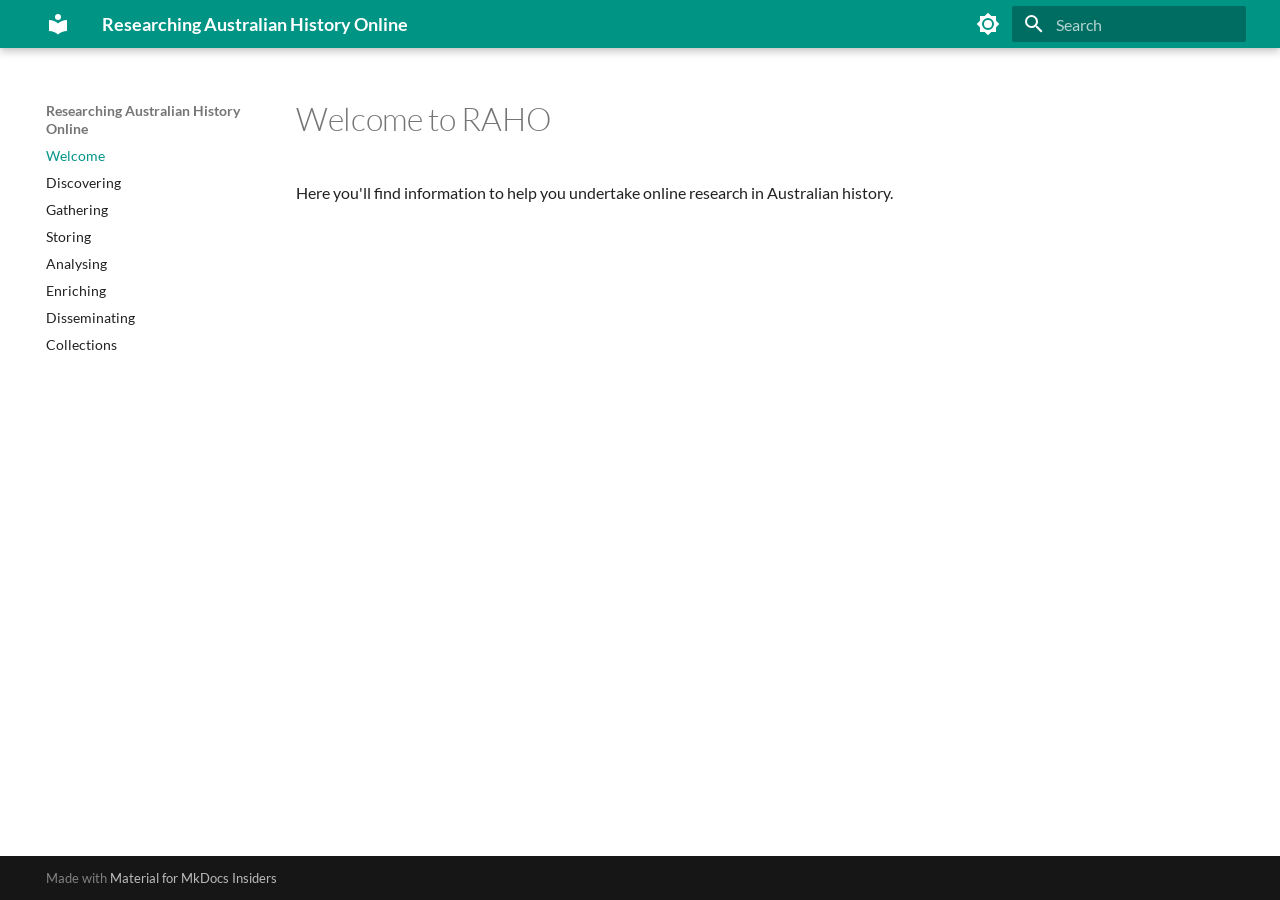
<file: index.html>
<!doctype html>
<html lang="en" class="no-js">
  <head>
    
      <meta charset="utf-8">
      <meta name="viewport" content="width=device-width,initial-scale=1">
      
      
      
      
      
        <link rel="next" href="discovering/">
      
      
        
      
      
      <link rel="icon" href="assets/images/favicon.png">
      <meta name="generator" content="mkdocs-1.6.1, mkdocs-material-9.6.14+insiders-4.53.16">
    
    
      
        <title>Researching Australian History Online</title>
      
    
    
      <link rel="stylesheet" href="assets/stylesheets/main.8cce3a28.min.css">
      
        
        <link rel="stylesheet" href="assets/stylesheets/palette.ab4e12ef.min.css">
      
      


    
    
      
    
    
      
        
        
        
        <link rel="stylesheet" href="assets/external/fonts.googleapis.com/css.10d70932.css">
        <style>:root{--md-text-font:"Lato";--md-code-font:"Source Code Pro"}</style>
      
    
    
    <script>__md_scope=new URL(".",location),__md_hash=e=>[...e].reduce(((e,_)=>(e<<5)-e+_.charCodeAt(0)),0),__md_get=(e,_=localStorage,t=__md_scope)=>JSON.parse(_.getItem(t.pathname+"."+e)),__md_set=(e,_,t=localStorage,a=__md_scope)=>{try{t.setItem(a.pathname+"."+e,JSON.stringify(_))}catch(e){}}</script>
    
      

    
    
  </head>
  
  
    
    
      
    
    
    
    
    <body dir="ltr" data-md-color-scheme="default" data-md-color-primary="teal" data-md-color-accent="indigo">
  
    
    <input class="md-toggle" data-md-toggle="drawer" type="checkbox" id="__drawer" autocomplete="off">
    <input class="md-toggle" data-md-toggle="search" type="checkbox" id="__search" autocomplete="off">
    <label class="md-overlay" for="__drawer"></label>
    <div data-md-component="skip">
      
        
        <a href="#welcome-to-raho" class="md-skip">
          Skip to content
        </a>
      
    </div>
    <div data-md-component="announce">
      
    </div>
    
    
      

  

<header class="md-header md-header--shadow" data-md-component="header">
  <nav class="md-header__inner md-grid" aria-label="Header">
    <a href="." title="Researching Australian History Online" class="md-header__button md-logo" aria-label="Researching Australian History Online" data-md-component="logo">
      
  
  <svg xmlns="http://www.w3.org/2000/svg" viewBox="0 0 24 24"><path d="M12 8a3 3 0 0 0 3-3 3 3 0 0 0-3-3 3 3 0 0 0-3 3 3 3 0 0 0 3 3m0 3.54C9.64 9.35 6.5 8 3 8v11c3.5 0 6.64 1.35 9 3.54 2.36-2.19 5.5-3.54 9-3.54V8c-3.5 0-6.64 1.35-9 3.54"/></svg>

    </a>
    <label class="md-header__button md-icon" for="__drawer">
      
      <svg xmlns="http://www.w3.org/2000/svg" viewBox="0 0 24 24"><path d="M3 6h18v2H3zm0 5h18v2H3zm0 5h18v2H3z"/></svg>
    </label>
    <div class="md-header__title" data-md-component="header-title">
      <div class="md-header__ellipsis">
        <div class="md-header__topic">
          <span class="md-ellipsis">
            Researching Australian History Online
          </span>
        </div>
        <div class="md-header__topic" data-md-component="header-topic">
          <span class="md-ellipsis">
            
              Welcome
            
          </span>
        </div>
      </div>
    </div>
    
      
        <form class="md-header__option" data-md-component="palette">
  
    
    
    
    <input class="md-option" data-md-color-media="(prefers-color-scheme: light)" data-md-color-scheme="default" data-md-color-primary="teal" data-md-color-accent="indigo"  aria-label="Switch to dark mode"  type="radio" name="__palette" id="__palette_0">
    
      <label class="md-header__button md-icon" title="Switch to dark mode" for="__palette_1" hidden>
        <svg xmlns="http://www.w3.org/2000/svg" viewBox="0 0 24 24"><path d="M12 8a4 4 0 0 0-4 4 4 4 0 0 0 4 4 4 4 0 0 0 4-4 4 4 0 0 0-4-4m0 10a6 6 0 0 1-6-6 6 6 0 0 1 6-6 6 6 0 0 1 6 6 6 6 0 0 1-6 6m8-9.31V4h-4.69L12 .69 8.69 4H4v4.69L.69 12 4 15.31V20h4.69L12 23.31 15.31 20H20v-4.69L23.31 12z"/></svg>
      </label>
    
  
    
    
    
    <input class="md-option" data-md-color-media="(prefers-color-scheme: dark)" data-md-color-scheme="slate" data-md-color-primary="teal" data-md-color-accent="indigo"  aria-label="Switch to light mode"  type="radio" name="__palette" id="__palette_1">
    
      <label class="md-header__button md-icon" title="Switch to light mode" for="__palette_0" hidden>
        <svg xmlns="http://www.w3.org/2000/svg" viewBox="0 0 24 24"><path d="M12 18c-.89 0-1.74-.2-2.5-.55C11.56 16.5 13 14.42 13 12s-1.44-4.5-3.5-5.45C10.26 6.2 11.11 6 12 6a6 6 0 0 1 6 6 6 6 0 0 1-6 6m8-9.31V4h-4.69L12 .69 8.69 4H4v4.69L.69 12 4 15.31V20h4.69L12 23.31 15.31 20H20v-4.69L23.31 12z"/></svg>
      </label>
    
  
</form>
      
    
    
      <script>var palette=__md_get("__palette");if(palette&&palette.color){if("(prefers-color-scheme)"===palette.color.media){var media=matchMedia("(prefers-color-scheme: light)"),input=document.querySelector(media.matches?"[data-md-color-media='(prefers-color-scheme: light)']":"[data-md-color-media='(prefers-color-scheme: dark)']");palette.color.media=input.getAttribute("data-md-color-media"),palette.color.scheme=input.getAttribute("data-md-color-scheme"),palette.color.primary=input.getAttribute("data-md-color-primary"),palette.color.accent=input.getAttribute("data-md-color-accent")}for(var[key,value]of Object.entries(palette.color))document.body.setAttribute("data-md-color-"+key,value)}</script>
    
    
    
      
      
        <label class="md-header__button md-icon" for="__search">
          
          <svg xmlns="http://www.w3.org/2000/svg" viewBox="0 0 24 24"><path d="M9.5 3A6.5 6.5 0 0 1 16 9.5c0 1.61-.59 3.09-1.56 4.23l.27.27h.79l5 5-1.5 1.5-5-5v-.79l-.27-.27A6.52 6.52 0 0 1 9.5 16 6.5 6.5 0 0 1 3 9.5 6.5 6.5 0 0 1 9.5 3m0 2C7 5 5 7 5 9.5S7 14 9.5 14 14 12 14 9.5 12 5 9.5 5"/></svg>
        </label>
        <div class="md-search" data-md-component="search" role="dialog">
  <label class="md-search__overlay" for="__search"></label>
  <div class="md-search__inner" role="search">
    <form class="md-search__form" name="search">
      <input type="text" class="md-search__input" name="query" aria-label="Search" placeholder="Search" autocapitalize="off" autocorrect="off" autocomplete="off" spellcheck="false" data-md-component="search-query" required>
      <label class="md-search__icon md-icon" for="__search">
        
        <svg xmlns="http://www.w3.org/2000/svg" viewBox="0 0 24 24"><path d="M9.5 3A6.5 6.5 0 0 1 16 9.5c0 1.61-.59 3.09-1.56 4.23l.27.27h.79l5 5-1.5 1.5-5-5v-.79l-.27-.27A6.52 6.52 0 0 1 9.5 16 6.5 6.5 0 0 1 3 9.5 6.5 6.5 0 0 1 9.5 3m0 2C7 5 5 7 5 9.5S7 14 9.5 14 14 12 14 9.5 12 5 9.5 5"/></svg>
        
        <svg xmlns="http://www.w3.org/2000/svg" viewBox="0 0 24 24"><path d="M20 11v2H8l5.5 5.5-1.42 1.42L4.16 12l7.92-7.92L13.5 5.5 8 11z"/></svg>
      </label>
      <nav class="md-search__options" aria-label="Search">
        
        <button type="reset" class="md-search__icon md-icon" title="Clear" aria-label="Clear" tabindex="-1">
          
          <svg xmlns="http://www.w3.org/2000/svg" viewBox="0 0 24 24"><path d="M19 6.41 17.59 5 12 10.59 6.41 5 5 6.41 10.59 12 5 17.59 6.41 19 12 13.41 17.59 19 19 17.59 13.41 12z"/></svg>
        </button>
      </nav>
      
    </form>
    <div class="md-search__output">
      <div class="md-search__scrollwrap" tabindex="0" data-md-scrollfix>
        <div class="md-search-result" data-md-component="search-result">
          <div class="md-search-result__meta">
            Initializing search
          </div>
          <ol class="md-search-result__list" role="presentation"></ol>
        </div>
      </div>
    </div>
  </div>
</div>
      
    
    
  </nav>
  
</header>
    
    <div class="md-container" data-md-component="container">
      
      
        
          
        
      
      <main class="md-main" data-md-component="main">
        <div class="md-main__inner md-grid">
          
            
              
              <div class="md-sidebar md-sidebar--primary" data-md-component="sidebar" data-md-type="navigation" >
                <div class="md-sidebar__scrollwrap">
                  <div class="md-sidebar__inner">
                    



<nav class="md-nav md-nav--primary" aria-label="Navigation" data-md-level="0">
  <label class="md-nav__title" for="__drawer">
    <a href="." title="Researching Australian History Online" class="md-nav__button md-logo" aria-label="Researching Australian History Online" data-md-component="logo">
      
  
  <svg xmlns="http://www.w3.org/2000/svg" viewBox="0 0 24 24"><path d="M12 8a3 3 0 0 0 3-3 3 3 0 0 0-3-3 3 3 0 0 0-3 3 3 3 0 0 0 3 3m0 3.54C9.64 9.35 6.5 8 3 8v11c3.5 0 6.64 1.35 9 3.54 2.36-2.19 5.5-3.54 9-3.54V8c-3.5 0-6.64 1.35-9 3.54"/></svg>

    </a>
    Researching Australian History Online
  </label>
  
  <ul class="md-nav__list" data-md-scrollfix>
    
      
      
  
  
    
  
  
  
    <li class="md-nav__item md-nav__item--active">
      
      <input class="md-nav__toggle md-toggle" type="checkbox" id="__toc">
      
      
        
      
      
      <a href="." class="md-nav__link md-nav__link--active">
        
  
  
  <span class="md-ellipsis">
    
  
    Welcome
  

    
  </span>
  
  

      </a>
      
    </li>
  

    
      
      
  
  
  
  
    <li class="md-nav__item">
      <a href="discovering/" class="md-nav__link">
        
  
  
  <span class="md-ellipsis">
    
  
    Discovering
  

    
  </span>
  
  

      </a>
    </li>
  

    
      
      
  
  
  
  
    <li class="md-nav__item">
      <a href="gathering/" class="md-nav__link">
        
  
  
  <span class="md-ellipsis">
    
  
    Gathering
  

    
  </span>
  
  

      </a>
    </li>
  

    
      
      
  
  
  
  
    <li class="md-nav__item">
      <a href="storing/" class="md-nav__link">
        
  
  
  <span class="md-ellipsis">
    
  
    Storing
  

    
  </span>
  
  

      </a>
    </li>
  

    
      
      
  
  
  
  
    <li class="md-nav__item">
      <a href="analysing/" class="md-nav__link">
        
  
  
  <span class="md-ellipsis">
    
  
    Analysing
  

    
  </span>
  
  

      </a>
    </li>
  

    
      
      
  
  
  
  
    <li class="md-nav__item">
      <a href="enriching/" class="md-nav__link">
        
  
  
  <span class="md-ellipsis">
    
  
    Enriching
  

    
  </span>
  
  

      </a>
    </li>
  

    
      
      
  
  
  
  
    <li class="md-nav__item">
      <a href="disseminating/" class="md-nav__link">
        
  
  
  <span class="md-ellipsis">
    
  
    Disseminating
  

    
  </span>
  
  

      </a>
    </li>
  

    
      
      
  
  
  
  
    <li class="md-nav__item">
      <a href="collections/" class="md-nav__link">
        
  
  
  <span class="md-ellipsis">
    
  
    Collections
  

    
  </span>
  
  

      </a>
    </li>
  

    
  </ul>
</nav>
                  </div>
                </div>
              </div>
            
            
              
              <div class="md-sidebar md-sidebar--secondary" data-md-component="sidebar" data-md-type="toc" >
                <div class="md-sidebar__scrollwrap">
                  <div class="md-sidebar__inner">
                    

<nav class="md-nav md-nav--secondary" aria-label="Table of contents">
  
  
  
    
  
  
</nav>
                  </div>
                </div>
              </div>
            
          
          
            <div class="md-content" data-md-component="content">
              
              <article class="md-content__inner md-typeset">
                
                  



<h1 id="welcome-to-raho">Welcome to RAHO<a class="headerlink" href="#welcome-to-raho" title="Permanent link">&para;</a></h1>
<p>Here you'll find information to help you undertake online research in Australian history.</p>












                
              </article>
            </div>
          
          
<script>var target=document.getElementById(location.hash.slice(1));target&&target.name&&(target.checked=target.name.startsWith("__tabbed_"))</script>
        </div>
        
      </main>
      
        <footer class="md-footer">
  
  <div class="md-footer-meta md-typeset">
    <div class="md-footer-meta__inner md-grid">
      <div class="md-copyright">
  
  
    Made with
    <a href="https://squidfunk.github.io/mkdocs-material/" target="_blank" rel="noopener">
      Material for MkDocs Insiders
    </a>
  
</div>
      
    </div>
  </div>
</footer>
      
    </div>
    <div class="md-dialog" data-md-component="dialog">
      <div class="md-dialog__inner md-typeset"></div>
    </div>
    
    
    
      
      
      <script id="__config" type="application/json">{"annotate": null, "base": ".", "features": [], "search": "assets/javascripts/workers/search.ad38c271.min.js", "tags": null, "translations": {"clipboard.copied": "Copied to clipboard", "clipboard.copy": "Copy to clipboard", "search.result.more.one": "1 more on this page", "search.result.more.other": "# more on this page", "search.result.none": "No matching documents", "search.result.one": "1 matching document", "search.result.other": "# matching documents", "search.result.placeholder": "Type to start searching", "search.result.term.missing": "Missing", "select.version": "Select version"}, "version": null}</script>
    
    
      <script src="assets/javascripts/bundle.eb438620.min.js"></script>
      
        <script src="assets/external/unpkg.com/mermaid@11/dist/mermaid.min.js"></script>
      
    
  </body>
</html>
</file>
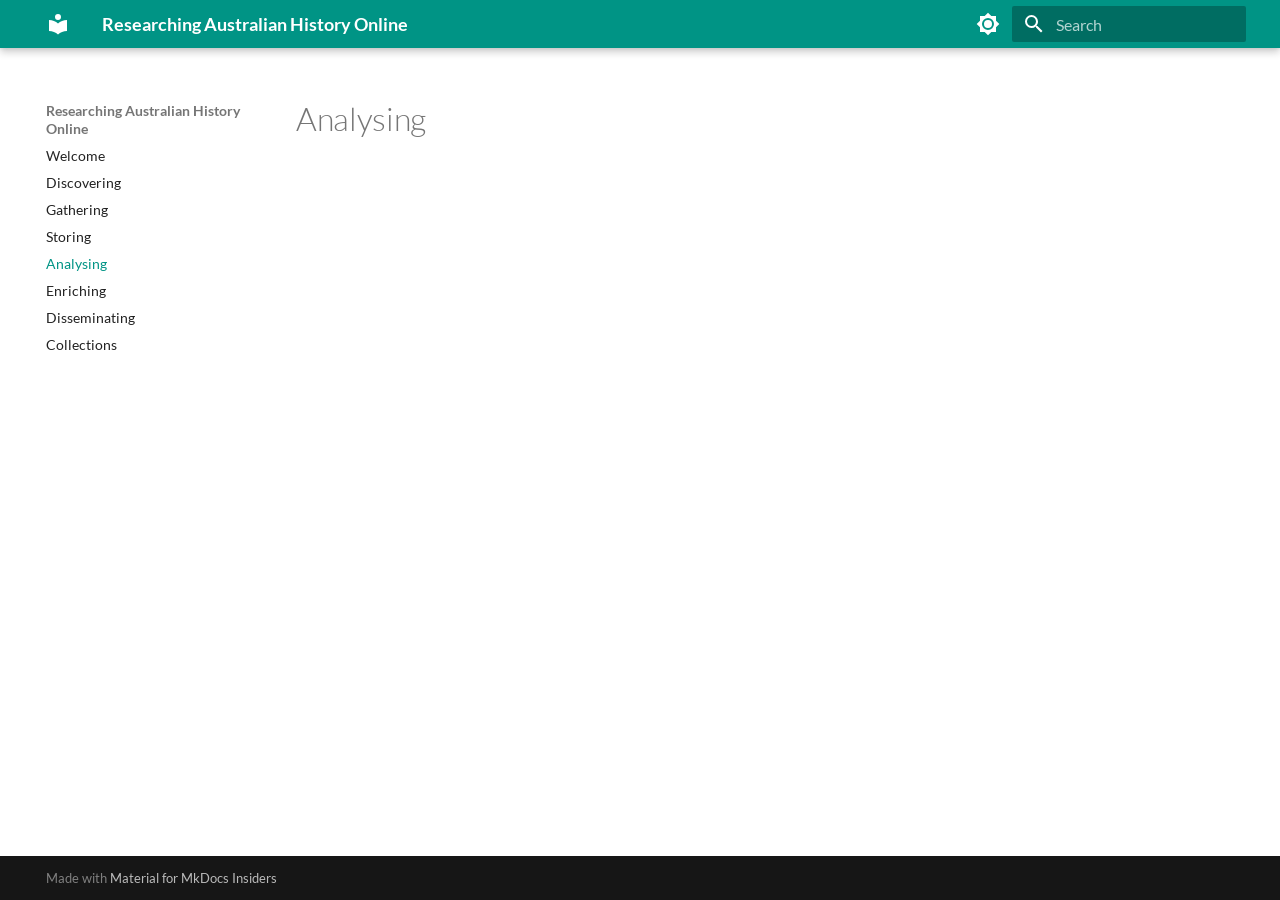
<file: analysing/index.html>
<!doctype html>
<html lang="en" class="no-js">
  <head>
    
      <meta charset="utf-8">
      <meta name="viewport" content="width=device-width,initial-scale=1">
      
      
      
      
        <link rel="prev" href="../storing/">
      
      
        <link rel="next" href="../enriching/">
      
      
        
      
      
      <link rel="icon" href="../assets/images/favicon.png">
      <meta name="generator" content="mkdocs-1.6.1, mkdocs-material-9.6.14+insiders-4.53.16">
    
    
      
        <title>Analysing - Researching Australian History Online</title>
      
    
    
      <link rel="stylesheet" href="../assets/stylesheets/main.8cce3a28.min.css">
      
        
        <link rel="stylesheet" href="../assets/stylesheets/palette.ab4e12ef.min.css">
      
      


    
    
      
    
    
      
        
        
        
        <link rel="stylesheet" href="../assets/external/fonts.googleapis.com/css.10d70932.css">
        <style>:root{--md-text-font:"Lato";--md-code-font:"Source Code Pro"}</style>
      
    
    
    <script>__md_scope=new URL("..",location),__md_hash=e=>[...e].reduce(((e,_)=>(e<<5)-e+_.charCodeAt(0)),0),__md_get=(e,_=localStorage,t=__md_scope)=>JSON.parse(_.getItem(t.pathname+"."+e)),__md_set=(e,_,t=localStorage,a=__md_scope)=>{try{t.setItem(a.pathname+"."+e,JSON.stringify(_))}catch(e){}}</script>
    
      

    
    
  </head>
  
  
    
    
      
    
    
    
    
    <body dir="ltr" data-md-color-scheme="default" data-md-color-primary="teal" data-md-color-accent="indigo">
  
    
    <input class="md-toggle" data-md-toggle="drawer" type="checkbox" id="__drawer" autocomplete="off">
    <input class="md-toggle" data-md-toggle="search" type="checkbox" id="__search" autocomplete="off">
    <label class="md-overlay" for="__drawer"></label>
    <div data-md-component="skip">
      
    </div>
    <div data-md-component="announce">
      
    </div>
    
    
      

  

<header class="md-header md-header--shadow" data-md-component="header">
  <nav class="md-header__inner md-grid" aria-label="Header">
    <a href=".." title="Researching Australian History Online" class="md-header__button md-logo" aria-label="Researching Australian History Online" data-md-component="logo">
      
  
  <svg xmlns="http://www.w3.org/2000/svg" viewBox="0 0 24 24"><path d="M12 8a3 3 0 0 0 3-3 3 3 0 0 0-3-3 3 3 0 0 0-3 3 3 3 0 0 0 3 3m0 3.54C9.64 9.35 6.5 8 3 8v11c3.5 0 6.64 1.35 9 3.54 2.36-2.19 5.5-3.54 9-3.54V8c-3.5 0-6.64 1.35-9 3.54"/></svg>

    </a>
    <label class="md-header__button md-icon" for="__drawer">
      
      <svg xmlns="http://www.w3.org/2000/svg" viewBox="0 0 24 24"><path d="M3 6h18v2H3zm0 5h18v2H3zm0 5h18v2H3z"/></svg>
    </label>
    <div class="md-header__title" data-md-component="header-title">
      <div class="md-header__ellipsis">
        <div class="md-header__topic">
          <span class="md-ellipsis">
            Researching Australian History Online
          </span>
        </div>
        <div class="md-header__topic" data-md-component="header-topic">
          <span class="md-ellipsis">
            
              Analysing
            
          </span>
        </div>
      </div>
    </div>
    
      
        <form class="md-header__option" data-md-component="palette">
  
    
    
    
    <input class="md-option" data-md-color-media="(prefers-color-scheme: light)" data-md-color-scheme="default" data-md-color-primary="teal" data-md-color-accent="indigo"  aria-label="Switch to dark mode"  type="radio" name="__palette" id="__palette_0">
    
      <label class="md-header__button md-icon" title="Switch to dark mode" for="__palette_1" hidden>
        <svg xmlns="http://www.w3.org/2000/svg" viewBox="0 0 24 24"><path d="M12 8a4 4 0 0 0-4 4 4 4 0 0 0 4 4 4 4 0 0 0 4-4 4 4 0 0 0-4-4m0 10a6 6 0 0 1-6-6 6 6 0 0 1 6-6 6 6 0 0 1 6 6 6 6 0 0 1-6 6m8-9.31V4h-4.69L12 .69 8.69 4H4v4.69L.69 12 4 15.31V20h4.69L12 23.31 15.31 20H20v-4.69L23.31 12z"/></svg>
      </label>
    
  
    
    
    
    <input class="md-option" data-md-color-media="(prefers-color-scheme: dark)" data-md-color-scheme="slate" data-md-color-primary="teal" data-md-color-accent="indigo"  aria-label="Switch to light mode"  type="radio" name="__palette" id="__palette_1">
    
      <label class="md-header__button md-icon" title="Switch to light mode" for="__palette_0" hidden>
        <svg xmlns="http://www.w3.org/2000/svg" viewBox="0 0 24 24"><path d="M12 18c-.89 0-1.74-.2-2.5-.55C11.56 16.5 13 14.42 13 12s-1.44-4.5-3.5-5.45C10.26 6.2 11.11 6 12 6a6 6 0 0 1 6 6 6 6 0 0 1-6 6m8-9.31V4h-4.69L12 .69 8.69 4H4v4.69L.69 12 4 15.31V20h4.69L12 23.31 15.31 20H20v-4.69L23.31 12z"/></svg>
      </label>
    
  
</form>
      
    
    
      <script>var palette=__md_get("__palette");if(palette&&palette.color){if("(prefers-color-scheme)"===palette.color.media){var media=matchMedia("(prefers-color-scheme: light)"),input=document.querySelector(media.matches?"[data-md-color-media='(prefers-color-scheme: light)']":"[data-md-color-media='(prefers-color-scheme: dark)']");palette.color.media=input.getAttribute("data-md-color-media"),palette.color.scheme=input.getAttribute("data-md-color-scheme"),palette.color.primary=input.getAttribute("data-md-color-primary"),palette.color.accent=input.getAttribute("data-md-color-accent")}for(var[key,value]of Object.entries(palette.color))document.body.setAttribute("data-md-color-"+key,value)}</script>
    
    
    
      
      
        <label class="md-header__button md-icon" for="__search">
          
          <svg xmlns="http://www.w3.org/2000/svg" viewBox="0 0 24 24"><path d="M9.5 3A6.5 6.5 0 0 1 16 9.5c0 1.61-.59 3.09-1.56 4.23l.27.27h.79l5 5-1.5 1.5-5-5v-.79l-.27-.27A6.52 6.52 0 0 1 9.5 16 6.5 6.5 0 0 1 3 9.5 6.5 6.5 0 0 1 9.5 3m0 2C7 5 5 7 5 9.5S7 14 9.5 14 14 12 14 9.5 12 5 9.5 5"/></svg>
        </label>
        <div class="md-search" data-md-component="search" role="dialog">
  <label class="md-search__overlay" for="__search"></label>
  <div class="md-search__inner" role="search">
    <form class="md-search__form" name="search">
      <input type="text" class="md-search__input" name="query" aria-label="Search" placeholder="Search" autocapitalize="off" autocorrect="off" autocomplete="off" spellcheck="false" data-md-component="search-query" required>
      <label class="md-search__icon md-icon" for="__search">
        
        <svg xmlns="http://www.w3.org/2000/svg" viewBox="0 0 24 24"><path d="M9.5 3A6.5 6.5 0 0 1 16 9.5c0 1.61-.59 3.09-1.56 4.23l.27.27h.79l5 5-1.5 1.5-5-5v-.79l-.27-.27A6.52 6.52 0 0 1 9.5 16 6.5 6.5 0 0 1 3 9.5 6.5 6.5 0 0 1 9.5 3m0 2C7 5 5 7 5 9.5S7 14 9.5 14 14 12 14 9.5 12 5 9.5 5"/></svg>
        
        <svg xmlns="http://www.w3.org/2000/svg" viewBox="0 0 24 24"><path d="M20 11v2H8l5.5 5.5-1.42 1.42L4.16 12l7.92-7.92L13.5 5.5 8 11z"/></svg>
      </label>
      <nav class="md-search__options" aria-label="Search">
        
        <button type="reset" class="md-search__icon md-icon" title="Clear" aria-label="Clear" tabindex="-1">
          
          <svg xmlns="http://www.w3.org/2000/svg" viewBox="0 0 24 24"><path d="M19 6.41 17.59 5 12 10.59 6.41 5 5 6.41 10.59 12 5 17.59 6.41 19 12 13.41 17.59 19 19 17.59 13.41 12z"/></svg>
        </button>
      </nav>
      
    </form>
    <div class="md-search__output">
      <div class="md-search__scrollwrap" tabindex="0" data-md-scrollfix>
        <div class="md-search-result" data-md-component="search-result">
          <div class="md-search-result__meta">
            Initializing search
          </div>
          <ol class="md-search-result__list" role="presentation"></ol>
        </div>
      </div>
    </div>
  </div>
</div>
      
    
    
  </nav>
  
</header>
    
    <div class="md-container" data-md-component="container">
      
      
        
          
        
      
      <main class="md-main" data-md-component="main">
        <div class="md-main__inner md-grid">
          
            
              
              <div class="md-sidebar md-sidebar--primary" data-md-component="sidebar" data-md-type="navigation" >
                <div class="md-sidebar__scrollwrap">
                  <div class="md-sidebar__inner">
                    



<nav class="md-nav md-nav--primary" aria-label="Navigation" data-md-level="0">
  <label class="md-nav__title" for="__drawer">
    <a href=".." title="Researching Australian History Online" class="md-nav__button md-logo" aria-label="Researching Australian History Online" data-md-component="logo">
      
  
  <svg xmlns="http://www.w3.org/2000/svg" viewBox="0 0 24 24"><path d="M12 8a3 3 0 0 0 3-3 3 3 0 0 0-3-3 3 3 0 0 0-3 3 3 3 0 0 0 3 3m0 3.54C9.64 9.35 6.5 8 3 8v11c3.5 0 6.64 1.35 9 3.54 2.36-2.19 5.5-3.54 9-3.54V8c-3.5 0-6.64 1.35-9 3.54"/></svg>

    </a>
    Researching Australian History Online
  </label>
  
  <ul class="md-nav__list" data-md-scrollfix>
    
      
      
  
  
  
  
    <li class="md-nav__item">
      <a href=".." class="md-nav__link">
        
  
  
  <span class="md-ellipsis">
    
  
    Welcome
  

    
  </span>
  
  

      </a>
    </li>
  

    
      
      
  
  
  
  
    <li class="md-nav__item">
      <a href="../discovering/" class="md-nav__link">
        
  
  
  <span class="md-ellipsis">
    
  
    Discovering
  

    
  </span>
  
  

      </a>
    </li>
  

    
      
      
  
  
  
  
    <li class="md-nav__item">
      <a href="../gathering/" class="md-nav__link">
        
  
  
  <span class="md-ellipsis">
    
  
    Gathering
  

    
  </span>
  
  

      </a>
    </li>
  

    
      
      
  
  
  
  
    <li class="md-nav__item">
      <a href="../storing/" class="md-nav__link">
        
  
  
  <span class="md-ellipsis">
    
  
    Storing
  

    
  </span>
  
  

      </a>
    </li>
  

    
      
      
  
  
    
  
  
  
    <li class="md-nav__item md-nav__item--active">
      
      <input class="md-nav__toggle md-toggle" type="checkbox" id="__toc">
      
      
      
      <a href="./" class="md-nav__link md-nav__link--active">
        
  
  
  <span class="md-ellipsis">
    
  
    Analysing
  

    
  </span>
  
  

      </a>
      
    </li>
  

    
      
      
  
  
  
  
    <li class="md-nav__item">
      <a href="../enriching/" class="md-nav__link">
        
  
  
  <span class="md-ellipsis">
    
  
    Enriching
  

    
  </span>
  
  

      </a>
    </li>
  

    
      
      
  
  
  
  
    <li class="md-nav__item">
      <a href="../disseminating/" class="md-nav__link">
        
  
  
  <span class="md-ellipsis">
    
  
    Disseminating
  

    
  </span>
  
  

      </a>
    </li>
  

    
      
      
  
  
  
  
    <li class="md-nav__item">
      <a href="../collections/" class="md-nav__link">
        
  
  
  <span class="md-ellipsis">
    
  
    Collections
  

    
  </span>
  
  

      </a>
    </li>
  

    
  </ul>
</nav>
                  </div>
                </div>
              </div>
            
            
              
              <div class="md-sidebar md-sidebar--secondary" data-md-component="sidebar" data-md-type="toc" >
                <div class="md-sidebar__scrollwrap">
                  <div class="md-sidebar__inner">
                    

<nav class="md-nav md-nav--secondary" aria-label="Table of contents">
  
  
  
  
</nav>
                  </div>
                </div>
              </div>
            
          
          
            <div class="md-content" data-md-component="content">
              
              <article class="md-content__inner md-typeset">
                
                  



  <h1>Analysing</h1>














                
              </article>
            </div>
          
          
<script>var target=document.getElementById(location.hash.slice(1));target&&target.name&&(target.checked=target.name.startsWith("__tabbed_"))</script>
        </div>
        
      </main>
      
        <footer class="md-footer">
  
  <div class="md-footer-meta md-typeset">
    <div class="md-footer-meta__inner md-grid">
      <div class="md-copyright">
  
  
    Made with
    <a href="https://squidfunk.github.io/mkdocs-material/" target="_blank" rel="noopener">
      Material for MkDocs Insiders
    </a>
  
</div>
      
    </div>
  </div>
</footer>
      
    </div>
    <div class="md-dialog" data-md-component="dialog">
      <div class="md-dialog__inner md-typeset"></div>
    </div>
    
    
    
      
      
      <script id="__config" type="application/json">{"annotate": null, "base": "..", "features": [], "search": "../assets/javascripts/workers/search.ad38c271.min.js", "tags": null, "translations": {"clipboard.copied": "Copied to clipboard", "clipboard.copy": "Copy to clipboard", "search.result.more.one": "1 more on this page", "search.result.more.other": "# more on this page", "search.result.none": "No matching documents", "search.result.one": "1 matching document", "search.result.other": "# matching documents", "search.result.placeholder": "Type to start searching", "search.result.term.missing": "Missing", "select.version": "Select version"}, "version": null}</script>
    
    
      <script src="../assets/javascripts/bundle.eb438620.min.js"></script>
      
        <script src="../assets/external/unpkg.com/mermaid@11/dist/mermaid.min.js"></script>
      
    
  </body>
</html>
</file>
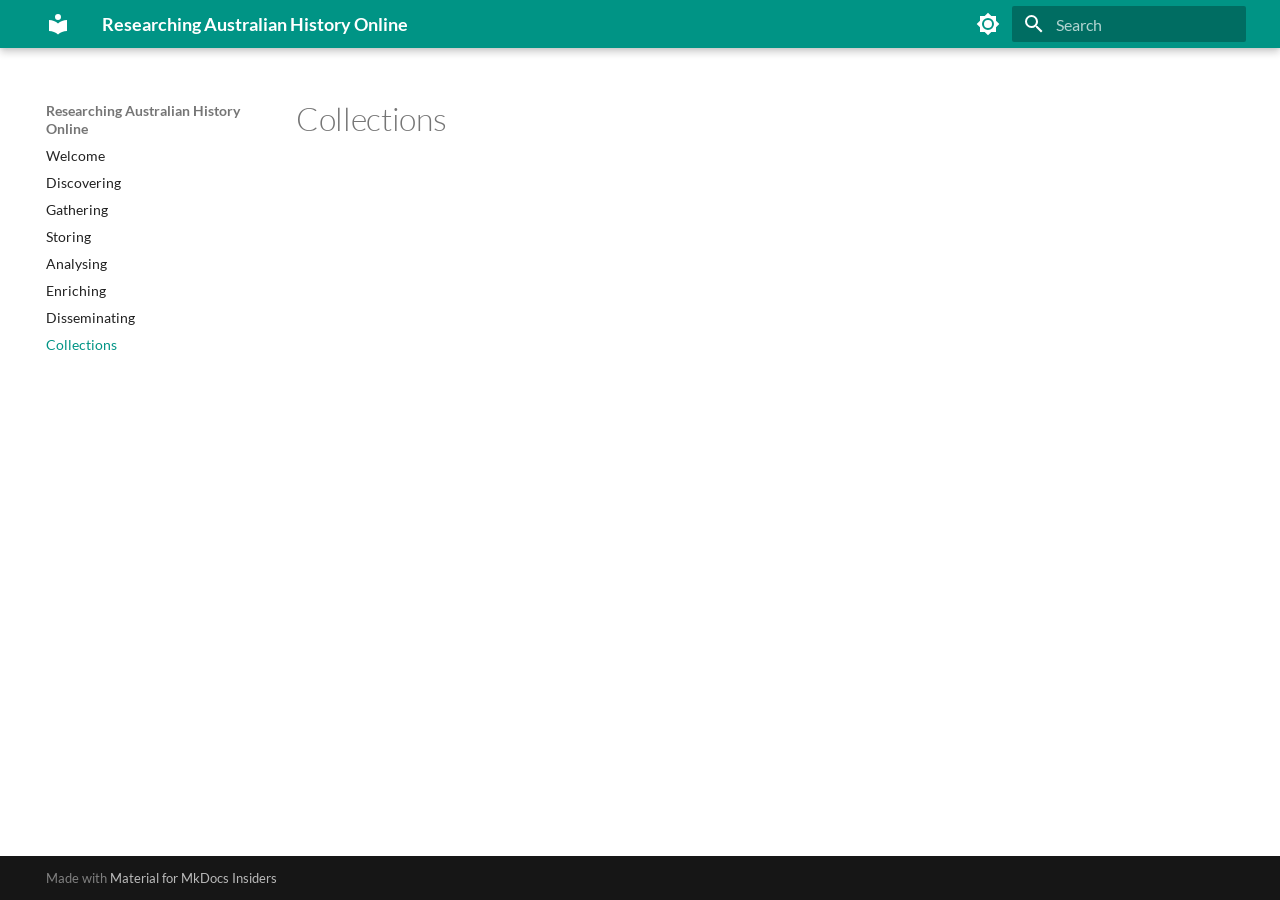
<file: collections/index.html>
<!doctype html>
<html lang="en" class="no-js">
  <head>
    
      <meta charset="utf-8">
      <meta name="viewport" content="width=device-width,initial-scale=1">
      
      
      
      
        <link rel="prev" href="../disseminating/">
      
      
      
        
      
      
      <link rel="icon" href="../assets/images/favicon.png">
      <meta name="generator" content="mkdocs-1.6.1, mkdocs-material-9.6.14+insiders-4.53.16">
    
    
      
        <title>Collections - Researching Australian History Online</title>
      
    
    
      <link rel="stylesheet" href="../assets/stylesheets/main.8cce3a28.min.css">
      
        
        <link rel="stylesheet" href="../assets/stylesheets/palette.ab4e12ef.min.css">
      
      


    
    
      
    
    
      
        
        
        
        <link rel="stylesheet" href="../assets/external/fonts.googleapis.com/css.10d70932.css">
        <style>:root{--md-text-font:"Lato";--md-code-font:"Source Code Pro"}</style>
      
    
    
    <script>__md_scope=new URL("..",location),__md_hash=e=>[...e].reduce(((e,_)=>(e<<5)-e+_.charCodeAt(0)),0),__md_get=(e,_=localStorage,t=__md_scope)=>JSON.parse(_.getItem(t.pathname+"."+e)),__md_set=(e,_,t=localStorage,a=__md_scope)=>{try{t.setItem(a.pathname+"."+e,JSON.stringify(_))}catch(e){}}</script>
    
      

    
    
  </head>
  
  
    
    
      
    
    
    
    
    <body dir="ltr" data-md-color-scheme="default" data-md-color-primary="teal" data-md-color-accent="indigo">
  
    
    <input class="md-toggle" data-md-toggle="drawer" type="checkbox" id="__drawer" autocomplete="off">
    <input class="md-toggle" data-md-toggle="search" type="checkbox" id="__search" autocomplete="off">
    <label class="md-overlay" for="__drawer"></label>
    <div data-md-component="skip">
      
    </div>
    <div data-md-component="announce">
      
    </div>
    
    
      

  

<header class="md-header md-header--shadow" data-md-component="header">
  <nav class="md-header__inner md-grid" aria-label="Header">
    <a href=".." title="Researching Australian History Online" class="md-header__button md-logo" aria-label="Researching Australian History Online" data-md-component="logo">
      
  
  <svg xmlns="http://www.w3.org/2000/svg" viewBox="0 0 24 24"><path d="M12 8a3 3 0 0 0 3-3 3 3 0 0 0-3-3 3 3 0 0 0-3 3 3 3 0 0 0 3 3m0 3.54C9.64 9.35 6.5 8 3 8v11c3.5 0 6.64 1.35 9 3.54 2.36-2.19 5.5-3.54 9-3.54V8c-3.5 0-6.64 1.35-9 3.54"/></svg>

    </a>
    <label class="md-header__button md-icon" for="__drawer">
      
      <svg xmlns="http://www.w3.org/2000/svg" viewBox="0 0 24 24"><path d="M3 6h18v2H3zm0 5h18v2H3zm0 5h18v2H3z"/></svg>
    </label>
    <div class="md-header__title" data-md-component="header-title">
      <div class="md-header__ellipsis">
        <div class="md-header__topic">
          <span class="md-ellipsis">
            Researching Australian History Online
          </span>
        </div>
        <div class="md-header__topic" data-md-component="header-topic">
          <span class="md-ellipsis">
            
              Collections
            
          </span>
        </div>
      </div>
    </div>
    
      
        <form class="md-header__option" data-md-component="palette">
  
    
    
    
    <input class="md-option" data-md-color-media="(prefers-color-scheme: light)" data-md-color-scheme="default" data-md-color-primary="teal" data-md-color-accent="indigo"  aria-label="Switch to dark mode"  type="radio" name="__palette" id="__palette_0">
    
      <label class="md-header__button md-icon" title="Switch to dark mode" for="__palette_1" hidden>
        <svg xmlns="http://www.w3.org/2000/svg" viewBox="0 0 24 24"><path d="M12 8a4 4 0 0 0-4 4 4 4 0 0 0 4 4 4 4 0 0 0 4-4 4 4 0 0 0-4-4m0 10a6 6 0 0 1-6-6 6 6 0 0 1 6-6 6 6 0 0 1 6 6 6 6 0 0 1-6 6m8-9.31V4h-4.69L12 .69 8.69 4H4v4.69L.69 12 4 15.31V20h4.69L12 23.31 15.31 20H20v-4.69L23.31 12z"/></svg>
      </label>
    
  
    
    
    
    <input class="md-option" data-md-color-media="(prefers-color-scheme: dark)" data-md-color-scheme="slate" data-md-color-primary="teal" data-md-color-accent="indigo"  aria-label="Switch to light mode"  type="radio" name="__palette" id="__palette_1">
    
      <label class="md-header__button md-icon" title="Switch to light mode" for="__palette_0" hidden>
        <svg xmlns="http://www.w3.org/2000/svg" viewBox="0 0 24 24"><path d="M12 18c-.89 0-1.74-.2-2.5-.55C11.56 16.5 13 14.42 13 12s-1.44-4.5-3.5-5.45C10.26 6.2 11.11 6 12 6a6 6 0 0 1 6 6 6 6 0 0 1-6 6m8-9.31V4h-4.69L12 .69 8.69 4H4v4.69L.69 12 4 15.31V20h4.69L12 23.31 15.31 20H20v-4.69L23.31 12z"/></svg>
      </label>
    
  
</form>
      
    
    
      <script>var palette=__md_get("__palette");if(palette&&palette.color){if("(prefers-color-scheme)"===palette.color.media){var media=matchMedia("(prefers-color-scheme: light)"),input=document.querySelector(media.matches?"[data-md-color-media='(prefers-color-scheme: light)']":"[data-md-color-media='(prefers-color-scheme: dark)']");palette.color.media=input.getAttribute("data-md-color-media"),palette.color.scheme=input.getAttribute("data-md-color-scheme"),palette.color.primary=input.getAttribute("data-md-color-primary"),palette.color.accent=input.getAttribute("data-md-color-accent")}for(var[key,value]of Object.entries(palette.color))document.body.setAttribute("data-md-color-"+key,value)}</script>
    
    
    
      
      
        <label class="md-header__button md-icon" for="__search">
          
          <svg xmlns="http://www.w3.org/2000/svg" viewBox="0 0 24 24"><path d="M9.5 3A6.5 6.5 0 0 1 16 9.5c0 1.61-.59 3.09-1.56 4.23l.27.27h.79l5 5-1.5 1.5-5-5v-.79l-.27-.27A6.52 6.52 0 0 1 9.5 16 6.5 6.5 0 0 1 3 9.5 6.5 6.5 0 0 1 9.5 3m0 2C7 5 5 7 5 9.5S7 14 9.5 14 14 12 14 9.5 12 5 9.5 5"/></svg>
        </label>
        <div class="md-search" data-md-component="search" role="dialog">
  <label class="md-search__overlay" for="__search"></label>
  <div class="md-search__inner" role="search">
    <form class="md-search__form" name="search">
      <input type="text" class="md-search__input" name="query" aria-label="Search" placeholder="Search" autocapitalize="off" autocorrect="off" autocomplete="off" spellcheck="false" data-md-component="search-query" required>
      <label class="md-search__icon md-icon" for="__search">
        
        <svg xmlns="http://www.w3.org/2000/svg" viewBox="0 0 24 24"><path d="M9.5 3A6.5 6.5 0 0 1 16 9.5c0 1.61-.59 3.09-1.56 4.23l.27.27h.79l5 5-1.5 1.5-5-5v-.79l-.27-.27A6.52 6.52 0 0 1 9.5 16 6.5 6.5 0 0 1 3 9.5 6.5 6.5 0 0 1 9.5 3m0 2C7 5 5 7 5 9.5S7 14 9.5 14 14 12 14 9.5 12 5 9.5 5"/></svg>
        
        <svg xmlns="http://www.w3.org/2000/svg" viewBox="0 0 24 24"><path d="M20 11v2H8l5.5 5.5-1.42 1.42L4.16 12l7.92-7.92L13.5 5.5 8 11z"/></svg>
      </label>
      <nav class="md-search__options" aria-label="Search">
        
        <button type="reset" class="md-search__icon md-icon" title="Clear" aria-label="Clear" tabindex="-1">
          
          <svg xmlns="http://www.w3.org/2000/svg" viewBox="0 0 24 24"><path d="M19 6.41 17.59 5 12 10.59 6.41 5 5 6.41 10.59 12 5 17.59 6.41 19 12 13.41 17.59 19 19 17.59 13.41 12z"/></svg>
        </button>
      </nav>
      
    </form>
    <div class="md-search__output">
      <div class="md-search__scrollwrap" tabindex="0" data-md-scrollfix>
        <div class="md-search-result" data-md-component="search-result">
          <div class="md-search-result__meta">
            Initializing search
          </div>
          <ol class="md-search-result__list" role="presentation"></ol>
        </div>
      </div>
    </div>
  </div>
</div>
      
    
    
  </nav>
  
</header>
    
    <div class="md-container" data-md-component="container">
      
      
        
          
        
      
      <main class="md-main" data-md-component="main">
        <div class="md-main__inner md-grid">
          
            
              
              <div class="md-sidebar md-sidebar--primary" data-md-component="sidebar" data-md-type="navigation" >
                <div class="md-sidebar__scrollwrap">
                  <div class="md-sidebar__inner">
                    



<nav class="md-nav md-nav--primary" aria-label="Navigation" data-md-level="0">
  <label class="md-nav__title" for="__drawer">
    <a href=".." title="Researching Australian History Online" class="md-nav__button md-logo" aria-label="Researching Australian History Online" data-md-component="logo">
      
  
  <svg xmlns="http://www.w3.org/2000/svg" viewBox="0 0 24 24"><path d="M12 8a3 3 0 0 0 3-3 3 3 0 0 0-3-3 3 3 0 0 0-3 3 3 3 0 0 0 3 3m0 3.54C9.64 9.35 6.5 8 3 8v11c3.5 0 6.64 1.35 9 3.54 2.36-2.19 5.5-3.54 9-3.54V8c-3.5 0-6.64 1.35-9 3.54"/></svg>

    </a>
    Researching Australian History Online
  </label>
  
  <ul class="md-nav__list" data-md-scrollfix>
    
      
      
  
  
  
  
    <li class="md-nav__item">
      <a href=".." class="md-nav__link">
        
  
  
  <span class="md-ellipsis">
    
  
    Welcome
  

    
  </span>
  
  

      </a>
    </li>
  

    
      
      
  
  
  
  
    <li class="md-nav__item">
      <a href="../discovering/" class="md-nav__link">
        
  
  
  <span class="md-ellipsis">
    
  
    Discovering
  

    
  </span>
  
  

      </a>
    </li>
  

    
      
      
  
  
  
  
    <li class="md-nav__item">
      <a href="../gathering/" class="md-nav__link">
        
  
  
  <span class="md-ellipsis">
    
  
    Gathering
  

    
  </span>
  
  

      </a>
    </li>
  

    
      
      
  
  
  
  
    <li class="md-nav__item">
      <a href="../storing/" class="md-nav__link">
        
  
  
  <span class="md-ellipsis">
    
  
    Storing
  

    
  </span>
  
  

      </a>
    </li>
  

    
      
      
  
  
  
  
    <li class="md-nav__item">
      <a href="../analysing/" class="md-nav__link">
        
  
  
  <span class="md-ellipsis">
    
  
    Analysing
  

    
  </span>
  
  

      </a>
    </li>
  

    
      
      
  
  
  
  
    <li class="md-nav__item">
      <a href="../enriching/" class="md-nav__link">
        
  
  
  <span class="md-ellipsis">
    
  
    Enriching
  

    
  </span>
  
  

      </a>
    </li>
  

    
      
      
  
  
  
  
    <li class="md-nav__item">
      <a href="../disseminating/" class="md-nav__link">
        
  
  
  <span class="md-ellipsis">
    
  
    Disseminating
  

    
  </span>
  
  

      </a>
    </li>
  

    
      
      
  
  
    
  
  
  
    <li class="md-nav__item md-nav__item--active">
      
      <input class="md-nav__toggle md-toggle" type="checkbox" id="__toc">
      
      
      
      <a href="./" class="md-nav__link md-nav__link--active">
        
  
  
  <span class="md-ellipsis">
    
  
    Collections
  

    
  </span>
  
  

      </a>
      
    </li>
  

    
  </ul>
</nav>
                  </div>
                </div>
              </div>
            
            
              
              <div class="md-sidebar md-sidebar--secondary" data-md-component="sidebar" data-md-type="toc" >
                <div class="md-sidebar__scrollwrap">
                  <div class="md-sidebar__inner">
                    

<nav class="md-nav md-nav--secondary" aria-label="Table of contents">
  
  
  
  
</nav>
                  </div>
                </div>
              </div>
            
          
          
            <div class="md-content" data-md-component="content">
              
              <article class="md-content__inner md-typeset">
                
                  



  <h1>Collections</h1>














                
              </article>
            </div>
          
          
<script>var target=document.getElementById(location.hash.slice(1));target&&target.name&&(target.checked=target.name.startsWith("__tabbed_"))</script>
        </div>
        
      </main>
      
        <footer class="md-footer">
  
  <div class="md-footer-meta md-typeset">
    <div class="md-footer-meta__inner md-grid">
      <div class="md-copyright">
  
  
    Made with
    <a href="https://squidfunk.github.io/mkdocs-material/" target="_blank" rel="noopener">
      Material for MkDocs Insiders
    </a>
  
</div>
      
    </div>
  </div>
</footer>
      
    </div>
    <div class="md-dialog" data-md-component="dialog">
      <div class="md-dialog__inner md-typeset"></div>
    </div>
    
    
    
      
      
      <script id="__config" type="application/json">{"annotate": null, "base": "..", "features": [], "search": "../assets/javascripts/workers/search.ad38c271.min.js", "tags": null, "translations": {"clipboard.copied": "Copied to clipboard", "clipboard.copy": "Copy to clipboard", "search.result.more.one": "1 more on this page", "search.result.more.other": "# more on this page", "search.result.none": "No matching documents", "search.result.one": "1 matching document", "search.result.other": "# matching documents", "search.result.placeholder": "Type to start searching", "search.result.term.missing": "Missing", "select.version": "Select version"}, "version": null}</script>
    
    
      <script src="../assets/javascripts/bundle.eb438620.min.js"></script>
      
        <script src="../assets/external/unpkg.com/mermaid@11/dist/mermaid.min.js"></script>
      
    
  </body>
</html>
</file>
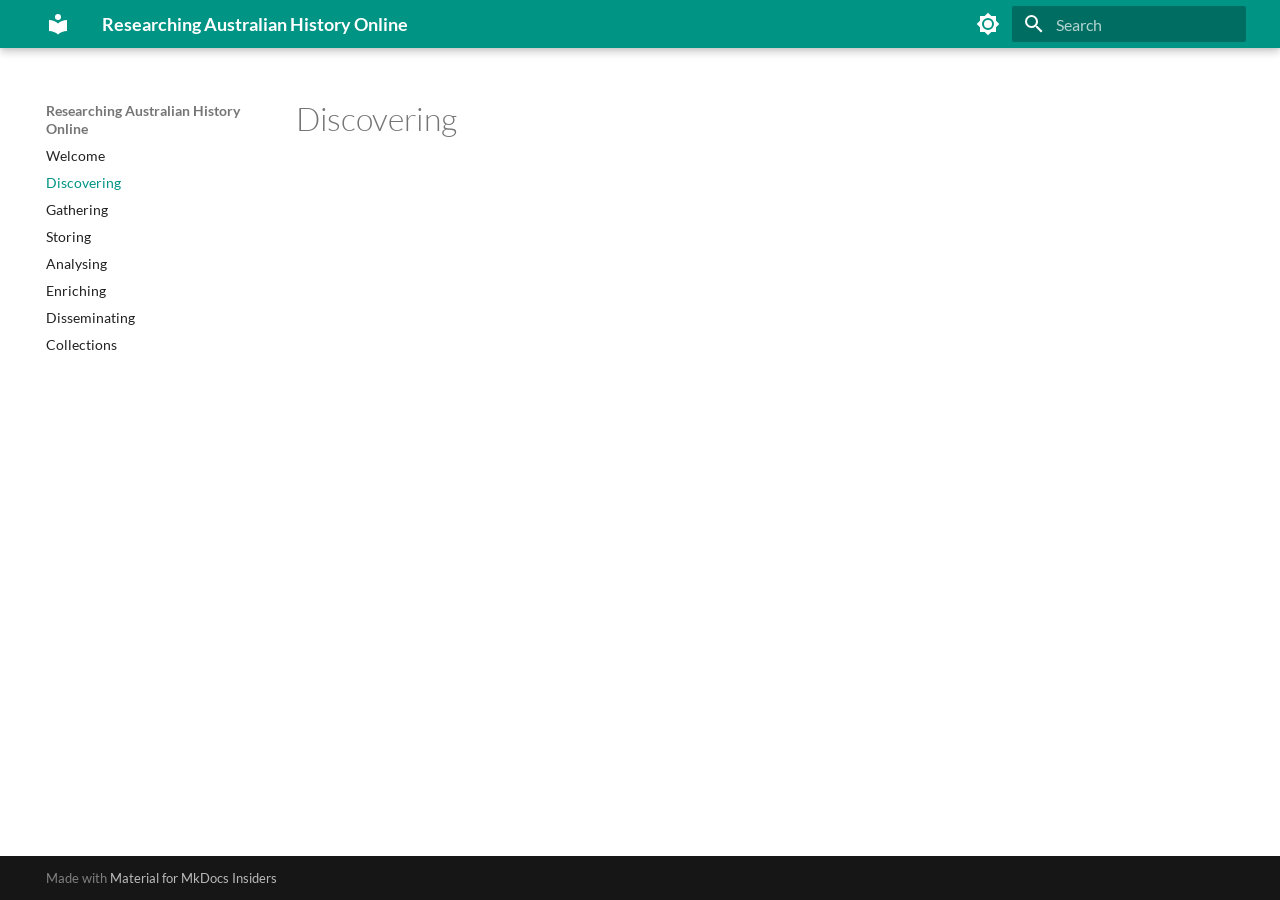
<file: discovering/index.html>
<!doctype html>
<html lang="en" class="no-js">
  <head>
    
      <meta charset="utf-8">
      <meta name="viewport" content="width=device-width,initial-scale=1">
      
      
      
      
        <link rel="prev" href="..">
      
      
        <link rel="next" href="../gathering/">
      
      
        
      
      
      <link rel="icon" href="../assets/images/favicon.png">
      <meta name="generator" content="mkdocs-1.6.1, mkdocs-material-9.6.14+insiders-4.53.16">
    
    
      
        <title>Discovering - Researching Australian History Online</title>
      
    
    
      <link rel="stylesheet" href="../assets/stylesheets/main.8cce3a28.min.css">
      
        
        <link rel="stylesheet" href="../assets/stylesheets/palette.ab4e12ef.min.css">
      
      


    
    
      
    
    
      
        
        
        
        <link rel="stylesheet" href="../assets/external/fonts.googleapis.com/css.10d70932.css">
        <style>:root{--md-text-font:"Lato";--md-code-font:"Source Code Pro"}</style>
      
    
    
    <script>__md_scope=new URL("..",location),__md_hash=e=>[...e].reduce(((e,_)=>(e<<5)-e+_.charCodeAt(0)),0),__md_get=(e,_=localStorage,t=__md_scope)=>JSON.parse(_.getItem(t.pathname+"."+e)),__md_set=(e,_,t=localStorage,a=__md_scope)=>{try{t.setItem(a.pathname+"."+e,JSON.stringify(_))}catch(e){}}</script>
    
      

    
    
  </head>
  
  
    
    
      
    
    
    
    
    <body dir="ltr" data-md-color-scheme="default" data-md-color-primary="teal" data-md-color-accent="indigo">
  
    
    <input class="md-toggle" data-md-toggle="drawer" type="checkbox" id="__drawer" autocomplete="off">
    <input class="md-toggle" data-md-toggle="search" type="checkbox" id="__search" autocomplete="off">
    <label class="md-overlay" for="__drawer"></label>
    <div data-md-component="skip">
      
    </div>
    <div data-md-component="announce">
      
    </div>
    
    
      

  

<header class="md-header md-header--shadow" data-md-component="header">
  <nav class="md-header__inner md-grid" aria-label="Header">
    <a href=".." title="Researching Australian History Online" class="md-header__button md-logo" aria-label="Researching Australian History Online" data-md-component="logo">
      
  
  <svg xmlns="http://www.w3.org/2000/svg" viewBox="0 0 24 24"><path d="M12 8a3 3 0 0 0 3-3 3 3 0 0 0-3-3 3 3 0 0 0-3 3 3 3 0 0 0 3 3m0 3.54C9.64 9.35 6.5 8 3 8v11c3.5 0 6.64 1.35 9 3.54 2.36-2.19 5.5-3.54 9-3.54V8c-3.5 0-6.64 1.35-9 3.54"/></svg>

    </a>
    <label class="md-header__button md-icon" for="__drawer">
      
      <svg xmlns="http://www.w3.org/2000/svg" viewBox="0 0 24 24"><path d="M3 6h18v2H3zm0 5h18v2H3zm0 5h18v2H3z"/></svg>
    </label>
    <div class="md-header__title" data-md-component="header-title">
      <div class="md-header__ellipsis">
        <div class="md-header__topic">
          <span class="md-ellipsis">
            Researching Australian History Online
          </span>
        </div>
        <div class="md-header__topic" data-md-component="header-topic">
          <span class="md-ellipsis">
            
              Discovering
            
          </span>
        </div>
      </div>
    </div>
    
      
        <form class="md-header__option" data-md-component="palette">
  
    
    
    
    <input class="md-option" data-md-color-media="(prefers-color-scheme: light)" data-md-color-scheme="default" data-md-color-primary="teal" data-md-color-accent="indigo"  aria-label="Switch to dark mode"  type="radio" name="__palette" id="__palette_0">
    
      <label class="md-header__button md-icon" title="Switch to dark mode" for="__palette_1" hidden>
        <svg xmlns="http://www.w3.org/2000/svg" viewBox="0 0 24 24"><path d="M12 8a4 4 0 0 0-4 4 4 4 0 0 0 4 4 4 4 0 0 0 4-4 4 4 0 0 0-4-4m0 10a6 6 0 0 1-6-6 6 6 0 0 1 6-6 6 6 0 0 1 6 6 6 6 0 0 1-6 6m8-9.31V4h-4.69L12 .69 8.69 4H4v4.69L.69 12 4 15.31V20h4.69L12 23.31 15.31 20H20v-4.69L23.31 12z"/></svg>
      </label>
    
  
    
    
    
    <input class="md-option" data-md-color-media="(prefers-color-scheme: dark)" data-md-color-scheme="slate" data-md-color-primary="teal" data-md-color-accent="indigo"  aria-label="Switch to light mode"  type="radio" name="__palette" id="__palette_1">
    
      <label class="md-header__button md-icon" title="Switch to light mode" for="__palette_0" hidden>
        <svg xmlns="http://www.w3.org/2000/svg" viewBox="0 0 24 24"><path d="M12 18c-.89 0-1.74-.2-2.5-.55C11.56 16.5 13 14.42 13 12s-1.44-4.5-3.5-5.45C10.26 6.2 11.11 6 12 6a6 6 0 0 1 6 6 6 6 0 0 1-6 6m8-9.31V4h-4.69L12 .69 8.69 4H4v4.69L.69 12 4 15.31V20h4.69L12 23.31 15.31 20H20v-4.69L23.31 12z"/></svg>
      </label>
    
  
</form>
      
    
    
      <script>var palette=__md_get("__palette");if(palette&&palette.color){if("(prefers-color-scheme)"===palette.color.media){var media=matchMedia("(prefers-color-scheme: light)"),input=document.querySelector(media.matches?"[data-md-color-media='(prefers-color-scheme: light)']":"[data-md-color-media='(prefers-color-scheme: dark)']");palette.color.media=input.getAttribute("data-md-color-media"),palette.color.scheme=input.getAttribute("data-md-color-scheme"),palette.color.primary=input.getAttribute("data-md-color-primary"),palette.color.accent=input.getAttribute("data-md-color-accent")}for(var[key,value]of Object.entries(palette.color))document.body.setAttribute("data-md-color-"+key,value)}</script>
    
    
    
      
      
        <label class="md-header__button md-icon" for="__search">
          
          <svg xmlns="http://www.w3.org/2000/svg" viewBox="0 0 24 24"><path d="M9.5 3A6.5 6.5 0 0 1 16 9.5c0 1.61-.59 3.09-1.56 4.23l.27.27h.79l5 5-1.5 1.5-5-5v-.79l-.27-.27A6.52 6.52 0 0 1 9.5 16 6.5 6.5 0 0 1 3 9.5 6.5 6.5 0 0 1 9.5 3m0 2C7 5 5 7 5 9.5S7 14 9.5 14 14 12 14 9.5 12 5 9.5 5"/></svg>
        </label>
        <div class="md-search" data-md-component="search" role="dialog">
  <label class="md-search__overlay" for="__search"></label>
  <div class="md-search__inner" role="search">
    <form class="md-search__form" name="search">
      <input type="text" class="md-search__input" name="query" aria-label="Search" placeholder="Search" autocapitalize="off" autocorrect="off" autocomplete="off" spellcheck="false" data-md-component="search-query" required>
      <label class="md-search__icon md-icon" for="__search">
        
        <svg xmlns="http://www.w3.org/2000/svg" viewBox="0 0 24 24"><path d="M9.5 3A6.5 6.5 0 0 1 16 9.5c0 1.61-.59 3.09-1.56 4.23l.27.27h.79l5 5-1.5 1.5-5-5v-.79l-.27-.27A6.52 6.52 0 0 1 9.5 16 6.5 6.5 0 0 1 3 9.5 6.5 6.5 0 0 1 9.5 3m0 2C7 5 5 7 5 9.5S7 14 9.5 14 14 12 14 9.5 12 5 9.5 5"/></svg>
        
        <svg xmlns="http://www.w3.org/2000/svg" viewBox="0 0 24 24"><path d="M20 11v2H8l5.5 5.5-1.42 1.42L4.16 12l7.92-7.92L13.5 5.5 8 11z"/></svg>
      </label>
      <nav class="md-search__options" aria-label="Search">
        
        <button type="reset" class="md-search__icon md-icon" title="Clear" aria-label="Clear" tabindex="-1">
          
          <svg xmlns="http://www.w3.org/2000/svg" viewBox="0 0 24 24"><path d="M19 6.41 17.59 5 12 10.59 6.41 5 5 6.41 10.59 12 5 17.59 6.41 19 12 13.41 17.59 19 19 17.59 13.41 12z"/></svg>
        </button>
      </nav>
      
    </form>
    <div class="md-search__output">
      <div class="md-search__scrollwrap" tabindex="0" data-md-scrollfix>
        <div class="md-search-result" data-md-component="search-result">
          <div class="md-search-result__meta">
            Initializing search
          </div>
          <ol class="md-search-result__list" role="presentation"></ol>
        </div>
      </div>
    </div>
  </div>
</div>
      
    
    
  </nav>
  
</header>
    
    <div class="md-container" data-md-component="container">
      
      
        
          
        
      
      <main class="md-main" data-md-component="main">
        <div class="md-main__inner md-grid">
          
            
              
              <div class="md-sidebar md-sidebar--primary" data-md-component="sidebar" data-md-type="navigation" >
                <div class="md-sidebar__scrollwrap">
                  <div class="md-sidebar__inner">
                    



<nav class="md-nav md-nav--primary" aria-label="Navigation" data-md-level="0">
  <label class="md-nav__title" for="__drawer">
    <a href=".." title="Researching Australian History Online" class="md-nav__button md-logo" aria-label="Researching Australian History Online" data-md-component="logo">
      
  
  <svg xmlns="http://www.w3.org/2000/svg" viewBox="0 0 24 24"><path d="M12 8a3 3 0 0 0 3-3 3 3 0 0 0-3-3 3 3 0 0 0-3 3 3 3 0 0 0 3 3m0 3.54C9.64 9.35 6.5 8 3 8v11c3.5 0 6.64 1.35 9 3.54 2.36-2.19 5.5-3.54 9-3.54V8c-3.5 0-6.64 1.35-9 3.54"/></svg>

    </a>
    Researching Australian History Online
  </label>
  
  <ul class="md-nav__list" data-md-scrollfix>
    
      
      
  
  
  
  
    <li class="md-nav__item">
      <a href=".." class="md-nav__link">
        
  
  
  <span class="md-ellipsis">
    
  
    Welcome
  

    
  </span>
  
  

      </a>
    </li>
  

    
      
      
  
  
    
  
  
  
    <li class="md-nav__item md-nav__item--active">
      
      <input class="md-nav__toggle md-toggle" type="checkbox" id="__toc">
      
      
      
      <a href="./" class="md-nav__link md-nav__link--active">
        
  
  
  <span class="md-ellipsis">
    
  
    Discovering
  

    
  </span>
  
  

      </a>
      
    </li>
  

    
      
      
  
  
  
  
    <li class="md-nav__item">
      <a href="../gathering/" class="md-nav__link">
        
  
  
  <span class="md-ellipsis">
    
  
    Gathering
  

    
  </span>
  
  

      </a>
    </li>
  

    
      
      
  
  
  
  
    <li class="md-nav__item">
      <a href="../storing/" class="md-nav__link">
        
  
  
  <span class="md-ellipsis">
    
  
    Storing
  

    
  </span>
  
  

      </a>
    </li>
  

    
      
      
  
  
  
  
    <li class="md-nav__item">
      <a href="../analysing/" class="md-nav__link">
        
  
  
  <span class="md-ellipsis">
    
  
    Analysing
  

    
  </span>
  
  

      </a>
    </li>
  

    
      
      
  
  
  
  
    <li class="md-nav__item">
      <a href="../enriching/" class="md-nav__link">
        
  
  
  <span class="md-ellipsis">
    
  
    Enriching
  

    
  </span>
  
  

      </a>
    </li>
  

    
      
      
  
  
  
  
    <li class="md-nav__item">
      <a href="../disseminating/" class="md-nav__link">
        
  
  
  <span class="md-ellipsis">
    
  
    Disseminating
  

    
  </span>
  
  

      </a>
    </li>
  

    
      
      
  
  
  
  
    <li class="md-nav__item">
      <a href="../collections/" class="md-nav__link">
        
  
  
  <span class="md-ellipsis">
    
  
    Collections
  

    
  </span>
  
  

      </a>
    </li>
  

    
  </ul>
</nav>
                  </div>
                </div>
              </div>
            
            
              
              <div class="md-sidebar md-sidebar--secondary" data-md-component="sidebar" data-md-type="toc" >
                <div class="md-sidebar__scrollwrap">
                  <div class="md-sidebar__inner">
                    

<nav class="md-nav md-nav--secondary" aria-label="Table of contents">
  
  
  
  
</nav>
                  </div>
                </div>
              </div>
            
          
          
            <div class="md-content" data-md-component="content">
              
              <article class="md-content__inner md-typeset">
                
                  



  <h1>Discovering</h1>














                
              </article>
            </div>
          
          
<script>var target=document.getElementById(location.hash.slice(1));target&&target.name&&(target.checked=target.name.startsWith("__tabbed_"))</script>
        </div>
        
      </main>
      
        <footer class="md-footer">
  
  <div class="md-footer-meta md-typeset">
    <div class="md-footer-meta__inner md-grid">
      <div class="md-copyright">
  
  
    Made with
    <a href="https://squidfunk.github.io/mkdocs-material/" target="_blank" rel="noopener">
      Material for MkDocs Insiders
    </a>
  
</div>
      
    </div>
  </div>
</footer>
      
    </div>
    <div class="md-dialog" data-md-component="dialog">
      <div class="md-dialog__inner md-typeset"></div>
    </div>
    
    
    
      
      
      <script id="__config" type="application/json">{"annotate": null, "base": "..", "features": [], "search": "../assets/javascripts/workers/search.ad38c271.min.js", "tags": null, "translations": {"clipboard.copied": "Copied to clipboard", "clipboard.copy": "Copy to clipboard", "search.result.more.one": "1 more on this page", "search.result.more.other": "# more on this page", "search.result.none": "No matching documents", "search.result.one": "1 matching document", "search.result.other": "# matching documents", "search.result.placeholder": "Type to start searching", "search.result.term.missing": "Missing", "select.version": "Select version"}, "version": null}</script>
    
    
      <script src="../assets/javascripts/bundle.eb438620.min.js"></script>
      
        <script src="../assets/external/unpkg.com/mermaid@11/dist/mermaid.min.js"></script>
      
    
  </body>
</html>
</file>
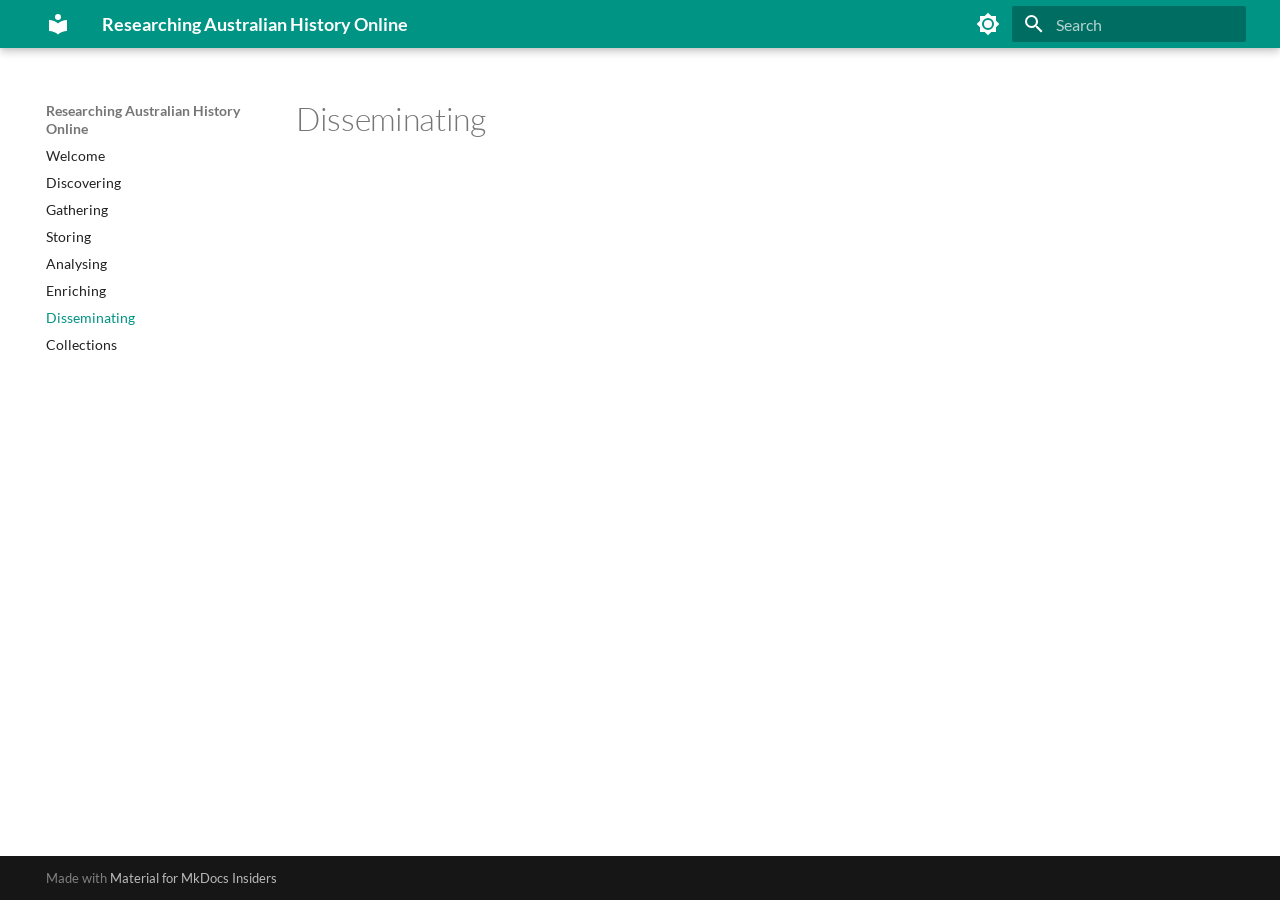
<file: disseminating/index.html>
<!doctype html>
<html lang="en" class="no-js">
  <head>
    
      <meta charset="utf-8">
      <meta name="viewport" content="width=device-width,initial-scale=1">
      
      
      
      
        <link rel="prev" href="../enriching/">
      
      
        <link rel="next" href="../collections/">
      
      
        
      
      
      <link rel="icon" href="../assets/images/favicon.png">
      <meta name="generator" content="mkdocs-1.6.1, mkdocs-material-9.6.14+insiders-4.53.16">
    
    
      
        <title>Disseminating - Researching Australian History Online</title>
      
    
    
      <link rel="stylesheet" href="../assets/stylesheets/main.8cce3a28.min.css">
      
        
        <link rel="stylesheet" href="../assets/stylesheets/palette.ab4e12ef.min.css">
      
      


    
    
      
    
    
      
        
        
        
        <link rel="stylesheet" href="../assets/external/fonts.googleapis.com/css.10d70932.css">
        <style>:root{--md-text-font:"Lato";--md-code-font:"Source Code Pro"}</style>
      
    
    
    <script>__md_scope=new URL("..",location),__md_hash=e=>[...e].reduce(((e,_)=>(e<<5)-e+_.charCodeAt(0)),0),__md_get=(e,_=localStorage,t=__md_scope)=>JSON.parse(_.getItem(t.pathname+"."+e)),__md_set=(e,_,t=localStorage,a=__md_scope)=>{try{t.setItem(a.pathname+"."+e,JSON.stringify(_))}catch(e){}}</script>
    
      

    
    
  </head>
  
  
    
    
      
    
    
    
    
    <body dir="ltr" data-md-color-scheme="default" data-md-color-primary="teal" data-md-color-accent="indigo">
  
    
    <input class="md-toggle" data-md-toggle="drawer" type="checkbox" id="__drawer" autocomplete="off">
    <input class="md-toggle" data-md-toggle="search" type="checkbox" id="__search" autocomplete="off">
    <label class="md-overlay" for="__drawer"></label>
    <div data-md-component="skip">
      
    </div>
    <div data-md-component="announce">
      
    </div>
    
    
      

  

<header class="md-header md-header--shadow" data-md-component="header">
  <nav class="md-header__inner md-grid" aria-label="Header">
    <a href=".." title="Researching Australian History Online" class="md-header__button md-logo" aria-label="Researching Australian History Online" data-md-component="logo">
      
  
  <svg xmlns="http://www.w3.org/2000/svg" viewBox="0 0 24 24"><path d="M12 8a3 3 0 0 0 3-3 3 3 0 0 0-3-3 3 3 0 0 0-3 3 3 3 0 0 0 3 3m0 3.54C9.64 9.35 6.5 8 3 8v11c3.5 0 6.64 1.35 9 3.54 2.36-2.19 5.5-3.54 9-3.54V8c-3.5 0-6.64 1.35-9 3.54"/></svg>

    </a>
    <label class="md-header__button md-icon" for="__drawer">
      
      <svg xmlns="http://www.w3.org/2000/svg" viewBox="0 0 24 24"><path d="M3 6h18v2H3zm0 5h18v2H3zm0 5h18v2H3z"/></svg>
    </label>
    <div class="md-header__title" data-md-component="header-title">
      <div class="md-header__ellipsis">
        <div class="md-header__topic">
          <span class="md-ellipsis">
            Researching Australian History Online
          </span>
        </div>
        <div class="md-header__topic" data-md-component="header-topic">
          <span class="md-ellipsis">
            
              Disseminating
            
          </span>
        </div>
      </div>
    </div>
    
      
        <form class="md-header__option" data-md-component="palette">
  
    
    
    
    <input class="md-option" data-md-color-media="(prefers-color-scheme: light)" data-md-color-scheme="default" data-md-color-primary="teal" data-md-color-accent="indigo"  aria-label="Switch to dark mode"  type="radio" name="__palette" id="__palette_0">
    
      <label class="md-header__button md-icon" title="Switch to dark mode" for="__palette_1" hidden>
        <svg xmlns="http://www.w3.org/2000/svg" viewBox="0 0 24 24"><path d="M12 8a4 4 0 0 0-4 4 4 4 0 0 0 4 4 4 4 0 0 0 4-4 4 4 0 0 0-4-4m0 10a6 6 0 0 1-6-6 6 6 0 0 1 6-6 6 6 0 0 1 6 6 6 6 0 0 1-6 6m8-9.31V4h-4.69L12 .69 8.69 4H4v4.69L.69 12 4 15.31V20h4.69L12 23.31 15.31 20H20v-4.69L23.31 12z"/></svg>
      </label>
    
  
    
    
    
    <input class="md-option" data-md-color-media="(prefers-color-scheme: dark)" data-md-color-scheme="slate" data-md-color-primary="teal" data-md-color-accent="indigo"  aria-label="Switch to light mode"  type="radio" name="__palette" id="__palette_1">
    
      <label class="md-header__button md-icon" title="Switch to light mode" for="__palette_0" hidden>
        <svg xmlns="http://www.w3.org/2000/svg" viewBox="0 0 24 24"><path d="M12 18c-.89 0-1.74-.2-2.5-.55C11.56 16.5 13 14.42 13 12s-1.44-4.5-3.5-5.45C10.26 6.2 11.11 6 12 6a6 6 0 0 1 6 6 6 6 0 0 1-6 6m8-9.31V4h-4.69L12 .69 8.69 4H4v4.69L.69 12 4 15.31V20h4.69L12 23.31 15.31 20H20v-4.69L23.31 12z"/></svg>
      </label>
    
  
</form>
      
    
    
      <script>var palette=__md_get("__palette");if(palette&&palette.color){if("(prefers-color-scheme)"===palette.color.media){var media=matchMedia("(prefers-color-scheme: light)"),input=document.querySelector(media.matches?"[data-md-color-media='(prefers-color-scheme: light)']":"[data-md-color-media='(prefers-color-scheme: dark)']");palette.color.media=input.getAttribute("data-md-color-media"),palette.color.scheme=input.getAttribute("data-md-color-scheme"),palette.color.primary=input.getAttribute("data-md-color-primary"),palette.color.accent=input.getAttribute("data-md-color-accent")}for(var[key,value]of Object.entries(palette.color))document.body.setAttribute("data-md-color-"+key,value)}</script>
    
    
    
      
      
        <label class="md-header__button md-icon" for="__search">
          
          <svg xmlns="http://www.w3.org/2000/svg" viewBox="0 0 24 24"><path d="M9.5 3A6.5 6.5 0 0 1 16 9.5c0 1.61-.59 3.09-1.56 4.23l.27.27h.79l5 5-1.5 1.5-5-5v-.79l-.27-.27A6.52 6.52 0 0 1 9.5 16 6.5 6.5 0 0 1 3 9.5 6.5 6.5 0 0 1 9.5 3m0 2C7 5 5 7 5 9.5S7 14 9.5 14 14 12 14 9.5 12 5 9.5 5"/></svg>
        </label>
        <div class="md-search" data-md-component="search" role="dialog">
  <label class="md-search__overlay" for="__search"></label>
  <div class="md-search__inner" role="search">
    <form class="md-search__form" name="search">
      <input type="text" class="md-search__input" name="query" aria-label="Search" placeholder="Search" autocapitalize="off" autocorrect="off" autocomplete="off" spellcheck="false" data-md-component="search-query" required>
      <label class="md-search__icon md-icon" for="__search">
        
        <svg xmlns="http://www.w3.org/2000/svg" viewBox="0 0 24 24"><path d="M9.5 3A6.5 6.5 0 0 1 16 9.5c0 1.61-.59 3.09-1.56 4.23l.27.27h.79l5 5-1.5 1.5-5-5v-.79l-.27-.27A6.52 6.52 0 0 1 9.5 16 6.5 6.5 0 0 1 3 9.5 6.5 6.5 0 0 1 9.5 3m0 2C7 5 5 7 5 9.5S7 14 9.5 14 14 12 14 9.5 12 5 9.5 5"/></svg>
        
        <svg xmlns="http://www.w3.org/2000/svg" viewBox="0 0 24 24"><path d="M20 11v2H8l5.5 5.5-1.42 1.42L4.16 12l7.92-7.92L13.5 5.5 8 11z"/></svg>
      </label>
      <nav class="md-search__options" aria-label="Search">
        
        <button type="reset" class="md-search__icon md-icon" title="Clear" aria-label="Clear" tabindex="-1">
          
          <svg xmlns="http://www.w3.org/2000/svg" viewBox="0 0 24 24"><path d="M19 6.41 17.59 5 12 10.59 6.41 5 5 6.41 10.59 12 5 17.59 6.41 19 12 13.41 17.59 19 19 17.59 13.41 12z"/></svg>
        </button>
      </nav>
      
    </form>
    <div class="md-search__output">
      <div class="md-search__scrollwrap" tabindex="0" data-md-scrollfix>
        <div class="md-search-result" data-md-component="search-result">
          <div class="md-search-result__meta">
            Initializing search
          </div>
          <ol class="md-search-result__list" role="presentation"></ol>
        </div>
      </div>
    </div>
  </div>
</div>
      
    
    
  </nav>
  
</header>
    
    <div class="md-container" data-md-component="container">
      
      
        
          
        
      
      <main class="md-main" data-md-component="main">
        <div class="md-main__inner md-grid">
          
            
              
              <div class="md-sidebar md-sidebar--primary" data-md-component="sidebar" data-md-type="navigation" >
                <div class="md-sidebar__scrollwrap">
                  <div class="md-sidebar__inner">
                    



<nav class="md-nav md-nav--primary" aria-label="Navigation" data-md-level="0">
  <label class="md-nav__title" for="__drawer">
    <a href=".." title="Researching Australian History Online" class="md-nav__button md-logo" aria-label="Researching Australian History Online" data-md-component="logo">
      
  
  <svg xmlns="http://www.w3.org/2000/svg" viewBox="0 0 24 24"><path d="M12 8a3 3 0 0 0 3-3 3 3 0 0 0-3-3 3 3 0 0 0-3 3 3 3 0 0 0 3 3m0 3.54C9.64 9.35 6.5 8 3 8v11c3.5 0 6.64 1.35 9 3.54 2.36-2.19 5.5-3.54 9-3.54V8c-3.5 0-6.64 1.35-9 3.54"/></svg>

    </a>
    Researching Australian History Online
  </label>
  
  <ul class="md-nav__list" data-md-scrollfix>
    
      
      
  
  
  
  
    <li class="md-nav__item">
      <a href=".." class="md-nav__link">
        
  
  
  <span class="md-ellipsis">
    
  
    Welcome
  

    
  </span>
  
  

      </a>
    </li>
  

    
      
      
  
  
  
  
    <li class="md-nav__item">
      <a href="../discovering/" class="md-nav__link">
        
  
  
  <span class="md-ellipsis">
    
  
    Discovering
  

    
  </span>
  
  

      </a>
    </li>
  

    
      
      
  
  
  
  
    <li class="md-nav__item">
      <a href="../gathering/" class="md-nav__link">
        
  
  
  <span class="md-ellipsis">
    
  
    Gathering
  

    
  </span>
  
  

      </a>
    </li>
  

    
      
      
  
  
  
  
    <li class="md-nav__item">
      <a href="../storing/" class="md-nav__link">
        
  
  
  <span class="md-ellipsis">
    
  
    Storing
  

    
  </span>
  
  

      </a>
    </li>
  

    
      
      
  
  
  
  
    <li class="md-nav__item">
      <a href="../analysing/" class="md-nav__link">
        
  
  
  <span class="md-ellipsis">
    
  
    Analysing
  

    
  </span>
  
  

      </a>
    </li>
  

    
      
      
  
  
  
  
    <li class="md-nav__item">
      <a href="../enriching/" class="md-nav__link">
        
  
  
  <span class="md-ellipsis">
    
  
    Enriching
  

    
  </span>
  
  

      </a>
    </li>
  

    
      
      
  
  
    
  
  
  
    <li class="md-nav__item md-nav__item--active">
      
      <input class="md-nav__toggle md-toggle" type="checkbox" id="__toc">
      
      
      
      <a href="./" class="md-nav__link md-nav__link--active">
        
  
  
  <span class="md-ellipsis">
    
  
    Disseminating
  

    
  </span>
  
  

      </a>
      
    </li>
  

    
      
      
  
  
  
  
    <li class="md-nav__item">
      <a href="../collections/" class="md-nav__link">
        
  
  
  <span class="md-ellipsis">
    
  
    Collections
  

    
  </span>
  
  

      </a>
    </li>
  

    
  </ul>
</nav>
                  </div>
                </div>
              </div>
            
            
              
              <div class="md-sidebar md-sidebar--secondary" data-md-component="sidebar" data-md-type="toc" >
                <div class="md-sidebar__scrollwrap">
                  <div class="md-sidebar__inner">
                    

<nav class="md-nav md-nav--secondary" aria-label="Table of contents">
  
  
  
  
</nav>
                  </div>
                </div>
              </div>
            
          
          
            <div class="md-content" data-md-component="content">
              
              <article class="md-content__inner md-typeset">
                
                  



  <h1>Disseminating</h1>














                
              </article>
            </div>
          
          
<script>var target=document.getElementById(location.hash.slice(1));target&&target.name&&(target.checked=target.name.startsWith("__tabbed_"))</script>
        </div>
        
      </main>
      
        <footer class="md-footer">
  
  <div class="md-footer-meta md-typeset">
    <div class="md-footer-meta__inner md-grid">
      <div class="md-copyright">
  
  
    Made with
    <a href="https://squidfunk.github.io/mkdocs-material/" target="_blank" rel="noopener">
      Material for MkDocs Insiders
    </a>
  
</div>
      
    </div>
  </div>
</footer>
      
    </div>
    <div class="md-dialog" data-md-component="dialog">
      <div class="md-dialog__inner md-typeset"></div>
    </div>
    
    
    
      
      
      <script id="__config" type="application/json">{"annotate": null, "base": "..", "features": [], "search": "../assets/javascripts/workers/search.ad38c271.min.js", "tags": null, "translations": {"clipboard.copied": "Copied to clipboard", "clipboard.copy": "Copy to clipboard", "search.result.more.one": "1 more on this page", "search.result.more.other": "# more on this page", "search.result.none": "No matching documents", "search.result.one": "1 matching document", "search.result.other": "# matching documents", "search.result.placeholder": "Type to start searching", "search.result.term.missing": "Missing", "select.version": "Select version"}, "version": null}</script>
    
    
      <script src="../assets/javascripts/bundle.eb438620.min.js"></script>
      
        <script src="../assets/external/unpkg.com/mermaid@11/dist/mermaid.min.js"></script>
      
    
  </body>
</html>
</file>
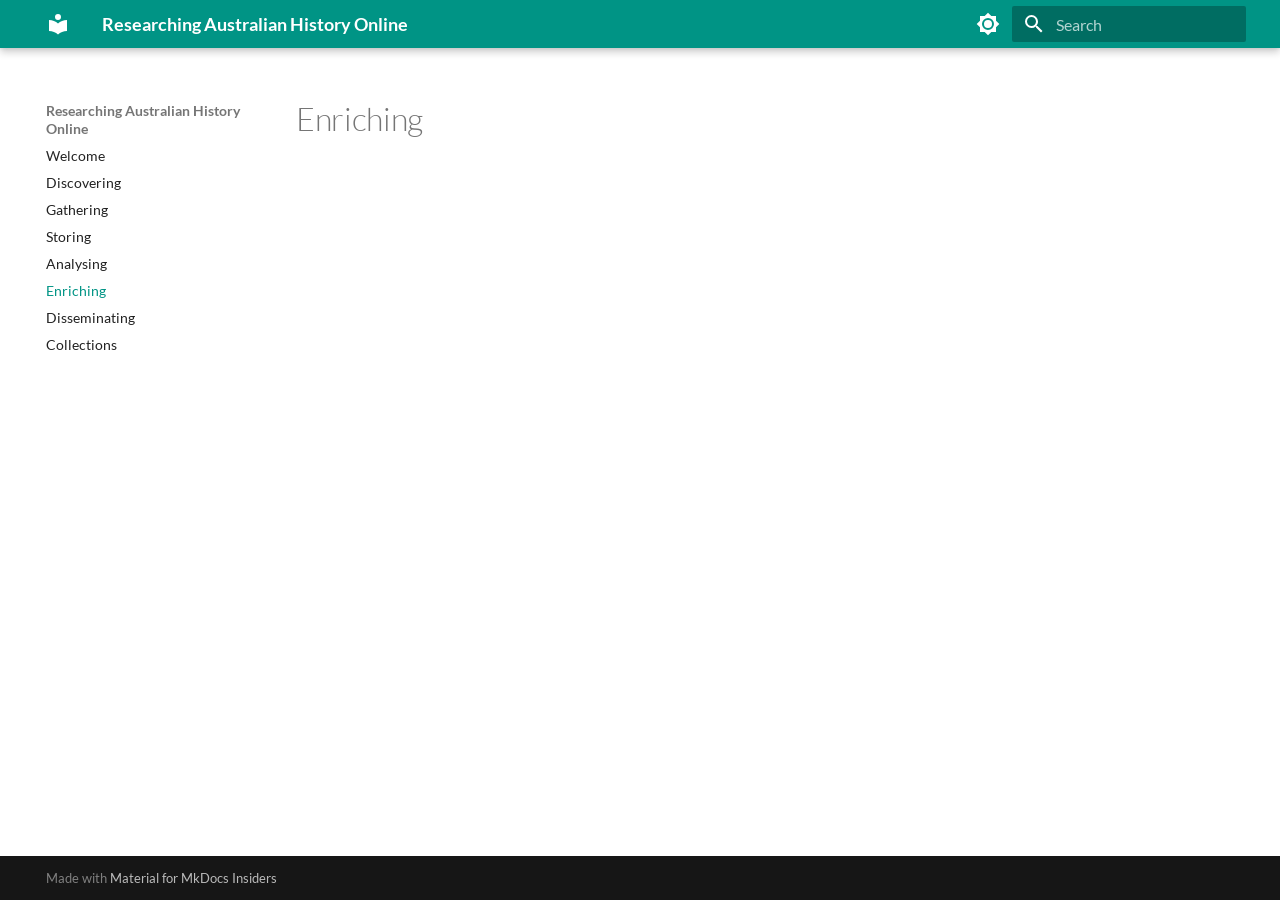
<file: enriching/index.html>
<!doctype html>
<html lang="en" class="no-js">
  <head>
    
      <meta charset="utf-8">
      <meta name="viewport" content="width=device-width,initial-scale=1">
      
      
      
      
        <link rel="prev" href="../analysing/">
      
      
        <link rel="next" href="../disseminating/">
      
      
        
      
      
      <link rel="icon" href="../assets/images/favicon.png">
      <meta name="generator" content="mkdocs-1.6.1, mkdocs-material-9.6.14+insiders-4.53.16">
    
    
      
        <title>Enriching - Researching Australian History Online</title>
      
    
    
      <link rel="stylesheet" href="../assets/stylesheets/main.8cce3a28.min.css">
      
        
        <link rel="stylesheet" href="../assets/stylesheets/palette.ab4e12ef.min.css">
      
      


    
    
      
    
    
      
        
        
        
        <link rel="stylesheet" href="../assets/external/fonts.googleapis.com/css.10d70932.css">
        <style>:root{--md-text-font:"Lato";--md-code-font:"Source Code Pro"}</style>
      
    
    
    <script>__md_scope=new URL("..",location),__md_hash=e=>[...e].reduce(((e,_)=>(e<<5)-e+_.charCodeAt(0)),0),__md_get=(e,_=localStorage,t=__md_scope)=>JSON.parse(_.getItem(t.pathname+"."+e)),__md_set=(e,_,t=localStorage,a=__md_scope)=>{try{t.setItem(a.pathname+"."+e,JSON.stringify(_))}catch(e){}}</script>
    
      

    
    
  </head>
  
  
    
    
      
    
    
    
    
    <body dir="ltr" data-md-color-scheme="default" data-md-color-primary="teal" data-md-color-accent="indigo">
  
    
    <input class="md-toggle" data-md-toggle="drawer" type="checkbox" id="__drawer" autocomplete="off">
    <input class="md-toggle" data-md-toggle="search" type="checkbox" id="__search" autocomplete="off">
    <label class="md-overlay" for="__drawer"></label>
    <div data-md-component="skip">
      
    </div>
    <div data-md-component="announce">
      
    </div>
    
    
      

  

<header class="md-header md-header--shadow" data-md-component="header">
  <nav class="md-header__inner md-grid" aria-label="Header">
    <a href=".." title="Researching Australian History Online" class="md-header__button md-logo" aria-label="Researching Australian History Online" data-md-component="logo">
      
  
  <svg xmlns="http://www.w3.org/2000/svg" viewBox="0 0 24 24"><path d="M12 8a3 3 0 0 0 3-3 3 3 0 0 0-3-3 3 3 0 0 0-3 3 3 3 0 0 0 3 3m0 3.54C9.64 9.35 6.5 8 3 8v11c3.5 0 6.64 1.35 9 3.54 2.36-2.19 5.5-3.54 9-3.54V8c-3.5 0-6.64 1.35-9 3.54"/></svg>

    </a>
    <label class="md-header__button md-icon" for="__drawer">
      
      <svg xmlns="http://www.w3.org/2000/svg" viewBox="0 0 24 24"><path d="M3 6h18v2H3zm0 5h18v2H3zm0 5h18v2H3z"/></svg>
    </label>
    <div class="md-header__title" data-md-component="header-title">
      <div class="md-header__ellipsis">
        <div class="md-header__topic">
          <span class="md-ellipsis">
            Researching Australian History Online
          </span>
        </div>
        <div class="md-header__topic" data-md-component="header-topic">
          <span class="md-ellipsis">
            
              Enriching
            
          </span>
        </div>
      </div>
    </div>
    
      
        <form class="md-header__option" data-md-component="palette">
  
    
    
    
    <input class="md-option" data-md-color-media="(prefers-color-scheme: light)" data-md-color-scheme="default" data-md-color-primary="teal" data-md-color-accent="indigo"  aria-label="Switch to dark mode"  type="radio" name="__palette" id="__palette_0">
    
      <label class="md-header__button md-icon" title="Switch to dark mode" for="__palette_1" hidden>
        <svg xmlns="http://www.w3.org/2000/svg" viewBox="0 0 24 24"><path d="M12 8a4 4 0 0 0-4 4 4 4 0 0 0 4 4 4 4 0 0 0 4-4 4 4 0 0 0-4-4m0 10a6 6 0 0 1-6-6 6 6 0 0 1 6-6 6 6 0 0 1 6 6 6 6 0 0 1-6 6m8-9.31V4h-4.69L12 .69 8.69 4H4v4.69L.69 12 4 15.31V20h4.69L12 23.31 15.31 20H20v-4.69L23.31 12z"/></svg>
      </label>
    
  
    
    
    
    <input class="md-option" data-md-color-media="(prefers-color-scheme: dark)" data-md-color-scheme="slate" data-md-color-primary="teal" data-md-color-accent="indigo"  aria-label="Switch to light mode"  type="radio" name="__palette" id="__palette_1">
    
      <label class="md-header__button md-icon" title="Switch to light mode" for="__palette_0" hidden>
        <svg xmlns="http://www.w3.org/2000/svg" viewBox="0 0 24 24"><path d="M12 18c-.89 0-1.74-.2-2.5-.55C11.56 16.5 13 14.42 13 12s-1.44-4.5-3.5-5.45C10.26 6.2 11.11 6 12 6a6 6 0 0 1 6 6 6 6 0 0 1-6 6m8-9.31V4h-4.69L12 .69 8.69 4H4v4.69L.69 12 4 15.31V20h4.69L12 23.31 15.31 20H20v-4.69L23.31 12z"/></svg>
      </label>
    
  
</form>
      
    
    
      <script>var palette=__md_get("__palette");if(palette&&palette.color){if("(prefers-color-scheme)"===palette.color.media){var media=matchMedia("(prefers-color-scheme: light)"),input=document.querySelector(media.matches?"[data-md-color-media='(prefers-color-scheme: light)']":"[data-md-color-media='(prefers-color-scheme: dark)']");palette.color.media=input.getAttribute("data-md-color-media"),palette.color.scheme=input.getAttribute("data-md-color-scheme"),palette.color.primary=input.getAttribute("data-md-color-primary"),palette.color.accent=input.getAttribute("data-md-color-accent")}for(var[key,value]of Object.entries(palette.color))document.body.setAttribute("data-md-color-"+key,value)}</script>
    
    
    
      
      
        <label class="md-header__button md-icon" for="__search">
          
          <svg xmlns="http://www.w3.org/2000/svg" viewBox="0 0 24 24"><path d="M9.5 3A6.5 6.5 0 0 1 16 9.5c0 1.61-.59 3.09-1.56 4.23l.27.27h.79l5 5-1.5 1.5-5-5v-.79l-.27-.27A6.52 6.52 0 0 1 9.5 16 6.5 6.5 0 0 1 3 9.5 6.5 6.5 0 0 1 9.5 3m0 2C7 5 5 7 5 9.5S7 14 9.5 14 14 12 14 9.5 12 5 9.5 5"/></svg>
        </label>
        <div class="md-search" data-md-component="search" role="dialog">
  <label class="md-search__overlay" for="__search"></label>
  <div class="md-search__inner" role="search">
    <form class="md-search__form" name="search">
      <input type="text" class="md-search__input" name="query" aria-label="Search" placeholder="Search" autocapitalize="off" autocorrect="off" autocomplete="off" spellcheck="false" data-md-component="search-query" required>
      <label class="md-search__icon md-icon" for="__search">
        
        <svg xmlns="http://www.w3.org/2000/svg" viewBox="0 0 24 24"><path d="M9.5 3A6.5 6.5 0 0 1 16 9.5c0 1.61-.59 3.09-1.56 4.23l.27.27h.79l5 5-1.5 1.5-5-5v-.79l-.27-.27A6.52 6.52 0 0 1 9.5 16 6.5 6.5 0 0 1 3 9.5 6.5 6.5 0 0 1 9.5 3m0 2C7 5 5 7 5 9.5S7 14 9.5 14 14 12 14 9.5 12 5 9.5 5"/></svg>
        
        <svg xmlns="http://www.w3.org/2000/svg" viewBox="0 0 24 24"><path d="M20 11v2H8l5.5 5.5-1.42 1.42L4.16 12l7.92-7.92L13.5 5.5 8 11z"/></svg>
      </label>
      <nav class="md-search__options" aria-label="Search">
        
        <button type="reset" class="md-search__icon md-icon" title="Clear" aria-label="Clear" tabindex="-1">
          
          <svg xmlns="http://www.w3.org/2000/svg" viewBox="0 0 24 24"><path d="M19 6.41 17.59 5 12 10.59 6.41 5 5 6.41 10.59 12 5 17.59 6.41 19 12 13.41 17.59 19 19 17.59 13.41 12z"/></svg>
        </button>
      </nav>
      
    </form>
    <div class="md-search__output">
      <div class="md-search__scrollwrap" tabindex="0" data-md-scrollfix>
        <div class="md-search-result" data-md-component="search-result">
          <div class="md-search-result__meta">
            Initializing search
          </div>
          <ol class="md-search-result__list" role="presentation"></ol>
        </div>
      </div>
    </div>
  </div>
</div>
      
    
    
  </nav>
  
</header>
    
    <div class="md-container" data-md-component="container">
      
      
        
          
        
      
      <main class="md-main" data-md-component="main">
        <div class="md-main__inner md-grid">
          
            
              
              <div class="md-sidebar md-sidebar--primary" data-md-component="sidebar" data-md-type="navigation" >
                <div class="md-sidebar__scrollwrap">
                  <div class="md-sidebar__inner">
                    



<nav class="md-nav md-nav--primary" aria-label="Navigation" data-md-level="0">
  <label class="md-nav__title" for="__drawer">
    <a href=".." title="Researching Australian History Online" class="md-nav__button md-logo" aria-label="Researching Australian History Online" data-md-component="logo">
      
  
  <svg xmlns="http://www.w3.org/2000/svg" viewBox="0 0 24 24"><path d="M12 8a3 3 0 0 0 3-3 3 3 0 0 0-3-3 3 3 0 0 0-3 3 3 3 0 0 0 3 3m0 3.54C9.64 9.35 6.5 8 3 8v11c3.5 0 6.64 1.35 9 3.54 2.36-2.19 5.5-3.54 9-3.54V8c-3.5 0-6.64 1.35-9 3.54"/></svg>

    </a>
    Researching Australian History Online
  </label>
  
  <ul class="md-nav__list" data-md-scrollfix>
    
      
      
  
  
  
  
    <li class="md-nav__item">
      <a href=".." class="md-nav__link">
        
  
  
  <span class="md-ellipsis">
    
  
    Welcome
  

    
  </span>
  
  

      </a>
    </li>
  

    
      
      
  
  
  
  
    <li class="md-nav__item">
      <a href="../discovering/" class="md-nav__link">
        
  
  
  <span class="md-ellipsis">
    
  
    Discovering
  

    
  </span>
  
  

      </a>
    </li>
  

    
      
      
  
  
  
  
    <li class="md-nav__item">
      <a href="../gathering/" class="md-nav__link">
        
  
  
  <span class="md-ellipsis">
    
  
    Gathering
  

    
  </span>
  
  

      </a>
    </li>
  

    
      
      
  
  
  
  
    <li class="md-nav__item">
      <a href="../storing/" class="md-nav__link">
        
  
  
  <span class="md-ellipsis">
    
  
    Storing
  

    
  </span>
  
  

      </a>
    </li>
  

    
      
      
  
  
  
  
    <li class="md-nav__item">
      <a href="../analysing/" class="md-nav__link">
        
  
  
  <span class="md-ellipsis">
    
  
    Analysing
  

    
  </span>
  
  

      </a>
    </li>
  

    
      
      
  
  
    
  
  
  
    <li class="md-nav__item md-nav__item--active">
      
      <input class="md-nav__toggle md-toggle" type="checkbox" id="__toc">
      
      
      
      <a href="./" class="md-nav__link md-nav__link--active">
        
  
  
  <span class="md-ellipsis">
    
  
    Enriching
  

    
  </span>
  
  

      </a>
      
    </li>
  

    
      
      
  
  
  
  
    <li class="md-nav__item">
      <a href="../disseminating/" class="md-nav__link">
        
  
  
  <span class="md-ellipsis">
    
  
    Disseminating
  

    
  </span>
  
  

      </a>
    </li>
  

    
      
      
  
  
  
  
    <li class="md-nav__item">
      <a href="../collections/" class="md-nav__link">
        
  
  
  <span class="md-ellipsis">
    
  
    Collections
  

    
  </span>
  
  

      </a>
    </li>
  

    
  </ul>
</nav>
                  </div>
                </div>
              </div>
            
            
              
              <div class="md-sidebar md-sidebar--secondary" data-md-component="sidebar" data-md-type="toc" >
                <div class="md-sidebar__scrollwrap">
                  <div class="md-sidebar__inner">
                    

<nav class="md-nav md-nav--secondary" aria-label="Table of contents">
  
  
  
  
</nav>
                  </div>
                </div>
              </div>
            
          
          
            <div class="md-content" data-md-component="content">
              
              <article class="md-content__inner md-typeset">
                
                  



  <h1>Enriching</h1>














                
              </article>
            </div>
          
          
<script>var target=document.getElementById(location.hash.slice(1));target&&target.name&&(target.checked=target.name.startsWith("__tabbed_"))</script>
        </div>
        
      </main>
      
        <footer class="md-footer">
  
  <div class="md-footer-meta md-typeset">
    <div class="md-footer-meta__inner md-grid">
      <div class="md-copyright">
  
  
    Made with
    <a href="https://squidfunk.github.io/mkdocs-material/" target="_blank" rel="noopener">
      Material for MkDocs Insiders
    </a>
  
</div>
      
    </div>
  </div>
</footer>
      
    </div>
    <div class="md-dialog" data-md-component="dialog">
      <div class="md-dialog__inner md-typeset"></div>
    </div>
    
    
    
      
      
      <script id="__config" type="application/json">{"annotate": null, "base": "..", "features": [], "search": "../assets/javascripts/workers/search.ad38c271.min.js", "tags": null, "translations": {"clipboard.copied": "Copied to clipboard", "clipboard.copy": "Copy to clipboard", "search.result.more.one": "1 more on this page", "search.result.more.other": "# more on this page", "search.result.none": "No matching documents", "search.result.one": "1 matching document", "search.result.other": "# matching documents", "search.result.placeholder": "Type to start searching", "search.result.term.missing": "Missing", "select.version": "Select version"}, "version": null}</script>
    
    
      <script src="../assets/javascripts/bundle.eb438620.min.js"></script>
      
        <script src="../assets/external/unpkg.com/mermaid@11/dist/mermaid.min.js"></script>
      
    
  </body>
</html>
</file>
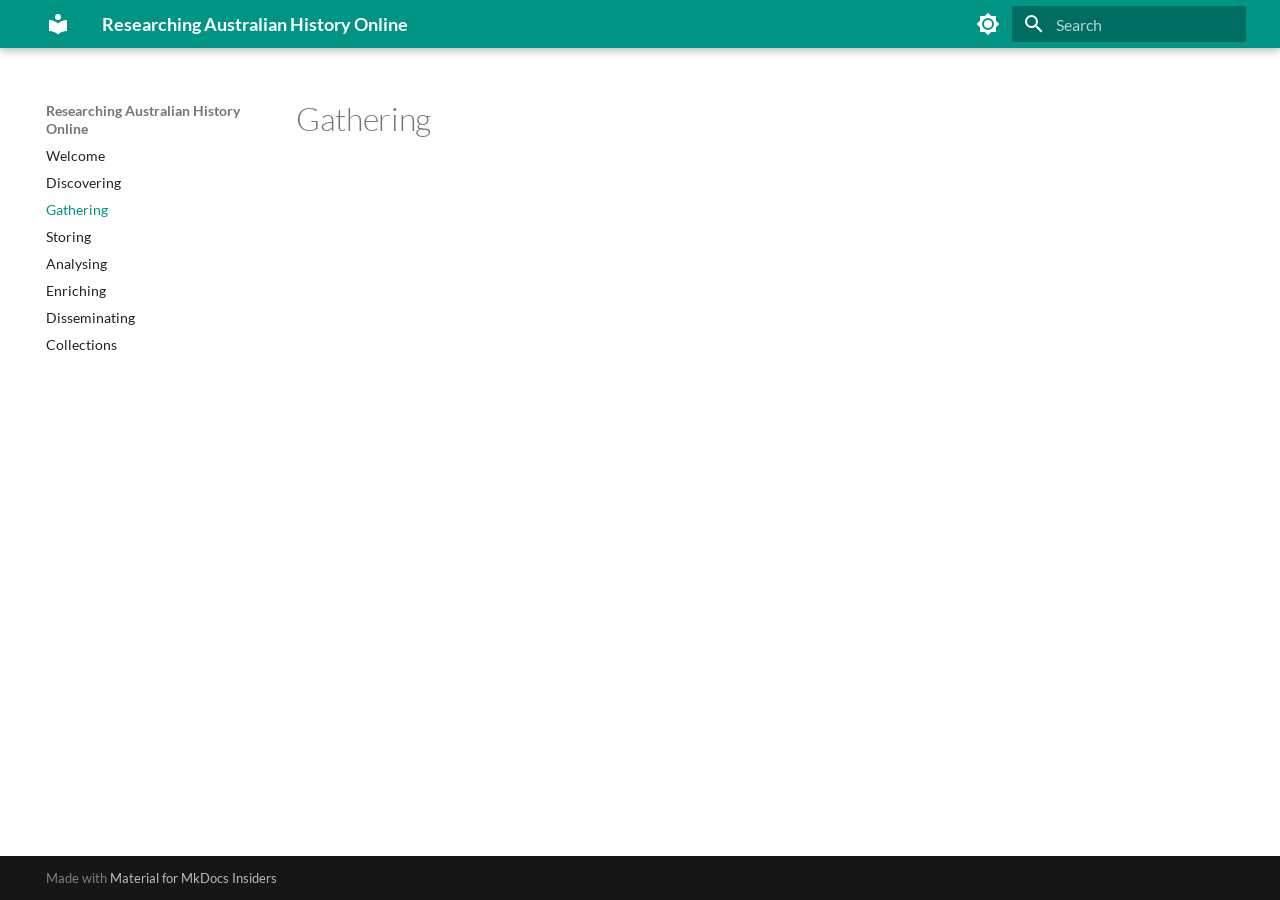
<file: gathering/index.html>
<!doctype html>
<html lang="en" class="no-js">
  <head>
    
      <meta charset="utf-8">
      <meta name="viewport" content="width=device-width,initial-scale=1">
      
      
      
      
        <link rel="prev" href="../discovering/">
      
      
        <link rel="next" href="../storing/">
      
      
        
      
      
      <link rel="icon" href="../assets/images/favicon.png">
      <meta name="generator" content="mkdocs-1.6.1, mkdocs-material-9.6.14+insiders-4.53.16">
    
    
      
        <title>Gathering - Researching Australian History Online</title>
      
    
    
      <link rel="stylesheet" href="../assets/stylesheets/main.8cce3a28.min.css">
      
        
        <link rel="stylesheet" href="../assets/stylesheets/palette.ab4e12ef.min.css">
      
      


    
    
      
    
    
      
        
        
        
        <link rel="stylesheet" href="../assets/external/fonts.googleapis.com/css.10d70932.css">
        <style>:root{--md-text-font:"Lato";--md-code-font:"Source Code Pro"}</style>
      
    
    
    <script>__md_scope=new URL("..",location),__md_hash=e=>[...e].reduce(((e,_)=>(e<<5)-e+_.charCodeAt(0)),0),__md_get=(e,_=localStorage,t=__md_scope)=>JSON.parse(_.getItem(t.pathname+"."+e)),__md_set=(e,_,t=localStorage,a=__md_scope)=>{try{t.setItem(a.pathname+"."+e,JSON.stringify(_))}catch(e){}}</script>
    
      

    
    
  </head>
  
  
    
    
      
    
    
    
    
    <body dir="ltr" data-md-color-scheme="default" data-md-color-primary="teal" data-md-color-accent="indigo">
  
    
    <input class="md-toggle" data-md-toggle="drawer" type="checkbox" id="__drawer" autocomplete="off">
    <input class="md-toggle" data-md-toggle="search" type="checkbox" id="__search" autocomplete="off">
    <label class="md-overlay" for="__drawer"></label>
    <div data-md-component="skip">
      
    </div>
    <div data-md-component="announce">
      
    </div>
    
    
      

  

<header class="md-header md-header--shadow" data-md-component="header">
  <nav class="md-header__inner md-grid" aria-label="Header">
    <a href=".." title="Researching Australian History Online" class="md-header__button md-logo" aria-label="Researching Australian History Online" data-md-component="logo">
      
  
  <svg xmlns="http://www.w3.org/2000/svg" viewBox="0 0 24 24"><path d="M12 8a3 3 0 0 0 3-3 3 3 0 0 0-3-3 3 3 0 0 0-3 3 3 3 0 0 0 3 3m0 3.54C9.64 9.35 6.5 8 3 8v11c3.5 0 6.64 1.35 9 3.54 2.36-2.19 5.5-3.54 9-3.54V8c-3.5 0-6.64 1.35-9 3.54"/></svg>

    </a>
    <label class="md-header__button md-icon" for="__drawer">
      
      <svg xmlns="http://www.w3.org/2000/svg" viewBox="0 0 24 24"><path d="M3 6h18v2H3zm0 5h18v2H3zm0 5h18v2H3z"/></svg>
    </label>
    <div class="md-header__title" data-md-component="header-title">
      <div class="md-header__ellipsis">
        <div class="md-header__topic">
          <span class="md-ellipsis">
            Researching Australian History Online
          </span>
        </div>
        <div class="md-header__topic" data-md-component="header-topic">
          <span class="md-ellipsis">
            
              Gathering
            
          </span>
        </div>
      </div>
    </div>
    
      
        <form class="md-header__option" data-md-component="palette">
  
    
    
    
    <input class="md-option" data-md-color-media="(prefers-color-scheme: light)" data-md-color-scheme="default" data-md-color-primary="teal" data-md-color-accent="indigo"  aria-label="Switch to dark mode"  type="radio" name="__palette" id="__palette_0">
    
      <label class="md-header__button md-icon" title="Switch to dark mode" for="__palette_1" hidden>
        <svg xmlns="http://www.w3.org/2000/svg" viewBox="0 0 24 24"><path d="M12 8a4 4 0 0 0-4 4 4 4 0 0 0 4 4 4 4 0 0 0 4-4 4 4 0 0 0-4-4m0 10a6 6 0 0 1-6-6 6 6 0 0 1 6-6 6 6 0 0 1 6 6 6 6 0 0 1-6 6m8-9.31V4h-4.69L12 .69 8.69 4H4v4.69L.69 12 4 15.31V20h4.69L12 23.31 15.31 20H20v-4.69L23.31 12z"/></svg>
      </label>
    
  
    
    
    
    <input class="md-option" data-md-color-media="(prefers-color-scheme: dark)" data-md-color-scheme="slate" data-md-color-primary="teal" data-md-color-accent="indigo"  aria-label="Switch to light mode"  type="radio" name="__palette" id="__palette_1">
    
      <label class="md-header__button md-icon" title="Switch to light mode" for="__palette_0" hidden>
        <svg xmlns="http://www.w3.org/2000/svg" viewBox="0 0 24 24"><path d="M12 18c-.89 0-1.74-.2-2.5-.55C11.56 16.5 13 14.42 13 12s-1.44-4.5-3.5-5.45C10.26 6.2 11.11 6 12 6a6 6 0 0 1 6 6 6 6 0 0 1-6 6m8-9.31V4h-4.69L12 .69 8.69 4H4v4.69L.69 12 4 15.31V20h4.69L12 23.31 15.31 20H20v-4.69L23.31 12z"/></svg>
      </label>
    
  
</form>
      
    
    
      <script>var palette=__md_get("__palette");if(palette&&palette.color){if("(prefers-color-scheme)"===palette.color.media){var media=matchMedia("(prefers-color-scheme: light)"),input=document.querySelector(media.matches?"[data-md-color-media='(prefers-color-scheme: light)']":"[data-md-color-media='(prefers-color-scheme: dark)']");palette.color.media=input.getAttribute("data-md-color-media"),palette.color.scheme=input.getAttribute("data-md-color-scheme"),palette.color.primary=input.getAttribute("data-md-color-primary"),palette.color.accent=input.getAttribute("data-md-color-accent")}for(var[key,value]of Object.entries(palette.color))document.body.setAttribute("data-md-color-"+key,value)}</script>
    
    
    
      
      
        <label class="md-header__button md-icon" for="__search">
          
          <svg xmlns="http://www.w3.org/2000/svg" viewBox="0 0 24 24"><path d="M9.5 3A6.5 6.5 0 0 1 16 9.5c0 1.61-.59 3.09-1.56 4.23l.27.27h.79l5 5-1.5 1.5-5-5v-.79l-.27-.27A6.52 6.52 0 0 1 9.5 16 6.5 6.5 0 0 1 3 9.5 6.5 6.5 0 0 1 9.5 3m0 2C7 5 5 7 5 9.5S7 14 9.5 14 14 12 14 9.5 12 5 9.5 5"/></svg>
        </label>
        <div class="md-search" data-md-component="search" role="dialog">
  <label class="md-search__overlay" for="__search"></label>
  <div class="md-search__inner" role="search">
    <form class="md-search__form" name="search">
      <input type="text" class="md-search__input" name="query" aria-label="Search" placeholder="Search" autocapitalize="off" autocorrect="off" autocomplete="off" spellcheck="false" data-md-component="search-query" required>
      <label class="md-search__icon md-icon" for="__search">
        
        <svg xmlns="http://www.w3.org/2000/svg" viewBox="0 0 24 24"><path d="M9.5 3A6.5 6.5 0 0 1 16 9.5c0 1.61-.59 3.09-1.56 4.23l.27.27h.79l5 5-1.5 1.5-5-5v-.79l-.27-.27A6.52 6.52 0 0 1 9.5 16 6.5 6.5 0 0 1 3 9.5 6.5 6.5 0 0 1 9.5 3m0 2C7 5 5 7 5 9.5S7 14 9.5 14 14 12 14 9.5 12 5 9.5 5"/></svg>
        
        <svg xmlns="http://www.w3.org/2000/svg" viewBox="0 0 24 24"><path d="M20 11v2H8l5.5 5.5-1.42 1.42L4.16 12l7.92-7.92L13.5 5.5 8 11z"/></svg>
      </label>
      <nav class="md-search__options" aria-label="Search">
        
        <button type="reset" class="md-search__icon md-icon" title="Clear" aria-label="Clear" tabindex="-1">
          
          <svg xmlns="http://www.w3.org/2000/svg" viewBox="0 0 24 24"><path d="M19 6.41 17.59 5 12 10.59 6.41 5 5 6.41 10.59 12 5 17.59 6.41 19 12 13.41 17.59 19 19 17.59 13.41 12z"/></svg>
        </button>
      </nav>
      
    </form>
    <div class="md-search__output">
      <div class="md-search__scrollwrap" tabindex="0" data-md-scrollfix>
        <div class="md-search-result" data-md-component="search-result">
          <div class="md-search-result__meta">
            Initializing search
          </div>
          <ol class="md-search-result__list" role="presentation"></ol>
        </div>
      </div>
    </div>
  </div>
</div>
      
    
    
  </nav>
  
</header>
    
    <div class="md-container" data-md-component="container">
      
      
        
          
        
      
      <main class="md-main" data-md-component="main">
        <div class="md-main__inner md-grid">
          
            
              
              <div class="md-sidebar md-sidebar--primary" data-md-component="sidebar" data-md-type="navigation" >
                <div class="md-sidebar__scrollwrap">
                  <div class="md-sidebar__inner">
                    



<nav class="md-nav md-nav--primary" aria-label="Navigation" data-md-level="0">
  <label class="md-nav__title" for="__drawer">
    <a href=".." title="Researching Australian History Online" class="md-nav__button md-logo" aria-label="Researching Australian History Online" data-md-component="logo">
      
  
  <svg xmlns="http://www.w3.org/2000/svg" viewBox="0 0 24 24"><path d="M12 8a3 3 0 0 0 3-3 3 3 0 0 0-3-3 3 3 0 0 0-3 3 3 3 0 0 0 3 3m0 3.54C9.64 9.35 6.5 8 3 8v11c3.5 0 6.64 1.35 9 3.54 2.36-2.19 5.5-3.54 9-3.54V8c-3.5 0-6.64 1.35-9 3.54"/></svg>

    </a>
    Researching Australian History Online
  </label>
  
  <ul class="md-nav__list" data-md-scrollfix>
    
      
      
  
  
  
  
    <li class="md-nav__item">
      <a href=".." class="md-nav__link">
        
  
  
  <span class="md-ellipsis">
    
  
    Welcome
  

    
  </span>
  
  

      </a>
    </li>
  

    
      
      
  
  
  
  
    <li class="md-nav__item">
      <a href="../discovering/" class="md-nav__link">
        
  
  
  <span class="md-ellipsis">
    
  
    Discovering
  

    
  </span>
  
  

      </a>
    </li>
  

    
      
      
  
  
    
  
  
  
    <li class="md-nav__item md-nav__item--active">
      
      <input class="md-nav__toggle md-toggle" type="checkbox" id="__toc">
      
      
      
      <a href="./" class="md-nav__link md-nav__link--active">
        
  
  
  <span class="md-ellipsis">
    
  
    Gathering
  

    
  </span>
  
  

      </a>
      
    </li>
  

    
      
      
  
  
  
  
    <li class="md-nav__item">
      <a href="../storing/" class="md-nav__link">
        
  
  
  <span class="md-ellipsis">
    
  
    Storing
  

    
  </span>
  
  

      </a>
    </li>
  

    
      
      
  
  
  
  
    <li class="md-nav__item">
      <a href="../analysing/" class="md-nav__link">
        
  
  
  <span class="md-ellipsis">
    
  
    Analysing
  

    
  </span>
  
  

      </a>
    </li>
  

    
      
      
  
  
  
  
    <li class="md-nav__item">
      <a href="../enriching/" class="md-nav__link">
        
  
  
  <span class="md-ellipsis">
    
  
    Enriching
  

    
  </span>
  
  

      </a>
    </li>
  

    
      
      
  
  
  
  
    <li class="md-nav__item">
      <a href="../disseminating/" class="md-nav__link">
        
  
  
  <span class="md-ellipsis">
    
  
    Disseminating
  

    
  </span>
  
  

      </a>
    </li>
  

    
      
      
  
  
  
  
    <li class="md-nav__item">
      <a href="../collections/" class="md-nav__link">
        
  
  
  <span class="md-ellipsis">
    
  
    Collections
  

    
  </span>
  
  

      </a>
    </li>
  

    
  </ul>
</nav>
                  </div>
                </div>
              </div>
            
            
              
              <div class="md-sidebar md-sidebar--secondary" data-md-component="sidebar" data-md-type="toc" >
                <div class="md-sidebar__scrollwrap">
                  <div class="md-sidebar__inner">
                    

<nav class="md-nav md-nav--secondary" aria-label="Table of contents">
  
  
  
  
</nav>
                  </div>
                </div>
              </div>
            
          
          
            <div class="md-content" data-md-component="content">
              
              <article class="md-content__inner md-typeset">
                
                  



  <h1>Gathering</h1>














                
              </article>
            </div>
          
          
<script>var target=document.getElementById(location.hash.slice(1));target&&target.name&&(target.checked=target.name.startsWith("__tabbed_"))</script>
        </div>
        
      </main>
      
        <footer class="md-footer">
  
  <div class="md-footer-meta md-typeset">
    <div class="md-footer-meta__inner md-grid">
      <div class="md-copyright">
  
  
    Made with
    <a href="https://squidfunk.github.io/mkdocs-material/" target="_blank" rel="noopener">
      Material for MkDocs Insiders
    </a>
  
</div>
      
    </div>
  </div>
</footer>
      
    </div>
    <div class="md-dialog" data-md-component="dialog">
      <div class="md-dialog__inner md-typeset"></div>
    </div>
    
    
    
      
      
      <script id="__config" type="application/json">{"annotate": null, "base": "..", "features": [], "search": "../assets/javascripts/workers/search.ad38c271.min.js", "tags": null, "translations": {"clipboard.copied": "Copied to clipboard", "clipboard.copy": "Copy to clipboard", "search.result.more.one": "1 more on this page", "search.result.more.other": "# more on this page", "search.result.none": "No matching documents", "search.result.one": "1 matching document", "search.result.other": "# matching documents", "search.result.placeholder": "Type to start searching", "search.result.term.missing": "Missing", "select.version": "Select version"}, "version": null}</script>
    
    
      <script src="../assets/javascripts/bundle.eb438620.min.js"></script>
      
        <script src="../assets/external/unpkg.com/mermaid@11/dist/mermaid.min.js"></script>
      
    
  </body>
</html>
</file>
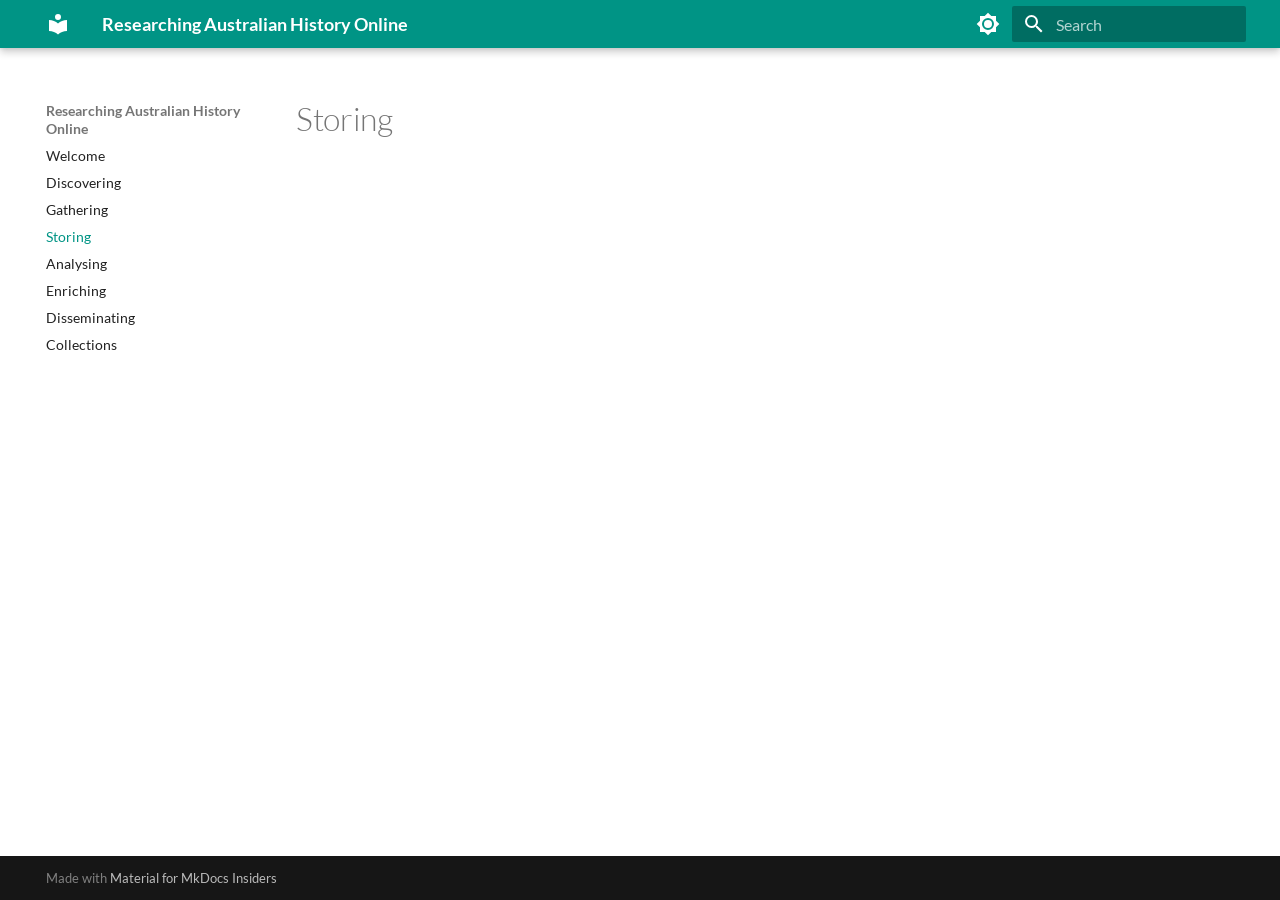
<file: storing/index.html>
<!doctype html>
<html lang="en" class="no-js">
  <head>
    
      <meta charset="utf-8">
      <meta name="viewport" content="width=device-width,initial-scale=1">
      
      
      
      
        <link rel="prev" href="../gathering/">
      
      
        <link rel="next" href="../analysing/">
      
      
        
      
      
      <link rel="icon" href="../assets/images/favicon.png">
      <meta name="generator" content="mkdocs-1.6.1, mkdocs-material-9.6.14+insiders-4.53.16">
    
    
      
        <title>Storing - Researching Australian History Online</title>
      
    
    
      <link rel="stylesheet" href="../assets/stylesheets/main.8cce3a28.min.css">
      
        
        <link rel="stylesheet" href="../assets/stylesheets/palette.ab4e12ef.min.css">
      
      


    
    
      
    
    
      
        
        
        
        <link rel="stylesheet" href="../assets/external/fonts.googleapis.com/css.10d70932.css">
        <style>:root{--md-text-font:"Lato";--md-code-font:"Source Code Pro"}</style>
      
    
    
    <script>__md_scope=new URL("..",location),__md_hash=e=>[...e].reduce(((e,_)=>(e<<5)-e+_.charCodeAt(0)),0),__md_get=(e,_=localStorage,t=__md_scope)=>JSON.parse(_.getItem(t.pathname+"."+e)),__md_set=(e,_,t=localStorage,a=__md_scope)=>{try{t.setItem(a.pathname+"."+e,JSON.stringify(_))}catch(e){}}</script>
    
      

    
    
  </head>
  
  
    
    
      
    
    
    
    
    <body dir="ltr" data-md-color-scheme="default" data-md-color-primary="teal" data-md-color-accent="indigo">
  
    
    <input class="md-toggle" data-md-toggle="drawer" type="checkbox" id="__drawer" autocomplete="off">
    <input class="md-toggle" data-md-toggle="search" type="checkbox" id="__search" autocomplete="off">
    <label class="md-overlay" for="__drawer"></label>
    <div data-md-component="skip">
      
    </div>
    <div data-md-component="announce">
      
    </div>
    
    
      

  

<header class="md-header md-header--shadow" data-md-component="header">
  <nav class="md-header__inner md-grid" aria-label="Header">
    <a href=".." title="Researching Australian History Online" class="md-header__button md-logo" aria-label="Researching Australian History Online" data-md-component="logo">
      
  
  <svg xmlns="http://www.w3.org/2000/svg" viewBox="0 0 24 24"><path d="M12 8a3 3 0 0 0 3-3 3 3 0 0 0-3-3 3 3 0 0 0-3 3 3 3 0 0 0 3 3m0 3.54C9.64 9.35 6.5 8 3 8v11c3.5 0 6.64 1.35 9 3.54 2.36-2.19 5.5-3.54 9-3.54V8c-3.5 0-6.64 1.35-9 3.54"/></svg>

    </a>
    <label class="md-header__button md-icon" for="__drawer">
      
      <svg xmlns="http://www.w3.org/2000/svg" viewBox="0 0 24 24"><path d="M3 6h18v2H3zm0 5h18v2H3zm0 5h18v2H3z"/></svg>
    </label>
    <div class="md-header__title" data-md-component="header-title">
      <div class="md-header__ellipsis">
        <div class="md-header__topic">
          <span class="md-ellipsis">
            Researching Australian History Online
          </span>
        </div>
        <div class="md-header__topic" data-md-component="header-topic">
          <span class="md-ellipsis">
            
              Storing
            
          </span>
        </div>
      </div>
    </div>
    
      
        <form class="md-header__option" data-md-component="palette">
  
    
    
    
    <input class="md-option" data-md-color-media="(prefers-color-scheme: light)" data-md-color-scheme="default" data-md-color-primary="teal" data-md-color-accent="indigo"  aria-label="Switch to dark mode"  type="radio" name="__palette" id="__palette_0">
    
      <label class="md-header__button md-icon" title="Switch to dark mode" for="__palette_1" hidden>
        <svg xmlns="http://www.w3.org/2000/svg" viewBox="0 0 24 24"><path d="M12 8a4 4 0 0 0-4 4 4 4 0 0 0 4 4 4 4 0 0 0 4-4 4 4 0 0 0-4-4m0 10a6 6 0 0 1-6-6 6 6 0 0 1 6-6 6 6 0 0 1 6 6 6 6 0 0 1-6 6m8-9.31V4h-4.69L12 .69 8.69 4H4v4.69L.69 12 4 15.31V20h4.69L12 23.31 15.31 20H20v-4.69L23.31 12z"/></svg>
      </label>
    
  
    
    
    
    <input class="md-option" data-md-color-media="(prefers-color-scheme: dark)" data-md-color-scheme="slate" data-md-color-primary="teal" data-md-color-accent="indigo"  aria-label="Switch to light mode"  type="radio" name="__palette" id="__palette_1">
    
      <label class="md-header__button md-icon" title="Switch to light mode" for="__palette_0" hidden>
        <svg xmlns="http://www.w3.org/2000/svg" viewBox="0 0 24 24"><path d="M12 18c-.89 0-1.74-.2-2.5-.55C11.56 16.5 13 14.42 13 12s-1.44-4.5-3.5-5.45C10.26 6.2 11.11 6 12 6a6 6 0 0 1 6 6 6 6 0 0 1-6 6m8-9.31V4h-4.69L12 .69 8.69 4H4v4.69L.69 12 4 15.31V20h4.69L12 23.31 15.31 20H20v-4.69L23.31 12z"/></svg>
      </label>
    
  
</form>
      
    
    
      <script>var palette=__md_get("__palette");if(palette&&palette.color){if("(prefers-color-scheme)"===palette.color.media){var media=matchMedia("(prefers-color-scheme: light)"),input=document.querySelector(media.matches?"[data-md-color-media='(prefers-color-scheme: light)']":"[data-md-color-media='(prefers-color-scheme: dark)']");palette.color.media=input.getAttribute("data-md-color-media"),palette.color.scheme=input.getAttribute("data-md-color-scheme"),palette.color.primary=input.getAttribute("data-md-color-primary"),palette.color.accent=input.getAttribute("data-md-color-accent")}for(var[key,value]of Object.entries(palette.color))document.body.setAttribute("data-md-color-"+key,value)}</script>
    
    
    
      
      
        <label class="md-header__button md-icon" for="__search">
          
          <svg xmlns="http://www.w3.org/2000/svg" viewBox="0 0 24 24"><path d="M9.5 3A6.5 6.5 0 0 1 16 9.5c0 1.61-.59 3.09-1.56 4.23l.27.27h.79l5 5-1.5 1.5-5-5v-.79l-.27-.27A6.52 6.52 0 0 1 9.5 16 6.5 6.5 0 0 1 3 9.5 6.5 6.5 0 0 1 9.5 3m0 2C7 5 5 7 5 9.5S7 14 9.5 14 14 12 14 9.5 12 5 9.5 5"/></svg>
        </label>
        <div class="md-search" data-md-component="search" role="dialog">
  <label class="md-search__overlay" for="__search"></label>
  <div class="md-search__inner" role="search">
    <form class="md-search__form" name="search">
      <input type="text" class="md-search__input" name="query" aria-label="Search" placeholder="Search" autocapitalize="off" autocorrect="off" autocomplete="off" spellcheck="false" data-md-component="search-query" required>
      <label class="md-search__icon md-icon" for="__search">
        
        <svg xmlns="http://www.w3.org/2000/svg" viewBox="0 0 24 24"><path d="M9.5 3A6.5 6.5 0 0 1 16 9.5c0 1.61-.59 3.09-1.56 4.23l.27.27h.79l5 5-1.5 1.5-5-5v-.79l-.27-.27A6.52 6.52 0 0 1 9.5 16 6.5 6.5 0 0 1 3 9.5 6.5 6.5 0 0 1 9.5 3m0 2C7 5 5 7 5 9.5S7 14 9.5 14 14 12 14 9.5 12 5 9.5 5"/></svg>
        
        <svg xmlns="http://www.w3.org/2000/svg" viewBox="0 0 24 24"><path d="M20 11v2H8l5.5 5.5-1.42 1.42L4.16 12l7.92-7.92L13.5 5.5 8 11z"/></svg>
      </label>
      <nav class="md-search__options" aria-label="Search">
        
        <button type="reset" class="md-search__icon md-icon" title="Clear" aria-label="Clear" tabindex="-1">
          
          <svg xmlns="http://www.w3.org/2000/svg" viewBox="0 0 24 24"><path d="M19 6.41 17.59 5 12 10.59 6.41 5 5 6.41 10.59 12 5 17.59 6.41 19 12 13.41 17.59 19 19 17.59 13.41 12z"/></svg>
        </button>
      </nav>
      
    </form>
    <div class="md-search__output">
      <div class="md-search__scrollwrap" tabindex="0" data-md-scrollfix>
        <div class="md-search-result" data-md-component="search-result">
          <div class="md-search-result__meta">
            Initializing search
          </div>
          <ol class="md-search-result__list" role="presentation"></ol>
        </div>
      </div>
    </div>
  </div>
</div>
      
    
    
  </nav>
  
</header>
    
    <div class="md-container" data-md-component="container">
      
      
        
          
        
      
      <main class="md-main" data-md-component="main">
        <div class="md-main__inner md-grid">
          
            
              
              <div class="md-sidebar md-sidebar--primary" data-md-component="sidebar" data-md-type="navigation" >
                <div class="md-sidebar__scrollwrap">
                  <div class="md-sidebar__inner">
                    



<nav class="md-nav md-nav--primary" aria-label="Navigation" data-md-level="0">
  <label class="md-nav__title" for="__drawer">
    <a href=".." title="Researching Australian History Online" class="md-nav__button md-logo" aria-label="Researching Australian History Online" data-md-component="logo">
      
  
  <svg xmlns="http://www.w3.org/2000/svg" viewBox="0 0 24 24"><path d="M12 8a3 3 0 0 0 3-3 3 3 0 0 0-3-3 3 3 0 0 0-3 3 3 3 0 0 0 3 3m0 3.54C9.64 9.35 6.5 8 3 8v11c3.5 0 6.64 1.35 9 3.54 2.36-2.19 5.5-3.54 9-3.54V8c-3.5 0-6.64 1.35-9 3.54"/></svg>

    </a>
    Researching Australian History Online
  </label>
  
  <ul class="md-nav__list" data-md-scrollfix>
    
      
      
  
  
  
  
    <li class="md-nav__item">
      <a href=".." class="md-nav__link">
        
  
  
  <span class="md-ellipsis">
    
  
    Welcome
  

    
  </span>
  
  

      </a>
    </li>
  

    
      
      
  
  
  
  
    <li class="md-nav__item">
      <a href="../discovering/" class="md-nav__link">
        
  
  
  <span class="md-ellipsis">
    
  
    Discovering
  

    
  </span>
  
  

      </a>
    </li>
  

    
      
      
  
  
  
  
    <li class="md-nav__item">
      <a href="../gathering/" class="md-nav__link">
        
  
  
  <span class="md-ellipsis">
    
  
    Gathering
  

    
  </span>
  
  

      </a>
    </li>
  

    
      
      
  
  
    
  
  
  
    <li class="md-nav__item md-nav__item--active">
      
      <input class="md-nav__toggle md-toggle" type="checkbox" id="__toc">
      
      
      
      <a href="./" class="md-nav__link md-nav__link--active">
        
  
  
  <span class="md-ellipsis">
    
  
    Storing
  

    
  </span>
  
  

      </a>
      
    </li>
  

    
      
      
  
  
  
  
    <li class="md-nav__item">
      <a href="../analysing/" class="md-nav__link">
        
  
  
  <span class="md-ellipsis">
    
  
    Analysing
  

    
  </span>
  
  

      </a>
    </li>
  

    
      
      
  
  
  
  
    <li class="md-nav__item">
      <a href="../enriching/" class="md-nav__link">
        
  
  
  <span class="md-ellipsis">
    
  
    Enriching
  

    
  </span>
  
  

      </a>
    </li>
  

    
      
      
  
  
  
  
    <li class="md-nav__item">
      <a href="../disseminating/" class="md-nav__link">
        
  
  
  <span class="md-ellipsis">
    
  
    Disseminating
  

    
  </span>
  
  

      </a>
    </li>
  

    
      
      
  
  
  
  
    <li class="md-nav__item">
      <a href="../collections/" class="md-nav__link">
        
  
  
  <span class="md-ellipsis">
    
  
    Collections
  

    
  </span>
  
  

      </a>
    </li>
  

    
  </ul>
</nav>
                  </div>
                </div>
              </div>
            
            
              
              <div class="md-sidebar md-sidebar--secondary" data-md-component="sidebar" data-md-type="toc" >
                <div class="md-sidebar__scrollwrap">
                  <div class="md-sidebar__inner">
                    

<nav class="md-nav md-nav--secondary" aria-label="Table of contents">
  
  
  
  
</nav>
                  </div>
                </div>
              </div>
            
          
          
            <div class="md-content" data-md-component="content">
              
              <article class="md-content__inner md-typeset">
                
                  



  <h1>Storing</h1>














                
              </article>
            </div>
          
          
<script>var target=document.getElementById(location.hash.slice(1));target&&target.name&&(target.checked=target.name.startsWith("__tabbed_"))</script>
        </div>
        
      </main>
      
        <footer class="md-footer">
  
  <div class="md-footer-meta md-typeset">
    <div class="md-footer-meta__inner md-grid">
      <div class="md-copyright">
  
  
    Made with
    <a href="https://squidfunk.github.io/mkdocs-material/" target="_blank" rel="noopener">
      Material for MkDocs Insiders
    </a>
  
</div>
      
    </div>
  </div>
</footer>
      
    </div>
    <div class="md-dialog" data-md-component="dialog">
      <div class="md-dialog__inner md-typeset"></div>
    </div>
    
    
    
      
      
      <script id="__config" type="application/json">{"annotate": null, "base": "..", "features": [], "search": "../assets/javascripts/workers/search.ad38c271.min.js", "tags": null, "translations": {"clipboard.copied": "Copied to clipboard", "clipboard.copy": "Copy to clipboard", "search.result.more.one": "1 more on this page", "search.result.more.other": "# more on this page", "search.result.none": "No matching documents", "search.result.one": "1 matching document", "search.result.other": "# matching documents", "search.result.placeholder": "Type to start searching", "search.result.term.missing": "Missing", "select.version": "Select version"}, "version": null}</script>
    
    
      <script src="../assets/javascripts/bundle.eb438620.min.js"></script>
      
        <script src="../assets/external/unpkg.com/mermaid@11/dist/mermaid.min.js"></script>
      
    
  </body>
</html>
</file>
<file: assets/external/fonts.googleapis.com/css.10d70932.css>
/* latin-ext */
@font-face {
  font-family: 'Lato';
  font-style: italic;
  font-weight: 300;
  font-display: fallback;
  src: url(../fonts.gstatic.com/s/lato/v24/S6u_w4BMUTPHjxsI9w2_FQft1dw.woff2) format('woff2');
  unicode-range: U+0100-02BA, U+02BD-02C5, U+02C7-02CC, U+02CE-02D7, U+02DD-02FF, U+0304, U+0308, U+0329, U+1D00-1DBF, U+1E00-1E9F, U+1EF2-1EFF, U+2020, U+20A0-20AB, U+20AD-20C0, U+2113, U+2C60-2C7F, U+A720-A7FF;
}
/* latin */
@font-face {
  font-family: 'Lato';
  font-style: italic;
  font-weight: 300;
  font-display: fallback;
  src: url(../fonts.gstatic.com/s/lato/v24/S6u_w4BMUTPHjxsI9w2_Gwft.woff2) format('woff2');
  unicode-range: U+0000-00FF, U+0131, U+0152-0153, U+02BB-02BC, U+02C6, U+02DA, U+02DC, U+0304, U+0308, U+0329, U+2000-206F, U+20AC, U+2122, U+2191, U+2193, U+2212, U+2215, U+FEFF, U+FFFD;
}
/* latin-ext */
@font-face {
  font-family: 'Lato';
  font-style: italic;
  font-weight: 400;
  font-display: fallback;
  src: url(../fonts.gstatic.com/s/lato/v24/S6u8w4BMUTPHjxsAUi-qJCY.woff2) format('woff2');
  unicode-range: U+0100-02BA, U+02BD-02C5, U+02C7-02CC, U+02CE-02D7, U+02DD-02FF, U+0304, U+0308, U+0329, U+1D00-1DBF, U+1E00-1E9F, U+1EF2-1EFF, U+2020, U+20A0-20AB, U+20AD-20C0, U+2113, U+2C60-2C7F, U+A720-A7FF;
}
/* latin */
@font-face {
  font-family: 'Lato';
  font-style: italic;
  font-weight: 400;
  font-display: fallback;
  src: url(../fonts.gstatic.com/s/lato/v24/S6u8w4BMUTPHjxsAXC-q.woff2) format('woff2');
  unicode-range: U+0000-00FF, U+0131, U+0152-0153, U+02BB-02BC, U+02C6, U+02DA, U+02DC, U+0304, U+0308, U+0329, U+2000-206F, U+20AC, U+2122, U+2191, U+2193, U+2212, U+2215, U+FEFF, U+FFFD;
}
/* latin-ext */
@font-face {
  font-family: 'Lato';
  font-style: italic;
  font-weight: 700;
  font-display: fallback;
  src: url(../fonts.gstatic.com/s/lato/v24/S6u_w4BMUTPHjxsI5wq_FQft1dw.woff2) format('woff2');
  unicode-range: U+0100-02BA, U+02BD-02C5, U+02C7-02CC, U+02CE-02D7, U+02DD-02FF, U+0304, U+0308, U+0329, U+1D00-1DBF, U+1E00-1E9F, U+1EF2-1EFF, U+2020, U+20A0-20AB, U+20AD-20C0, U+2113, U+2C60-2C7F, U+A720-A7FF;
}
/* latin */
@font-face {
  font-family: 'Lato';
  font-style: italic;
  font-weight: 700;
  font-display: fallback;
  src: url(../fonts.gstatic.com/s/lato/v24/S6u_w4BMUTPHjxsI5wq_Gwft.woff2) format('woff2');
  unicode-range: U+0000-00FF, U+0131, U+0152-0153, U+02BB-02BC, U+02C6, U+02DA, U+02DC, U+0304, U+0308, U+0329, U+2000-206F, U+20AC, U+2122, U+2191, U+2193, U+2212, U+2215, U+FEFF, U+FFFD;
}
/* latin-ext */
@font-face {
  font-family: 'Lato';
  font-style: normal;
  font-weight: 300;
  font-display: fallback;
  src: url(../fonts.gstatic.com/s/lato/v24/S6u9w4BMUTPHh7USSwaPGR_p.woff2) format('woff2');
  unicode-range: U+0100-02BA, U+02BD-02C5, U+02C7-02CC, U+02CE-02D7, U+02DD-02FF, U+0304, U+0308, U+0329, U+1D00-1DBF, U+1E00-1E9F, U+1EF2-1EFF, U+2020, U+20A0-20AB, U+20AD-20C0, U+2113, U+2C60-2C7F, U+A720-A7FF;
}
/* latin */
@font-face {
  font-family: 'Lato';
  font-style: normal;
  font-weight: 300;
  font-display: fallback;
  src: url(../fonts.gstatic.com/s/lato/v24/S6u9w4BMUTPHh7USSwiPGQ.woff2) format('woff2');
  unicode-range: U+0000-00FF, U+0131, U+0152-0153, U+02BB-02BC, U+02C6, U+02DA, U+02DC, U+0304, U+0308, U+0329, U+2000-206F, U+20AC, U+2122, U+2191, U+2193, U+2212, U+2215, U+FEFF, U+FFFD;
}
/* latin-ext */
@font-face {
  font-family: 'Lato';
  font-style: normal;
  font-weight: 400;
  font-display: fallback;
  src: url(../fonts.gstatic.com/s/lato/v24/S6uyw4BMUTPHjxAwXjeu.woff2) format('woff2');
  unicode-range: U+0100-02BA, U+02BD-02C5, U+02C7-02CC, U+02CE-02D7, U+02DD-02FF, U+0304, U+0308, U+0329, U+1D00-1DBF, U+1E00-1E9F, U+1EF2-1EFF, U+2020, U+20A0-20AB, U+20AD-20C0, U+2113, U+2C60-2C7F, U+A720-A7FF;
}
/* latin */
@font-face {
  font-family: 'Lato';
  font-style: normal;
  font-weight: 400;
  font-display: fallback;
  src: url(../fonts.gstatic.com/s/lato/v24/S6uyw4BMUTPHjx4wXg.woff2) format('woff2');
  unicode-range: U+0000-00FF, U+0131, U+0152-0153, U+02BB-02BC, U+02C6, U+02DA, U+02DC, U+0304, U+0308, U+0329, U+2000-206F, U+20AC, U+2122, U+2191, U+2193, U+2212, U+2215, U+FEFF, U+FFFD;
}
/* latin-ext */
@font-face {
  font-family: 'Lato';
  font-style: normal;
  font-weight: 700;
  font-display: fallback;
  src: url(../fonts.gstatic.com/s/lato/v24/S6u9w4BMUTPHh6UVSwaPGR_p.woff2) format('woff2');
  unicode-range: U+0100-02BA, U+02BD-02C5, U+02C7-02CC, U+02CE-02D7, U+02DD-02FF, U+0304, U+0308, U+0329, U+1D00-1DBF, U+1E00-1E9F, U+1EF2-1EFF, U+2020, U+20A0-20AB, U+20AD-20C0, U+2113, U+2C60-2C7F, U+A720-A7FF;
}
/* latin */
@font-face {
  font-family: 'Lato';
  font-style: normal;
  font-weight: 700;
  font-display: fallback;
  src: url(../fonts.gstatic.com/s/lato/v24/S6u9w4BMUTPHh6UVSwiPGQ.woff2) format('woff2');
  unicode-range: U+0000-00FF, U+0131, U+0152-0153, U+02BB-02BC, U+02C6, U+02DA, U+02DC, U+0304, U+0308, U+0329, U+2000-206F, U+20AC, U+2122, U+2191, U+2193, U+2212, U+2215, U+FEFF, U+FFFD;
}
/* cyrillic-ext */
@font-face {
  font-family: 'Source Code Pro';
  font-style: italic;
  font-weight: 400;
  font-display: fallback;
  src: url(../fonts.gstatic.com/s/sourcecodepro/v30/HI_QiYsKILxRpg3hIP6sJ7fM7PqlONvZlMIXxw.woff2) format('woff2');
  unicode-range: U+0460-052F, U+1C80-1C8A, U+20B4, U+2DE0-2DFF, U+A640-A69F, U+FE2E-FE2F;
}
/* cyrillic */
@font-face {
  font-family: 'Source Code Pro';
  font-style: italic;
  font-weight: 400;
  font-display: fallback;
  src: url(../fonts.gstatic.com/s/sourcecodepro/v30/HI_QiYsKILxRpg3hIP6sJ7fM7PqlONvQlMIXxw.woff2) format('woff2');
  unicode-range: U+0301, U+0400-045F, U+0490-0491, U+04B0-04B1, U+2116;
}
/* greek-ext */
@font-face {
  font-family: 'Source Code Pro';
  font-style: italic;
  font-weight: 400;
  font-display: fallback;
  src: url(../fonts.gstatic.com/s/sourcecodepro/v30/HI_QiYsKILxRpg3hIP6sJ7fM7PqlONvYlMIXxw.woff2) format('woff2');
  unicode-range: U+1F00-1FFF;
}
/* greek */
@font-face {
  font-family: 'Source Code Pro';
  font-style: italic;
  font-weight: 400;
  font-display: fallback;
  src: url(../fonts.gstatic.com/s/sourcecodepro/v30/HI_QiYsKILxRpg3hIP6sJ7fM7PqlONvXlMIXxw.woff2) format('woff2');
  unicode-range: U+0370-0377, U+037A-037F, U+0384-038A, U+038C, U+038E-03A1, U+03A3-03FF;
}
/* vietnamese */
@font-face {
  font-family: 'Source Code Pro';
  font-style: italic;
  font-weight: 400;
  font-display: fallback;
  src: url(../fonts.gstatic.com/s/sourcecodepro/v30/HI_QiYsKILxRpg3hIP6sJ7fM7PqlONvblMIXxw.woff2) format('woff2');
  unicode-range: U+0102-0103, U+0110-0111, U+0128-0129, U+0168-0169, U+01A0-01A1, U+01AF-01B0, U+0300-0301, U+0303-0304, U+0308-0309, U+0323, U+0329, U+1EA0-1EF9, U+20AB;
}
/* latin-ext */
@font-face {
  font-family: 'Source Code Pro';
  font-style: italic;
  font-weight: 400;
  font-display: fallback;
  src: url(../fonts.gstatic.com/s/sourcecodepro/v30/HI_QiYsKILxRpg3hIP6sJ7fM7PqlONvalMIXxw.woff2) format('woff2');
  unicode-range: U+0100-02BA, U+02BD-02C5, U+02C7-02CC, U+02CE-02D7, U+02DD-02FF, U+0304, U+0308, U+0329, U+1D00-1DBF, U+1E00-1E9F, U+1EF2-1EFF, U+2020, U+20A0-20AB, U+20AD-20C0, U+2113, U+2C60-2C7F, U+A720-A7FF;
}
/* latin */
@font-face {
  font-family: 'Source Code Pro';
  font-style: italic;
  font-weight: 400;
  font-display: fallback;
  src: url(../fonts.gstatic.com/s/sourcecodepro/v30/HI_QiYsKILxRpg3hIP6sJ7fM7PqlONvUlMI.woff2) format('woff2');
  unicode-range: U+0000-00FF, U+0131, U+0152-0153, U+02BB-02BC, U+02C6, U+02DA, U+02DC, U+0304, U+0308, U+0329, U+2000-206F, U+20AC, U+2122, U+2191, U+2193, U+2212, U+2215, U+FEFF, U+FFFD;
}
/* cyrillic-ext */
@font-face {
  font-family: 'Source Code Pro';
  font-style: italic;
  font-weight: 700;
  font-display: fallback;
  src: url(../fonts.gstatic.com/s/sourcecodepro/v30/HI_QiYsKILxRpg3hIP6sJ7fM7PqlONvZlMIXxw.woff2) format('woff2');
  unicode-range: U+0460-052F, U+1C80-1C8A, U+20B4, U+2DE0-2DFF, U+A640-A69F, U+FE2E-FE2F;
}
/* cyrillic */
@font-face {
  font-family: 'Source Code Pro';
  font-style: italic;
  font-weight: 700;
  font-display: fallback;
  src: url(../fonts.gstatic.com/s/sourcecodepro/v30/HI_QiYsKILxRpg3hIP6sJ7fM7PqlONvQlMIXxw.woff2) format('woff2');
  unicode-range: U+0301, U+0400-045F, U+0490-0491, U+04B0-04B1, U+2116;
}
/* greek-ext */
@font-face {
  font-family: 'Source Code Pro';
  font-style: italic;
  font-weight: 700;
  font-display: fallback;
  src: url(../fonts.gstatic.com/s/sourcecodepro/v30/HI_QiYsKILxRpg3hIP6sJ7fM7PqlONvYlMIXxw.woff2) format('woff2');
  unicode-range: U+1F00-1FFF;
}
/* greek */
@font-face {
  font-family: 'Source Code Pro';
  font-style: italic;
  font-weight: 700;
  font-display: fallback;
  src: url(../fonts.gstatic.com/s/sourcecodepro/v30/HI_QiYsKILxRpg3hIP6sJ7fM7PqlONvXlMIXxw.woff2) format('woff2');
  unicode-range: U+0370-0377, U+037A-037F, U+0384-038A, U+038C, U+038E-03A1, U+03A3-03FF;
}
/* vietnamese */
@font-face {
  font-family: 'Source Code Pro';
  font-style: italic;
  font-weight: 700;
  font-display: fallback;
  src: url(../fonts.gstatic.com/s/sourcecodepro/v30/HI_QiYsKILxRpg3hIP6sJ7fM7PqlONvblMIXxw.woff2) format('woff2');
  unicode-range: U+0102-0103, U+0110-0111, U+0128-0129, U+0168-0169, U+01A0-01A1, U+01AF-01B0, U+0300-0301, U+0303-0304, U+0308-0309, U+0323, U+0329, U+1EA0-1EF9, U+20AB;
}
/* latin-ext */
@font-face {
  font-family: 'Source Code Pro';
  font-style: italic;
  font-weight: 700;
  font-display: fallback;
  src: url(../fonts.gstatic.com/s/sourcecodepro/v30/HI_QiYsKILxRpg3hIP6sJ7fM7PqlONvalMIXxw.woff2) format('woff2');
  unicode-range: U+0100-02BA, U+02BD-02C5, U+02C7-02CC, U+02CE-02D7, U+02DD-02FF, U+0304, U+0308, U+0329, U+1D00-1DBF, U+1E00-1E9F, U+1EF2-1EFF, U+2020, U+20A0-20AB, U+20AD-20C0, U+2113, U+2C60-2C7F, U+A720-A7FF;
}
/* latin */
@font-face {
  font-family: 'Source Code Pro';
  font-style: italic;
  font-weight: 700;
  font-display: fallback;
  src: url(../fonts.gstatic.com/s/sourcecodepro/v30/HI_QiYsKILxRpg3hIP6sJ7fM7PqlONvUlMI.woff2) format('woff2');
  unicode-range: U+0000-00FF, U+0131, U+0152-0153, U+02BB-02BC, U+02C6, U+02DA, U+02DC, U+0304, U+0308, U+0329, U+2000-206F, U+20AC, U+2122, U+2191, U+2193, U+2212, U+2215, U+FEFF, U+FFFD;
}
/* cyrillic-ext */
@font-face {
  font-family: 'Source Code Pro';
  font-style: normal;
  font-weight: 400;
  font-display: fallback;
  src: url(../fonts.gstatic.com/s/sourcecodepro/v30/HI_SiYsKILxRpg3hIP6sJ7fM7PqlMOvWjMY.woff2) format('woff2');
  unicode-range: U+0460-052F, U+1C80-1C8A, U+20B4, U+2DE0-2DFF, U+A640-A69F, U+FE2E-FE2F;
}
/* cyrillic */
@font-face {
  font-family: 'Source Code Pro';
  font-style: normal;
  font-weight: 400;
  font-display: fallback;
  src: url(../fonts.gstatic.com/s/sourcecodepro/v30/HI_SiYsKILxRpg3hIP6sJ7fM7PqlOevWjMY.woff2) format('woff2');
  unicode-range: U+0301, U+0400-045F, U+0490-0491, U+04B0-04B1, U+2116;
}
/* greek-ext */
@font-face {
  font-family: 'Source Code Pro';
  font-style: normal;
  font-weight: 400;
  font-display: fallback;
  src: url(../fonts.gstatic.com/s/sourcecodepro/v30/HI_SiYsKILxRpg3hIP6sJ7fM7PqlMevWjMY.woff2) format('woff2');
  unicode-range: U+1F00-1FFF;
}
/* greek */
@font-face {
  font-family: 'Source Code Pro';
  font-style: normal;
  font-weight: 400;
  font-display: fallback;
  src: url(../fonts.gstatic.com/s/sourcecodepro/v30/HI_SiYsKILxRpg3hIP6sJ7fM7PqlPuvWjMY.woff2) format('woff2');
  unicode-range: U+0370-0377, U+037A-037F, U+0384-038A, U+038C, U+038E-03A1, U+03A3-03FF;
}
/* vietnamese */
@font-face {
  font-family: 'Source Code Pro';
  font-style: normal;
  font-weight: 400;
  font-display: fallback;
  src: url(../fonts.gstatic.com/s/sourcecodepro/v30/HI_SiYsKILxRpg3hIP6sJ7fM7PqlMuvWjMY.woff2) format('woff2');
  unicode-range: U+0102-0103, U+0110-0111, U+0128-0129, U+0168-0169, U+01A0-01A1, U+01AF-01B0, U+0300-0301, U+0303-0304, U+0308-0309, U+0323, U+0329, U+1EA0-1EF9, U+20AB;
}
/* latin-ext */
@font-face {
  font-family: 'Source Code Pro';
  font-style: normal;
  font-weight: 400;
  font-display: fallback;
  src: url(../fonts.gstatic.com/s/sourcecodepro/v30/HI_SiYsKILxRpg3hIP6sJ7fM7PqlM-vWjMY.woff2) format('woff2');
  unicode-range: U+0100-02BA, U+02BD-02C5, U+02C7-02CC, U+02CE-02D7, U+02DD-02FF, U+0304, U+0308, U+0329, U+1D00-1DBF, U+1E00-1E9F, U+1EF2-1EFF, U+2020, U+20A0-20AB, U+20AD-20C0, U+2113, U+2C60-2C7F, U+A720-A7FF;
}
/* latin */
@font-face {
  font-family: 'Source Code Pro';
  font-style: normal;
  font-weight: 400;
  font-display: fallback;
  src: url(../fonts.gstatic.com/s/sourcecodepro/v30/HI_SiYsKILxRpg3hIP6sJ7fM7PqlPevW.woff2) format('woff2');
  unicode-range: U+0000-00FF, U+0131, U+0152-0153, U+02BB-02BC, U+02C6, U+02DA, U+02DC, U+0304, U+0308, U+0329, U+2000-206F, U+20AC, U+2122, U+2191, U+2193, U+2212, U+2215, U+FEFF, U+FFFD;
}
/* cyrillic-ext */
@font-face {
  font-family: 'Source Code Pro';
  font-style: normal;
  font-weight: 700;
  font-display: fallback;
  src: url(../fonts.gstatic.com/s/sourcecodepro/v30/HI_SiYsKILxRpg3hIP6sJ7fM7PqlMOvWjMY.woff2) format('woff2');
  unicode-range: U+0460-052F, U+1C80-1C8A, U+20B4, U+2DE0-2DFF, U+A640-A69F, U+FE2E-FE2F;
}
/* cyrillic */
@font-face {
  font-family: 'Source Code Pro';
  font-style: normal;
  font-weight: 700;
  font-display: fallback;
  src: url(../fonts.gstatic.com/s/sourcecodepro/v30/HI_SiYsKILxRpg3hIP6sJ7fM7PqlOevWjMY.woff2) format('woff2');
  unicode-range: U+0301, U+0400-045F, U+0490-0491, U+04B0-04B1, U+2116;
}
/* greek-ext */
@font-face {
  font-family: 'Source Code Pro';
  font-style: normal;
  font-weight: 700;
  font-display: fallback;
  src: url(../fonts.gstatic.com/s/sourcecodepro/v30/HI_SiYsKILxRpg3hIP6sJ7fM7PqlMevWjMY.woff2) format('woff2');
  unicode-range: U+1F00-1FFF;
}
/* greek */
@font-face {
  font-family: 'Source Code Pro';
  font-style: normal;
  font-weight: 700;
  font-display: fallback;
  src: url(../fonts.gstatic.com/s/sourcecodepro/v30/HI_SiYsKILxRpg3hIP6sJ7fM7PqlPuvWjMY.woff2) format('woff2');
  unicode-range: U+0370-0377, U+037A-037F, U+0384-038A, U+038C, U+038E-03A1, U+03A3-03FF;
}
/* vietnamese */
@font-face {
  font-family: 'Source Code Pro';
  font-style: normal;
  font-weight: 700;
  font-display: fallback;
  src: url(../fonts.gstatic.com/s/sourcecodepro/v30/HI_SiYsKILxRpg3hIP6sJ7fM7PqlMuvWjMY.woff2) format('woff2');
  unicode-range: U+0102-0103, U+0110-0111, U+0128-0129, U+0168-0169, U+01A0-01A1, U+01AF-01B0, U+0300-0301, U+0303-0304, U+0308-0309, U+0323, U+0329, U+1EA0-1EF9, U+20AB;
}
/* latin-ext */
@font-face {
  font-family: 'Source Code Pro';
  font-style: normal;
  font-weight: 700;
  font-display: fallback;
  src: url(../fonts.gstatic.com/s/sourcecodepro/v30/HI_SiYsKILxRpg3hIP6sJ7fM7PqlM-vWjMY.woff2) format('woff2');
  unicode-range: U+0100-02BA, U+02BD-02C5, U+02C7-02CC, U+02CE-02D7, U+02DD-02FF, U+0304, U+0308, U+0329, U+1D00-1DBF, U+1E00-1E9F, U+1EF2-1EFF, U+2020, U+20A0-20AB, U+20AD-20C0, U+2113, U+2C60-2C7F, U+A720-A7FF;
}
/* latin */
@font-face {
  font-family: 'Source Code Pro';
  font-style: normal;
  font-weight: 700;
  font-display: fallback;
  src: url(../fonts.gstatic.com/s/sourcecodepro/v30/HI_SiYsKILxRpg3hIP6sJ7fM7PqlPevW.woff2) format('woff2');
  unicode-range: U+0000-00FF, U+0131, U+0152-0153, U+02BB-02BC, U+02C6, U+02DA, U+02DC, U+0304, U+0308, U+0329, U+2000-206F, U+20AC, U+2122, U+2191, U+2193, U+2212, U+2215, U+FEFF, U+FFFD;
}
</file>
<file: assets/stylesheets/main.8cce3a28.min.css>
@charset "UTF-8";html{-webkit-text-size-adjust:none;-moz-text-size-adjust:none;text-size-adjust:none;box-sizing:border-box}*,:after,:before{box-sizing:inherit}@media (prefers-reduced-motion){*,:after,:before{transition:none!important}}body{margin:0}a,button,input,label{-webkit-tap-highlight-color:transparent}a{color:inherit;text-decoration:none}hr{border:0;box-sizing:initial;display:block;height:.05rem;overflow:visible;padding:0}small{font-size:80%}sub,sup{line-height:1em}img{border-style:none}table{border-collapse:initial;border-spacing:0}td,th{font-weight:400;vertical-align:top}button{background:#0000;border:0;font-family:inherit;font-size:inherit;margin:0;padding:0}input{border:0;outline:none}:root{--md-primary-fg-color:#4051b5;--md-primary-fg-color--light:#5d6cc0;--md-primary-fg-color--dark:#303fa1;--md-primary-bg-color:#fff;--md-primary-bg-color--light:#ffffffb3;--md-accent-fg-color:#526cfe;--md-accent-fg-color--transparent:#526cfe1a;--md-accent-bg-color:#fff;--md-accent-bg-color--light:#ffffffb3}[data-md-color-scheme=default]{color-scheme:light}[data-md-color-scheme=default] img[src$="#gh-dark-mode-only"],[data-md-color-scheme=default] img[src$="#only-dark"]{display:none}:root,[data-md-color-scheme=default]{--md-hue:225deg;--md-default-fg-color:#000000de;--md-default-fg-color--light:#0000008a;--md-default-fg-color--lighter:#00000052;--md-default-fg-color--lightest:#00000012;--md-default-bg-color:#fff;--md-default-bg-color--light:#ffffffb3;--md-default-bg-color--lighter:#ffffff4d;--md-default-bg-color--lightest:#ffffff1f;--md-code-fg-color:#36464e;--md-code-bg-color:#f5f5f5;--md-code-bg-color--light:#f5f5f5b3;--md-code-bg-color--lighter:#f5f5f54d;--md-code-hl-color:#4287ff;--md-code-hl-color--light:#4287ff1a;--md-code-hl-number-color:#d52a2a;--md-code-hl-special-color:#db1457;--md-code-hl-function-color:#a846b9;--md-code-hl-constant-color:#6e59d9;--md-code-hl-keyword-color:#3f6ec6;--md-code-hl-string-color:#1c7d4d;--md-code-hl-name-color:var(--md-code-fg-color);--md-code-hl-operator-color:var(--md-default-fg-color--light);--md-code-hl-punctuation-color:var(--md-default-fg-color--light);--md-code-hl-comment-color:var(--md-default-fg-color--light);--md-code-hl-generic-color:var(--md-default-fg-color--light);--md-code-hl-variable-color:var(--md-default-fg-color--light);--md-typeset-color:var(--md-default-fg-color);--md-typeset-a-color:var(--md-primary-fg-color);--md-typeset-del-color:#f5503d26;--md-typeset-ins-color:#0bd57026;--md-typeset-kbd-color:#fafafa;--md-typeset-kbd-accent-color:#fff;--md-typeset-kbd-border-color:#b8b8b8;--md-typeset-mark-color:#ffff0080;--md-typeset-table-color:#0000001f;--md-typeset-table-color--light:rgba(0,0,0,.035);--md-admonition-fg-color:var(--md-default-fg-color);--md-admonition-bg-color:var(--md-default-bg-color);--md-warning-fg-color:#000000de;--md-warning-bg-color:#ff9;--md-footer-fg-color:#fff;--md-footer-fg-color--light:#ffffffb3;--md-footer-fg-color--lighter:#ffffff73;--md-footer-bg-color:#000000de;--md-footer-bg-color--dark:#00000052;--md-shadow-z1:0 0.2rem 0.5rem #0000000d,0 0 0.05rem #0000001a;--md-shadow-z2:0 0.2rem 0.5rem #0000001a,0 0 0.05rem #00000040;--md-shadow-z3:0 0.2rem 0.5rem #0003,0 0 0.05rem #00000059}.md-icon svg{fill:currentcolor;display:block;height:1.2rem;width:1.2rem}body{-webkit-font-smoothing:antialiased;-moz-osx-font-smoothing:grayscale;--md-text-font-family:var(--md-text-font,_),-apple-system,BlinkMacSystemFont,Helvetica,Arial,sans-serif;--md-code-font-family:var(--md-code-font,_),SFMono-Regular,Consolas,Menlo,monospace}aside,body,input{font-feature-settings:"kern","liga";color:var(--md-typeset-color);font-family:var(--md-text-font-family)}code,kbd,pre{font-feature-settings:"kern";font-family:var(--md-code-font-family)}:root{--md-typeset-table-sort-icon:url('data:image/svg+xml;charset=utf-8,<svg xmlns="http://www.w3.org/2000/svg" viewBox="0 0 24 24"><path d="m18 21-4-4h3V7h-3l4-4 4 4h-3v10h3M2 19v-2h10v2M2 13v-2h7v2M2 7V5h4v2z"/></svg>');--md-typeset-table-sort-icon--asc:url('data:image/svg+xml;charset=utf-8,<svg xmlns="http://www.w3.org/2000/svg" viewBox="0 0 24 24"><path d="M19 17h3l-4 4-4-4h3V3h2M2 17h10v2H2M6 5v2H2V5m0 6h7v2H2z"/></svg>');--md-typeset-table-sort-icon--desc:url('data:image/svg+xml;charset=utf-8,<svg xmlns="http://www.w3.org/2000/svg" viewBox="0 0 24 24"><path d="M19 7h3l-4-4-4 4h3v14h2M2 17h10v2H2M6 5v2H2V5m0 6h7v2H2z"/></svg>')}.md-typeset{-webkit-print-color-adjust:exact;color-adjust:exact;font-size:.8rem;line-height:1.6;overflow-wrap:break-word}@media print{.md-typeset{font-size:.68rem}}.md-typeset blockquote,.md-typeset dl,.md-typeset figure,.md-typeset ol,.md-typeset pre,.md-typeset ul{margin-bottom:1em;margin-top:1em}.md-typeset h1{color:var(--md-default-fg-color--light);font-size:2em;line-height:1.3;margin:0 0 1.25em}.md-typeset h1,.md-typeset h2{font-weight:300;letter-spacing:-.01em}.md-typeset h2{font-size:1.5625em;line-height:1.4;margin:1.6em 0 .64em}.md-typeset h3{font-size:1.25em;font-weight:400;letter-spacing:-.01em;line-height:1.5;margin:1.6em 0 .8em}.md-typeset h2+h3{margin-top:.8em}.md-typeset h4{font-weight:700;letter-spacing:-.01em;margin:1em 0}.md-typeset h5,.md-typeset h6{color:var(--md-default-fg-color--light);font-size:.8em;font-weight:700;letter-spacing:-.01em;margin:1.25em 0}.md-typeset h5{text-transform:uppercase}.md-typeset h5 code{text-transform:none}.md-typeset hr{border-bottom:.05rem solid var(--md-default-fg-color--lightest);display:flow-root;margin:1.5em 0}.md-typeset a{color:var(--md-typeset-a-color);word-break:break-word}.md-typeset a,.md-typeset a:before{transition:color 125ms}.md-typeset a:focus,.md-typeset a:hover{color:var(--md-accent-fg-color)}.md-typeset a:focus code,.md-typeset a:hover code{background-color:var(--md-accent-fg-color--transparent);color:var(--md-accent-fg-color)}.md-typeset a code{color:var(--md-typeset-a-color)}.md-typeset a.focus-visible{outline-color:var(--md-accent-fg-color);outline-offset:.2rem}.md-typeset code,.md-typeset kbd,.md-typeset pre{color:var(--md-code-fg-color);direction:ltr;font-variant-ligatures:none;transition:background-color 125ms}@media print{.md-typeset code,.md-typeset kbd,.md-typeset pre{white-space:pre-wrap}}.md-typeset code{background-color:var(--md-code-bg-color);border-radius:.1rem;-webkit-box-decoration-break:clone;box-decoration-break:clone;font-size:.85em;padding:0 .2941176471em;transition:color 125ms,background-color 125ms;word-break:break-word}.md-typeset code:not(.focus-visible){-webkit-tap-highlight-color:transparent;outline:none}.md-typeset pre{display:flow-root;line-height:1.4;position:relative}.md-typeset pre>code{-webkit-box-decoration-break:slice;box-decoration-break:slice;box-shadow:none;display:block;margin:0;outline-color:var(--md-accent-fg-color);overflow:auto;padding:.7720588235em 1.1764705882em;scrollbar-color:var(--md-default-fg-color--lighter) #0000;scrollbar-width:thin;touch-action:auto;word-break:normal}.md-typeset pre>code:hover{scrollbar-color:var(--md-accent-fg-color) #0000}.md-typeset pre>code::-webkit-scrollbar{height:.2rem;width:.2rem}.md-typeset pre>code::-webkit-scrollbar-thumb{background-color:var(--md-default-fg-color--lighter)}.md-typeset pre>code::-webkit-scrollbar-thumb:hover{background-color:var(--md-accent-fg-color)}.md-typeset kbd{background-color:var(--md-typeset-kbd-color);border-radius:.1rem;box-shadow:0 .1rem 0 .05rem var(--md-typeset-kbd-border-color),0 .1rem 0 var(--md-typeset-kbd-border-color),0 -.1rem .2rem var(--md-typeset-kbd-accent-color) inset;color:var(--md-default-fg-color);display:inline-block;font-size:.75em;padding:0 .6666666667em;vertical-align:text-top;word-break:break-word}.md-typeset mark{background-color:var(--md-typeset-mark-color);-webkit-box-decoration-break:clone;box-decoration-break:clone;color:inherit;word-break:break-word}.md-typeset abbr{cursor:help;text-decoration:none}.md-typeset [data-preview],.md-typeset abbr{border-bottom:.05rem dotted var(--md-default-fg-color--light)}.md-typeset small{opacity:.75}[dir=ltr] .md-typeset sub,[dir=ltr] .md-typeset sup{margin-left:.078125em}[dir=rtl] .md-typeset sub,[dir=rtl] .md-typeset sup{margin-right:.078125em}[dir=ltr] .md-typeset blockquote{padding-left:.6rem}[dir=rtl] .md-typeset blockquote{padding-right:.6rem}[dir=ltr] .md-typeset blockquote{border-left:.2rem solid var(--md-default-fg-color--lighter)}[dir=rtl] .md-typeset blockquote{border-right:.2rem solid var(--md-default-fg-color--lighter)}.md-typeset blockquote{color:var(--md-default-fg-color--light);margin-left:0;margin-right:0}.md-typeset ul{list-style-type:disc}.md-typeset ul[type]{list-style-type:revert-layer}[dir=ltr] .md-typeset ol,[dir=ltr] .md-typeset ul{margin-left:.625em}[dir=rtl] .md-typeset ol,[dir=rtl] .md-typeset ul{margin-right:.625em}.md-typeset ol,.md-typeset ul{padding:0}.md-typeset ol:not([hidden]),.md-typeset ul:not([hidden]){display:flow-root}.md-typeset ol ol,.md-typeset ul ol{list-style-type:lower-alpha}.md-typeset ol ol ol,.md-typeset ul ol ol{list-style-type:lower-roman}.md-typeset ol ol ol ol,.md-typeset ul ol ol ol{list-style-type:upper-alpha}.md-typeset ol ol ol ol ol,.md-typeset ul ol ol ol ol{list-style-type:upper-roman}.md-typeset ol[type],.md-typeset ul[type]{list-style-type:revert-layer}[dir=ltr] .md-typeset ol li,[dir=ltr] .md-typeset ul li{margin-left:1.25em}[dir=rtl] .md-typeset ol li,[dir=rtl] .md-typeset ul li{margin-right:1.25em}.md-typeset ol li,.md-typeset ul li{margin-bottom:.5em}.md-typeset ol li blockquote,.md-typeset ol li p,.md-typeset ul li blockquote,.md-typeset ul li p{margin:.5em 0}.md-typeset ol li:last-child,.md-typeset ul li:last-child{margin-bottom:0}[dir=ltr] .md-typeset ol li ol,[dir=ltr] .md-typeset ol li ul,[dir=ltr] .md-typeset ul li ol,[dir=ltr] .md-typeset ul li ul{margin-left:.625em}[dir=rtl] .md-typeset ol li ol,[dir=rtl] .md-typeset ol li ul,[dir=rtl] .md-typeset ul li ol,[dir=rtl] .md-typeset ul li ul{margin-right:.625em}.md-typeset ol li ol,.md-typeset ol li ul,.md-typeset ul li ol,.md-typeset ul li ul{margin-bottom:.5em;margin-top:.5em}[dir=ltr] .md-typeset dd{margin-left:1.875em}[dir=rtl] .md-typeset dd{margin-right:1.875em}.md-typeset dd{margin-bottom:1.5em;margin-top:1em}.md-typeset img,.md-typeset svg,.md-typeset video{height:auto;max-width:100%}.md-typeset img[align=left]{margin:1em 1em 1em 0}.md-typeset img[align=right]{margin:1em 0 1em 1em}.md-typeset img[align]:only-child{margin-top:0}.md-typeset figure{display:flow-root;margin:1em auto;max-width:100%;text-align:center;width:-moz-fit-content;width:fit-content}.md-typeset figure img{display:block;margin:0 auto}.md-typeset figcaption{font-style:italic;margin:1em auto;max-width:24rem}.md-typeset iframe{max-width:100%}.md-typeset table:not([class]){background-color:var(--md-default-bg-color);border:.05rem solid var(--md-typeset-table-color);border-radius:.1rem;display:inline-block;font-size:.64rem;max-width:100%;overflow:auto;touch-action:auto}@media print{.md-typeset table:not([class]){display:table}}.md-typeset table:not([class])+*{margin-top:1.5em}.md-typeset table:not([class]) td>:first-child,.md-typeset table:not([class]) th>:first-child{margin-top:0}.md-typeset table:not([class]) td>:last-child,.md-typeset table:not([class]) th>:last-child{margin-bottom:0}.md-typeset table:not([class]) td:not([align]),.md-typeset table:not([class]) th:not([align]){text-align:left}[dir=rtl] .md-typeset table:not([class]) td:not([align]),[dir=rtl] .md-typeset table:not([class]) th:not([align]){text-align:right}.md-typeset table:not([class]) th{font-weight:700;min-width:5rem;padding:.9375em 1.25em;vertical-align:top}.md-typeset table:not([class]) td{border-top:.05rem solid var(--md-typeset-table-color);padding:.9375em 1.25em;vertical-align:top}.md-typeset table:not([class]) tbody tr{transition:background-color 125ms}.md-typeset table:not([class]) tbody tr:hover{background-color:var(--md-typeset-table-color--light);box-shadow:0 .05rem 0 var(--md-default-bg-color) inset}.md-typeset table:not([class]) a{word-break:normal}.md-typeset table th[role=columnheader]{cursor:pointer}[dir=ltr] .md-typeset table th[role=columnheader]:after{margin-left:.5em}[dir=rtl] .md-typeset table th[role=columnheader]:after{margin-right:.5em}.md-typeset table th[role=columnheader]:after{content:"";display:inline-block;height:1.2em;-webkit-mask-image:var(--md-typeset-table-sort-icon);mask-image:var(--md-typeset-table-sort-icon);-webkit-mask-repeat:no-repeat;mask-repeat:no-repeat;-webkit-mask-size:contain;mask-size:contain;transition:background-color 125ms;vertical-align:text-bottom;width:1.2em}.md-typeset table th[role=columnheader]:hover:after{background-color:var(--md-default-fg-color--lighter)}.md-typeset table th[role=columnheader][aria-sort=ascending]:after{background-color:var(--md-default-fg-color--light);-webkit-mask-image:var(--md-typeset-table-sort-icon--asc);mask-image:var(--md-typeset-table-sort-icon--asc)}.md-typeset table th[role=columnheader][aria-sort=descending]:after{background-color:var(--md-default-fg-color--light);-webkit-mask-image:var(--md-typeset-table-sort-icon--desc);mask-image:var(--md-typeset-table-sort-icon--desc)}.md-typeset__scrollwrap{margin:1em -.8rem;overflow-x:auto;touch-action:auto}.md-typeset__table{display:inline-block;margin-bottom:.5em;padding:0 .8rem}@media print{.md-typeset__table{display:block}}html .md-typeset__table table{display:table;margin:0;overflow:hidden;width:100%}@media screen and (max-width:44.984375em){.md-content__inner>pre{margin:1em -.8rem}.md-content__inner>pre code{border-radius:0}}.md-typeset .md-author{border-radius:100%;display:block;flex-shrink:0;height:1.6rem;overflow:hidden;position:relative;transition:color 125ms,transform 125ms;width:1.6rem}.md-typeset .md-author img{display:block}.md-typeset .md-author--more{background:var(--md-default-fg-color--lightest);color:var(--md-default-fg-color--lighter);font-size:.6rem;font-weight:700;line-height:1.6rem;text-align:center}.md-typeset .md-author--long{height:2.4rem;width:2.4rem}.md-typeset a.md-author{transform:scale(1)}.md-typeset a.md-author img{border-radius:100%;filter:grayscale(100%) opacity(75%);transition:filter 125ms}.md-typeset a.md-author:focus,.md-typeset a.md-author:hover{transform:scale(1.1);z-index:1}.md-typeset a.md-author:focus img,.md-typeset a.md-author:hover img{filter:grayscale(0)}.md-banner{background-color:var(--md-footer-bg-color);color:var(--md-footer-fg-color);overflow:auto}@media print{.md-banner{display:none}}.md-banner--warning{background-color:var(--md-warning-bg-color);color:var(--md-warning-fg-color)}.md-banner__inner{font-size:.7rem;margin:.6rem auto;padding:0 .8rem}[dir=ltr] .md-banner__button{float:right}[dir=rtl] .md-banner__button{float:left}.md-banner__button{color:inherit;cursor:pointer;transition:opacity .25s}.no-js .md-banner__button{display:none}.md-banner__button:hover{opacity:.7}html{font-size:125%;height:100%;overflow-x:hidden}@media screen and (min-width:100em){html{font-size:137.5%}}@media screen and (min-width:125em){html{font-size:150%}}body{background-color:var(--md-default-bg-color);display:flex;flex-direction:column;font-size:.5rem;min-height:100%;position:relative;width:100%}@media print{body{display:block}}@media screen and (max-width:59.984375em){body[data-md-scrolllock]{position:fixed}}.md-grid{margin-left:auto;margin-right:auto;max-width:61rem}.md-container{display:flex;flex-direction:column;flex-grow:1}@media print{.md-container{display:block}}.md-main{flex-grow:1}.md-main__inner{display:flex;height:100%;margin-top:1.5rem}.md-ellipsis{overflow:hidden;text-overflow:ellipsis}.md-toggle{display:none}.md-option{height:0;opacity:0;position:absolute;width:0}.md-option:checked+label:not([hidden]){display:block}.md-option.focus-visible+label{outline-color:var(--md-accent-fg-color);outline-style:auto}.md-skip{background-color:var(--md-default-fg-color);border-radius:.1rem;color:var(--md-default-bg-color);font-size:.64rem;margin:.5rem;opacity:0;outline-color:var(--md-accent-fg-color);padding:.3rem .5rem;position:fixed;transform:translateY(.4rem);z-index:-1}.md-skip:focus{opacity:1;transform:translateY(0);transition:transform .25s cubic-bezier(.4,0,.2,1),opacity 175ms 75ms;z-index:10}@page{margin:25mm}:root{--md-clipboard-icon:url('data:image/svg+xml;charset=utf-8,<svg xmlns="http://www.w3.org/2000/svg" viewBox="0 0 24 24"><path d="M19 21H8V7h11m0-2H8a2 2 0 0 0-2 2v14a2 2 0 0 0 2 2h11a2 2 0 0 0 2-2V7a2 2 0 0 0-2-2m-3-4H4a2 2 0 0 0-2 2v14h2V3h12z"/></svg>')}.md-clipboard{border-radius:.1rem;color:var(--md-default-fg-color--lightest);cursor:pointer;height:1.5em;outline-color:var(--md-accent-fg-color);outline-offset:.1rem;transition:color .25s;width:1.5em;z-index:1}@media print{.md-clipboard{display:none}}.md-clipboard:not(.focus-visible){-webkit-tap-highlight-color:transparent;outline:none}:hover>.md-clipboard{color:var(--md-default-fg-color--light)}.md-clipboard:focus,.md-clipboard:hover{color:var(--md-accent-fg-color)}.md-clipboard:after{background-color:currentcolor;content:"";display:block;height:1.125em;margin:0 auto;-webkit-mask-image:var(--md-clipboard-icon);mask-image:var(--md-clipboard-icon);-webkit-mask-position:center;mask-position:center;-webkit-mask-repeat:no-repeat;mask-repeat:no-repeat;-webkit-mask-size:contain;mask-size:contain;width:1.125em}.md-clipboard--inline{cursor:pointer}.md-clipboard--inline code{transition:color .25s,background-color .25s}.md-clipboard--inline:focus code,.md-clipboard--inline:hover code{background-color:var(--md-accent-fg-color--transparent);color:var(--md-accent-fg-color)}:root{--md-code-select-icon:url('data:image/svg+xml;charset=utf-8,<svg xmlns="http://www.w3.org/2000/svg" viewBox="0 0 24 24"><path d="M19 19h-4v2h4c1.1 0 2-.9 2-2v-4h-2m0-12h-4v2h4v4h2V5c0-1.1-.9-2-2-2M5 5h4V3H5c-1.1 0-2 .9-2 2v4h2m0 6H3v4c0 1.1.9 2 2 2h4v-2H5zm2-4h2v2H7zm4 0h2v2h-2zm4 0h2v2h-2zM7 7h2v2H7zm4 0h2v2h-2zm4 0h2v2h-2zm-8 8h2v2H7zm4 0h2v2h-2zm4 0h2v2h-2z"/></svg>');--md-code-copy-icon:url('data:image/svg+xml;charset=utf-8,<svg xmlns="http://www.w3.org/2000/svg" viewBox="0 0 24 24"><path d="M19 21H8V7h11m0-2H8a2 2 0 0 0-2 2v14a2 2 0 0 0 2 2h11a2 2 0 0 0 2-2V7a2 2 0 0 0-2-2m-3-4H4a2 2 0 0 0-2 2v14h2V3h12z"/></svg>')}.md-typeset .md-code__content{display:grid}.md-code__nav{background-color:var(--md-code-bg-color--lighter);border-radius:.1rem;display:flex;gap:.2rem;padding:.2rem;position:absolute;right:.25em;top:.25em;transition:background-color .25s;z-index:1}:hover>.md-code__nav{background-color:var(--md-code-bg-color--light)}.md-code__button{color:var(--md-default-fg-color--lightest);cursor:pointer;display:block;height:1.5em;outline-color:var(--md-accent-fg-color);outline-offset:.1rem;transition:color .25s;width:1.5em}:hover>*>.md-code__button{color:var(--md-default-fg-color--light)}.md-code__button.focus-visible,.md-code__button:hover{color:var(--md-accent-fg-color)}.md-code__button--active{color:var(--md-default-fg-color)!important}.md-code__button:after{background-color:currentcolor;content:"";display:block;height:1.125em;margin:0 auto;-webkit-mask-position:center;mask-position:center;-webkit-mask-repeat:no-repeat;mask-repeat:no-repeat;-webkit-mask-size:contain;mask-size:contain;width:1.125em}.md-code__button[data-md-type=select]:after{-webkit-mask-image:var(--md-code-select-icon);mask-image:var(--md-code-select-icon)}.md-code__button[data-md-type=copy]:after{-webkit-mask-image:var(--md-code-copy-icon);mask-image:var(--md-code-copy-icon)}@keyframes consent{0%{opacity:0;transform:translateY(100%)}to{opacity:1;transform:translateY(0)}}@keyframes overlay{0%{opacity:0}to{opacity:1}}.md-consent__overlay{animation:overlay .25s both;-webkit-backdrop-filter:blur(.1rem);backdrop-filter:blur(.1rem);background-color:#0000008a;height:100%;opacity:1;position:fixed;top:0;width:100%;z-index:5}.md-consent__inner{animation:consent .5s cubic-bezier(.1,.7,.1,1) both;background-color:var(--md-default-bg-color);border:0;border-radius:.1rem;bottom:0;box-shadow:0 0 .2rem #0000001a,0 .2rem .4rem #0003;max-height:100%;overflow:auto;padding:0;position:fixed;width:100%;z-index:5}.md-consent__form{padding:.8rem}.md-consent__settings{display:none;margin:1em 0}input:checked+.md-consent__settings{display:block}.md-consent__controls{margin-bottom:.8rem}.md-typeset .md-consent__controls .md-button{display:inline}@media screen and (max-width:44.984375em){.md-typeset .md-consent__controls .md-button{display:block;margin-top:.4rem;text-align:center;width:100%}}.md-consent label{cursor:pointer}.md-content{flex-grow:1;min-width:0}.md-content__inner{margin:0 .8rem 1.2rem;padding-top:.6rem}@media screen and (min-width:76.25em){[dir=ltr] .md-sidebar--primary:not([hidden])~.md-content>.md-content__inner{margin-left:1.2rem}[dir=ltr] .md-sidebar--secondary:not([hidden])~.md-content>.md-content__inner,[dir=rtl] .md-sidebar--primary:not([hidden])~.md-content>.md-content__inner{margin-right:1.2rem}[dir=rtl] .md-sidebar--secondary:not([hidden])~.md-content>.md-content__inner{margin-left:1.2rem}}.md-content__inner:before{content:"";display:block;height:.4rem}.md-content__inner>:last-child{margin-bottom:0}[dir=ltr] .md-content__button{float:right}[dir=rtl] .md-content__button{float:left}[dir=ltr] .md-content__button{margin-left:.4rem}[dir=rtl] .md-content__button{margin-right:.4rem}.md-content__button{margin:.4rem 0;padding:0}@media print{.md-content__button{display:none}}.md-typeset .md-content__button{color:var(--md-default-fg-color--lighter)}.md-content__button svg{display:inline;vertical-align:top}[dir=rtl] .md-content__button svg{transform:scaleX(-1)}[dir=ltr] .md-dialog{right:.8rem}[dir=rtl] .md-dialog{left:.8rem}.md-dialog{background-color:var(--md-default-fg-color);border-radius:.1rem;bottom:.8rem;box-shadow:var(--md-shadow-z3);min-width:11.1rem;opacity:0;padding:.4rem .6rem;pointer-events:none;position:fixed;transform:translateY(100%);transition:transform 0ms .4s,opacity .4s;z-index:4}@media print{.md-dialog{display:none}}.md-dialog--active{opacity:1;pointer-events:auto;transform:translateY(0);transition:transform .4s cubic-bezier(.075,.85,.175,1),opacity .4s}.md-dialog__inner{color:var(--md-default-bg-color);font-size:.7rem}.md-feedback{margin:2em 0 1em;text-align:center}.md-feedback fieldset{border:none;margin:0;padding:0}.md-feedback__title{font-weight:700;margin:1em auto}.md-feedback__inner{position:relative}.md-feedback__list{display:flex;flex-wrap:wrap;place-content:baseline center;position:relative}.md-feedback__list:hover .md-icon:not(:disabled){color:var(--md-default-fg-color--lighter)}:disabled .md-feedback__list{min-height:1.8rem}.md-feedback__icon{color:var(--md-default-fg-color--light);cursor:pointer;flex-shrink:0;margin:0 .1rem;transition:color 125ms}.md-feedback__icon:not(:disabled).md-icon:hover{color:var(--md-accent-fg-color)}.md-feedback__icon:disabled{color:var(--md-default-fg-color--lightest);pointer-events:none}.md-feedback__note{opacity:0;position:relative;transform:translateY(.4rem);transition:transform .4s cubic-bezier(.1,.7,.1,1),opacity .15s}.md-feedback__note>*{margin:0 auto;max-width:16rem}:disabled .md-feedback__note{opacity:1;transform:translateY(0)}@media print{.md-feedback{display:none}}.md-footer{background-color:var(--md-footer-bg-color);color:var(--md-footer-fg-color)}@media print{.md-footer{display:none}}.md-footer__inner{justify-content:space-between;overflow:auto;padding:.2rem}.md-footer__inner:not([hidden]){display:flex}.md-footer__link{align-items:end;display:flex;flex-grow:0.01;margin-bottom:.4rem;margin-top:1rem;max-width:100%;outline-color:var(--md-accent-fg-color);overflow:hidden;transition:opacity .25s}.md-footer__link:focus,.md-footer__link:hover{opacity:.7}[dir=rtl] .md-footer__link svg{transform:scaleX(-1)}@media screen and (max-width:44.984375em){.md-footer__link--prev{flex-shrink:0}.md-footer__link--prev .md-footer__title{display:none}}[dir=ltr] .md-footer__link--next{margin-left:auto}[dir=rtl] .md-footer__link--next{margin-right:auto}.md-footer__link--next{text-align:right}[dir=rtl] .md-footer__link--next{text-align:left}.md-footer__title{flex-grow:1;font-size:.9rem;margin-bottom:.7rem;max-width:calc(100% - 2.4rem);padding:0 1rem;white-space:nowrap}.md-footer__button{margin:.2rem;padding:.4rem}.md-footer__direction{font-size:.64rem;opacity:.7}.md-footer-meta{background-color:var(--md-footer-bg-color--dark)}.md-footer-meta__inner{display:flex;flex-wrap:wrap;justify-content:space-between;padding:.2rem}html .md-footer-meta.md-typeset a{color:var(--md-footer-fg-color--light)}html .md-footer-meta.md-typeset a:focus,html .md-footer-meta.md-typeset a:hover{color:var(--md-footer-fg-color)}.md-copyright{color:var(--md-footer-fg-color--lighter);font-size:.64rem;margin:auto .6rem;padding:.4rem 0;width:100%}@media screen and (min-width:45em){.md-copyright{width:auto}}.md-copyright__highlight{color:var(--md-footer-fg-color--light)}.md-social{display:inline-flex;gap:.2rem;margin:0 .4rem;padding:.2rem 0 .6rem}@media screen and (min-width:45em){.md-social{padding:.6rem 0}}.md-social__link{display:inline-block;height:1.6rem;text-align:center;width:1.6rem}.md-social__link:before{line-height:1.9}.md-social__link svg{fill:currentcolor;max-height:.8rem;vertical-align:-25%}.md-typeset .md-button{border:.1rem solid;border-radius:.1rem;color:var(--md-primary-fg-color);cursor:pointer;display:inline-block;font-weight:700;padding:.625em 2em;transition:color 125ms,background-color 125ms,border-color 125ms}.md-typeset .md-button--primary{background-color:var(--md-primary-fg-color);border-color:var(--md-primary-fg-color);color:var(--md-primary-bg-color)}.md-typeset .md-button:focus,.md-typeset .md-button:hover{background-color:var(--md-accent-fg-color);border-color:var(--md-accent-fg-color);color:var(--md-accent-bg-color)}[dir=ltr] .md-typeset .md-input{border-top-left-radius:.1rem}[dir=ltr] .md-typeset .md-input,[dir=rtl] .md-typeset .md-input{border-top-right-radius:.1rem}[dir=rtl] .md-typeset .md-input{border-top-left-radius:.1rem}.md-typeset .md-input{border-bottom:.1rem solid var(--md-default-fg-color--lighter);box-shadow:var(--md-shadow-z1);font-size:.8rem;height:1.8rem;padding:0 .6rem;transition:border .25s,box-shadow .25s}.md-typeset .md-input:focus,.md-typeset .md-input:hover{border-bottom-color:var(--md-accent-fg-color);box-shadow:var(--md-shadow-z2)}.md-typeset .md-input--stretch{width:100%}.md-header{background-color:var(--md-primary-fg-color);box-shadow:0 0 .2rem #0000,0 .2rem .4rem #0000;color:var(--md-primary-bg-color);display:block;left:0;position:sticky;right:0;top:0;z-index:4}@media print{.md-header{display:none}}.md-header[hidden]{transform:translateY(-100%);transition:transform .25s cubic-bezier(.8,0,.6,1),box-shadow .25s}.md-header--shadow{box-shadow:0 0 .2rem #0000001a,0 .2rem .4rem #0003;transition:transform .25s cubic-bezier(.1,.7,.1,1),box-shadow .25s}.md-header__inner{align-items:center;display:flex;padding:0 .2rem}.md-header__button{color:currentcolor;cursor:pointer;margin:.2rem;outline-color:var(--md-accent-fg-color);padding:.4rem;position:relative;transition:opacity .25s;vertical-align:middle;z-index:1}.md-header__button:hover{opacity:.7}.md-header__button:not([hidden]){display:inline-block}.md-header__button:not(.focus-visible){-webkit-tap-highlight-color:transparent;outline:none}.md-header__button.md-logo{margin:.2rem;padding:.4rem}@media screen and (max-width:76.234375em){.md-header__button.md-logo{display:none}}.md-header__button.md-logo img,.md-header__button.md-logo svg{fill:currentcolor;display:block;height:1.2rem;width:auto}@media screen and (min-width:60em){.md-header__button[for=__search]{display:none}}.no-js .md-header__button[for=__search]{display:none}[dir=rtl] .md-header__button[for=__search] svg{transform:scaleX(-1)}@media screen and (min-width:76.25em){.md-header__button[for=__drawer]{display:none}}.md-header__topic{display:flex;max-width:100%;position:absolute;transition:transform .4s cubic-bezier(.1,.7,.1,1),opacity .15s;white-space:nowrap}.md-header__topic+.md-header__topic{opacity:0;pointer-events:none;transform:translateX(1.25rem);transition:transform .4s cubic-bezier(1,.7,.1,.1),opacity .15s;z-index:-1}[dir=rtl] .md-header__topic+.md-header__topic{transform:translateX(-1.25rem)}.md-header__topic:first-child{font-weight:700}[dir=ltr] .md-header__title{margin-left:1rem;margin-right:.4rem}[dir=rtl] .md-header__title{margin-left:.4rem;margin-right:1rem}.md-header__title{flex-grow:1;font-size:.9rem;height:2.4rem;line-height:2.4rem}.md-header__title--active .md-header__topic{opacity:0;pointer-events:none;transform:translateX(-1.25rem);transition:transform .4s cubic-bezier(1,.7,.1,.1),opacity .15s;z-index:-1}[dir=rtl] .md-header__title--active .md-header__topic{transform:translateX(1.25rem)}.md-header__title--active .md-header__topic+.md-header__topic{opacity:1;pointer-events:auto;transform:translateX(0);transition:transform .4s cubic-bezier(.1,.7,.1,1),opacity .15s;z-index:0}.md-header__title>.md-header__ellipsis{height:100%;position:relative;width:100%}.md-header__option{display:flex;flex-shrink:0;max-width:100%;transition:max-width 0ms .25s,opacity .25s .25s;white-space:nowrap}[data-md-toggle=search]:checked~.md-header .md-header__option{max-width:0;opacity:0;transition:max-width 0ms,opacity 0ms}.md-header__option>input{bottom:0}.md-header__source{display:none}@media screen and (min-width:60em){[dir=ltr] .md-header__source{margin-left:1rem}[dir=rtl] .md-header__source{margin-right:1rem}.md-header__source{display:block;max-width:11.7rem;width:11.7rem}}@media screen and (min-width:76.25em){[dir=ltr] .md-header__source{margin-left:1.4rem}[dir=rtl] .md-header__source{margin-right:1.4rem}}.md-meta{color:var(--md-default-fg-color--light);font-size:.7rem;line-height:1.3}.md-meta__list{display:inline-flex;flex-wrap:wrap;list-style:none;margin:0;padding:0}.md-meta__item:not(:last-child):after{content:"·";margin-left:.2rem;margin-right:.2rem}.md-meta__link{color:var(--md-typeset-a-color)}.md-meta__link:focus,.md-meta__link:hover{color:var(--md-accent-fg-color)}.md-draft{background-color:#ff1744;border-radius:.125em;color:#fff;display:inline-block;font-weight:700;padding-left:.5714285714em;padding-right:.5714285714em}:root{--md-nav-icon--prev:url('data:image/svg+xml;charset=utf-8,<svg xmlns="http://www.w3.org/2000/svg" viewBox="0 0 24 24"><path d="M20 11v2H8l5.5 5.5-1.42 1.42L4.16 12l7.92-7.92L13.5 5.5 8 11z"/></svg>');--md-nav-icon--next:url('data:image/svg+xml;charset=utf-8,<svg xmlns="http://www.w3.org/2000/svg" viewBox="0 0 24 24"><path d="M8.59 16.58 13.17 12 8.59 7.41 10 6l6 6-6 6z"/></svg>');--md-toc-icon:url('data:image/svg+xml;charset=utf-8,<svg xmlns="http://www.w3.org/2000/svg" viewBox="0 0 24 24"><path d="M3 9h14V7H3zm0 4h14v-2H3zm0 4h14v-2H3zm16 0h2v-2h-2zm0-10v2h2V7zm0 6h2v-2h-2z"/></svg>')}.md-nav{font-size:.7rem;line-height:1.3}.md-nav__title{color:var(--md-default-fg-color--light);display:block;font-weight:700;overflow:hidden;padding:0 .6rem;text-overflow:ellipsis}.md-nav__title .md-nav__button{display:none}.md-nav__title .md-nav__button img{height:100%;width:auto}.md-nav__title .md-nav__button.md-logo img,.md-nav__title .md-nav__button.md-logo svg{fill:currentcolor;display:block;height:2.4rem;max-width:100%;object-fit:contain;width:auto}.md-nav__list{list-style:none;margin:0;padding:0}.md-nav__link{align-items:flex-start;display:flex;gap:.4rem;margin-top:.625em;scroll-snap-align:start;transition:color 125ms}.md-nav__link--passed,.md-nav__link--passed code{color:var(--md-default-fg-color--light)}.md-nav__item .md-nav__link--active,.md-nav__item .md-nav__link--active code{color:var(--md-typeset-a-color)}.md-nav__link .md-ellipsis{position:relative}.md-nav__link .md-ellipsis code{word-break:normal}[dir=ltr] .md-nav__link .md-icon:last-child{margin-left:auto}[dir=rtl] .md-nav__link .md-icon:last-child{margin-right:auto}.md-nav__link .md-typeset{font-size:.7rem;line-height:1.3}.md-nav__link svg{fill:currentcolor;flex-shrink:0;height:1.3em;position:relative}.md-nav__link[for]:focus,.md-nav__link[for]:hover,.md-nav__link[href]:focus,.md-nav__link[href]:hover{color:var(--md-accent-fg-color);cursor:pointer}.md-nav__link[for]:focus code,.md-nav__link[for]:hover code,.md-nav__link[href]:focus code,.md-nav__link[href]:hover code{background-color:var(--md-accent-fg-color--transparent);color:var(--md-accent-fg-color)}.md-nav__link.focus-visible{outline-color:var(--md-accent-fg-color);outline-offset:.2rem}.md-nav--primary .md-nav__link[for=__toc]{display:none}.md-nav--primary .md-nav__link[for=__toc] .md-icon:after{background-color:currentcolor;display:block;height:100%;-webkit-mask-image:var(--md-toc-icon);mask-image:var(--md-toc-icon);width:100%}.md-nav--primary .md-nav__link[for=__toc]~.md-nav{display:none}.md-nav__container>.md-nav__link{margin-top:0}.md-nav__container>.md-nav__link:first-child{flex-grow:1;min-width:0}.md-nav__icon{flex-shrink:0}.md-nav__source{display:none}@media screen and (max-width:76.234375em){.md-nav--primary,.md-nav--primary .md-nav{background-color:var(--md-default-bg-color);display:flex;flex-direction:column;height:100%;left:0;position:absolute;right:0;top:0;z-index:1}.md-nav--primary .md-nav__item,.md-nav--primary .md-nav__title{font-size:.8rem;line-height:1.5}.md-nav--primary .md-nav__title{background-color:var(--md-default-fg-color--lightest);color:var(--md-default-fg-color--light);cursor:pointer;height:5.6rem;line-height:2.4rem;padding:3rem .8rem .2rem;position:relative;white-space:nowrap}[dir=ltr] .md-nav--primary .md-nav__title .md-nav__icon{left:.4rem}[dir=rtl] .md-nav--primary .md-nav__title .md-nav__icon{right:.4rem}.md-nav--primary .md-nav__title .md-nav__icon{display:block;height:1.2rem;margin:.2rem;position:absolute;top:.4rem;width:1.2rem}.md-nav--primary .md-nav__title .md-nav__icon:after{background-color:currentcolor;content:"";display:block;height:100%;-webkit-mask-image:var(--md-nav-icon--prev);mask-image:var(--md-nav-icon--prev);-webkit-mask-position:center;mask-position:center;-webkit-mask-repeat:no-repeat;mask-repeat:no-repeat;-webkit-mask-size:contain;mask-size:contain;width:100%}.md-nav--primary .md-nav__title~.md-nav__list{background-color:var(--md-default-bg-color);box-shadow:0 .05rem 0 var(--md-default-fg-color--lightest) inset;overflow-y:auto;scroll-snap-type:y mandatory;touch-action:pan-y}.md-nav--primary .md-nav__title~.md-nav__list>:first-child{border-top:0}.md-nav--primary .md-nav__title[for=__drawer]{background-color:var(--md-primary-fg-color);color:var(--md-primary-bg-color);font-weight:700}.md-nav--primary .md-nav__title .md-logo{display:block;left:.2rem;margin:.2rem;padding:.4rem;position:absolute;right:.2rem;top:.2rem}.md-nav--primary .md-nav__list{flex:1}.md-nav--primary .md-nav__item{border-top:.05rem solid var(--md-default-fg-color--lightest)}.md-nav--primary .md-nav__item--active>.md-nav__link{color:var(--md-typeset-a-color)}.md-nav--primary .md-nav__item--active>.md-nav__link:focus,.md-nav--primary .md-nav__item--active>.md-nav__link:hover{color:var(--md-accent-fg-color)}.md-nav--primary .md-nav__link{margin-top:0;padding:.6rem .8rem}.md-nav--primary .md-nav__link svg{margin-top:.1em}.md-nav--primary .md-nav__link>.md-nav__link{padding:0}[dir=ltr] .md-nav--primary .md-nav__link .md-nav__icon{margin-right:-.2rem}[dir=rtl] .md-nav--primary .md-nav__link .md-nav__icon{margin-left:-.2rem}.md-nav--primary .md-nav__link .md-nav__icon{font-size:1.2rem;height:1.2rem;width:1.2rem}.md-nav--primary .md-nav__link .md-nav__icon:after{background-color:currentcolor;content:"";display:block;height:100%;-webkit-mask-image:var(--md-nav-icon--next);mask-image:var(--md-nav-icon--next);-webkit-mask-position:center;mask-position:center;-webkit-mask-repeat:no-repeat;mask-repeat:no-repeat;-webkit-mask-size:contain;mask-size:contain;width:100%}[dir=rtl] .md-nav--primary .md-nav__icon:after{transform:scale(-1)}.md-nav--primary .md-nav--secondary .md-nav{background-color:initial;position:static}[dir=ltr] .md-nav--primary .md-nav--secondary .md-nav .md-nav__link{padding-left:1.4rem}[dir=rtl] .md-nav--primary .md-nav--secondary .md-nav .md-nav__link{padding-right:1.4rem}[dir=ltr] .md-nav--primary .md-nav--secondary .md-nav .md-nav .md-nav__link{padding-left:2rem}[dir=rtl] .md-nav--primary .md-nav--secondary .md-nav .md-nav .md-nav__link{padding-right:2rem}[dir=ltr] .md-nav--primary .md-nav--secondary .md-nav .md-nav .md-nav .md-nav__link{padding-left:2.6rem}[dir=rtl] .md-nav--primary .md-nav--secondary .md-nav .md-nav .md-nav .md-nav__link{padding-right:2.6rem}[dir=ltr] .md-nav--primary .md-nav--secondary .md-nav .md-nav .md-nav .md-nav .md-nav__link{padding-left:3.2rem}[dir=rtl] .md-nav--primary .md-nav--secondary .md-nav .md-nav .md-nav .md-nav .md-nav__link{padding-right:3.2rem}.md-nav--secondary{background-color:initial}.md-nav__toggle~.md-nav{display:flex;opacity:0;transform:translateX(100%);transition:transform .25s cubic-bezier(.8,0,.6,1),opacity 125ms 50ms}[dir=rtl] .md-nav__toggle~.md-nav{transform:translateX(-100%)}.md-nav__toggle:checked~.md-nav{opacity:1;transform:translateX(0);transition:transform .25s cubic-bezier(.4,0,.2,1),opacity 125ms 125ms}.md-nav__toggle:checked~.md-nav>.md-nav__list{-webkit-backface-visibility:hidden;backface-visibility:hidden}}@media screen and (max-width:59.984375em){.md-nav--primary .md-nav__link[for=__toc]{display:flex}.md-nav--primary .md-nav__link[for=__toc] .md-icon:after{content:""}.md-nav--primary .md-nav__link[for=__toc]+.md-nav__link{display:none}.md-nav--primary .md-nav__link[for=__toc]~.md-nav{display:flex}.md-nav__source{background-color:var(--md-primary-fg-color--dark);color:var(--md-primary-bg-color);display:block;padding:0 .2rem}}@media screen and (min-width:60em) and (max-width:76.234375em){.md-nav--integrated .md-nav__link[for=__toc]{display:flex}.md-nav--integrated .md-nav__link[for=__toc] .md-icon:after{content:""}.md-nav--integrated .md-nav__link[for=__toc]+.md-nav__link{display:none}.md-nav--integrated .md-nav__link[for=__toc]~.md-nav{display:flex}}@media screen and (min-width:60em){.md-nav{margin-bottom:-.4rem}.md-nav--secondary .md-nav__title{background:var(--md-default-bg-color);box-shadow:0 0 .4rem .4rem var(--md-default-bg-color);position:sticky;top:0;z-index:1}.md-nav--secondary .md-nav__title[for=__toc]{scroll-snap-align:start}.md-nav--secondary .md-nav__title .md-nav__icon{display:none}[dir=ltr] .md-nav--secondary .md-nav__list{padding-left:.6rem}[dir=rtl] .md-nav--secondary .md-nav__list{padding-right:.6rem}.md-nav--secondary .md-nav__list{padding-bottom:.4rem}[dir=ltr] .md-nav--secondary .md-nav__item>.md-nav__link{margin-right:.4rem}[dir=rtl] .md-nav--secondary .md-nav__item>.md-nav__link{margin-left:.4rem}}@media screen and (min-width:76.25em){.md-nav{margin-bottom:-.4rem;transition:max-height .25s cubic-bezier(.86,0,.07,1)}.md-nav--primary .md-nav__title{background:var(--md-default-bg-color);box-shadow:0 0 .4rem .4rem var(--md-default-bg-color);position:sticky;top:0;z-index:1}.md-nav--primary .md-nav__title[for=__drawer]{scroll-snap-align:start}.md-nav--primary .md-nav__title .md-nav__icon{display:none}[dir=ltr] .md-nav--primary .md-nav__list{padding-left:.6rem}[dir=rtl] .md-nav--primary .md-nav__list{padding-right:.6rem}.md-nav--primary .md-nav__list{padding-bottom:.4rem}[dir=ltr] .md-nav--primary .md-nav__item>.md-nav__link{margin-right:.4rem}[dir=rtl] .md-nav--primary .md-nav__item>.md-nav__link{margin-left:.4rem}.md-nav__toggle~.md-nav{display:grid;grid-template-rows:minmax(.4rem,0fr);opacity:0;transition:grid-template-rows .25s cubic-bezier(.86,0,.07,1),opacity .25s,visibility 0ms .25s;visibility:collapse}.md-nav__toggle~.md-nav>.md-nav__list{overflow:hidden}.md-nav__toggle.md-toggle--indeterminate~.md-nav,.md-nav__toggle:checked~.md-nav{grid-template-rows:minmax(.4rem,1fr);opacity:1;transition:grid-template-rows .25s cubic-bezier(.86,0,.07,1),opacity .15s .1s,visibility 0ms;visibility:visible}.md-nav__toggle.md-toggle--indeterminate~.md-nav{transition:none}.md-nav__item--nested>.md-nav>.md-nav__title{display:none}.md-nav__item--section{display:block;margin:1.25em 0}.md-nav__item--section:last-child{margin-bottom:0}.md-nav__item--section>.md-nav__link{font-weight:700}.md-nav__item--section>.md-nav__link[for]{color:var(--md-default-fg-color--light)}.md-nav__item--section>.md-nav__link:not(.md-nav__container){pointer-events:none}.md-nav__item--section>.md-nav__link .md-icon,.md-nav__item--section>.md-nav__link>[for]{display:none}[dir=ltr] .md-nav__item--section>.md-nav{margin-left:-.6rem}[dir=rtl] .md-nav__item--section>.md-nav{margin-right:-.6rem}.md-nav__item--section>.md-nav{display:block;opacity:1;visibility:visible}.md-nav__item--section>.md-nav>.md-nav__list>.md-nav__item{padding:0}.md-nav__icon{border-radius:100%;height:.9rem;transition:background-color .25s;width:.9rem}.md-nav__icon:hover{background-color:var(--md-accent-fg-color--transparent)}.md-nav__icon:after{background-color:currentcolor;border-radius:100%;content:"";display:inline-block;height:100%;-webkit-mask-image:var(--md-nav-icon--next);mask-image:var(--md-nav-icon--next);-webkit-mask-position:center;mask-position:center;-webkit-mask-repeat:no-repeat;mask-repeat:no-repeat;-webkit-mask-size:contain;mask-size:contain;transition:transform .25s;vertical-align:-.1rem;width:100%}[dir=rtl] .md-nav__icon:after{transform:rotate(180deg)}.md-nav__item--nested .md-nav__toggle:checked~.md-nav__link .md-nav__icon:after,.md-nav__item--nested .md-toggle--indeterminate~.md-nav__link .md-nav__icon:after{transform:rotate(90deg)}.md-nav--lifted>.md-nav__list>.md-nav__item,.md-nav--lifted>.md-nav__title{display:none}.md-nav--lifted>.md-nav__list>.md-nav__item--active{display:block}.md-nav--lifted>.md-nav__list>.md-nav__item--active>.md-nav__link{background:var(--md-default-bg-color);box-shadow:0 0 .4rem .4rem var(--md-default-bg-color);margin-top:0;position:sticky;top:0;z-index:1}.md-nav--lifted>.md-nav__list>.md-nav__item--active>.md-nav__link:not(.md-nav__container){pointer-events:none}.md-nav--lifted>.md-nav__list>.md-nav__item--active.md-nav__item--section{margin:0}[dir=ltr] .md-nav--lifted>.md-nav__list>.md-nav__item>.md-nav:not(.md-nav--secondary){margin-left:-.6rem}[dir=rtl] .md-nav--lifted>.md-nav__list>.md-nav__item>.md-nav:not(.md-nav--secondary){margin-right:-.6rem}.md-nav--lifted>.md-nav__list>.md-nav__item>[for]{color:var(--md-default-fg-color--light)}.md-nav--lifted .md-nav[data-md-level="1"]{grid-template-rows:minmax(.4rem,1fr);opacity:1;visibility:visible}[dir=ltr] .md-nav--integrated>.md-nav__list>.md-nav__item--active .md-nav--secondary{border-left:.05rem solid var(--md-primary-fg-color)}[dir=rtl] .md-nav--integrated>.md-nav__list>.md-nav__item--active .md-nav--secondary{border-right:.05rem solid var(--md-primary-fg-color)}.md-nav--integrated>.md-nav__list>.md-nav__item--active .md-nav--secondary{display:block;margin-bottom:1.25em;opacity:1;visibility:visible}.md-nav--integrated>.md-nav__list>.md-nav__item--active .md-nav--secondary>.md-nav__list{overflow:visible;padding-bottom:0}.md-nav--integrated>.md-nav__list>.md-nav__item--active .md-nav--secondary>.md-nav__title{display:none}}.md-pagination{font-size:.8rem;font-weight:700;gap:.4rem}.md-pagination,.md-pagination>*{align-items:center;display:flex;justify-content:center}.md-pagination>*{border-radius:.2rem;height:1.8rem;min-width:1.8rem;text-align:center}.md-pagination__current{background-color:var(--md-default-fg-color--lightest);color:var(--md-default-fg-color--light)}.md-pagination__link{transition:color 125ms,background-color 125ms}.md-pagination__link:focus,.md-pagination__link:hover{background-color:var(--md-accent-fg-color--transparent);color:var(--md-accent-fg-color)}.md-pagination__link:focus svg,.md-pagination__link:hover svg{color:var(--md-accent-fg-color)}.md-pagination__link.focus-visible{outline-color:var(--md-accent-fg-color);outline-offset:.2rem}.md-pagination__link svg{fill:currentcolor;color:var(--md-default-fg-color--lighter);display:block;max-height:100%;width:1.2rem}:root{--md-path-icon:url('data:image/svg+xml;charset=utf-8,<svg xmlns="http://www.w3.org/2000/svg" viewBox="0 0 24 24"><path d="M8.59 16.58 13.17 12 8.59 7.41 10 6l6 6-6 6z"/></svg>')}.md-path{font-size:.7rem;margin:0 .8rem;overflow:auto;padding-top:1.2rem}.md-path:not([hidden]){display:block}@media screen and (min-width:76.25em){.md-path{margin:0 1.2rem}}.md-path__list{align-items:center;display:flex;gap:.2rem;list-style:none;margin:0;padding:0}.md-path__item:not(:first-child){display:inline-flex;gap:.2rem;white-space:nowrap}.md-path__item:not(:first-child):before{background-color:var(--md-default-fg-color--lighter);content:"";display:inline;height:.8rem;-webkit-mask-image:var(--md-path-icon);mask-image:var(--md-path-icon);width:.8rem}.md-path__link{align-items:center;color:var(--md-default-fg-color--light);display:flex}.md-path__link:focus,.md-path__link:hover{color:var(--md-accent-fg-color)}:root{--md-post-pin-icon:url('data:image/svg+xml;charset=utf-8,<svg xmlns="http://www.w3.org/2000/svg" viewBox="0 0 24 24"><path d="M16 12V4h1V2H7v2h1v8l-2 2v2h5.2v6h1.6v-6H18v-2z"/></svg>')}.md-post__back{border-bottom:.05rem solid var(--md-default-fg-color--lightest);margin-bottom:1.2rem;padding-bottom:1.2rem}@media screen and (max-width:76.234375em){.md-post__back{display:none}}[dir=rtl] .md-post__back svg{transform:scaleX(-1)}.md-post__authors{display:flex;flex-direction:column;gap:.6rem;margin:0 .6rem 1.2rem}.md-post .md-post__meta a{transition:color 125ms}.md-post .md-post__meta a:focus,.md-post .md-post__meta a:hover{color:var(--md-accent-fg-color)}.md-post__title{color:var(--md-default-fg-color--light);font-weight:700}.md-post--excerpt{margin-bottom:3.2rem}.md-post--excerpt .md-post__header{align-items:center;display:flex;gap:.6rem;min-height:1.6rem}.md-post--excerpt .md-post__authors{align-items:center;display:inline-flex;flex-direction:row;gap:.2rem;margin:0;min-height:2.4rem}[dir=ltr] .md-post--excerpt .md-post__meta .md-meta__list{margin-right:.4rem}[dir=rtl] .md-post--excerpt .md-post__meta .md-meta__list{margin-left:.4rem}.md-post--excerpt .md-post__content>:first-child{--md-scroll-margin:6rem;margin-top:0}.md-post>.md-nav--secondary{margin:1em 0}.md-pin{background:var(--md-default-fg-color--lightest);border-radius:1rem;margin-top:-.05rem;padding:.2rem}.md-pin:after{background-color:currentcolor;content:"";display:block;height:.6rem;margin:0 auto;-webkit-mask-image:var(--md-post-pin-icon);mask-image:var(--md-post-pin-icon);-webkit-mask-position:center;mask-position:center;-webkit-mask-repeat:no-repeat;mask-repeat:no-repeat;-webkit-mask-size:contain;mask-size:contain;width:.6rem}.md-profile{align-items:center;display:flex;font-size:.7rem;gap:.6rem;line-height:1.4;width:100%}.md-profile__description{flex-grow:1}.md-content--post{display:flex}@media screen and (max-width:76.234375em){.md-content--post{flex-flow:column-reverse}}.md-content--post>.md-content__inner{flex-grow:1;min-width:0}@media screen and (min-width:76.25em){[dir=ltr] .md-content--post>.md-content__inner{margin-left:1.2rem}[dir=rtl] .md-content--post>.md-content__inner{margin-right:1.2rem}}@media screen and (max-width:76.234375em){.md-sidebar.md-sidebar--post{padding:0;position:static;width:100%}.md-sidebar.md-sidebar--post .md-sidebar__scrollwrap{overflow:visible}.md-sidebar.md-sidebar--post .md-sidebar__inner{padding:0}.md-sidebar.md-sidebar--post .md-post__meta{margin-left:.6rem;margin-right:.6rem}.md-sidebar.md-sidebar--post .md-nav__item{border:none;display:inline}.md-sidebar.md-sidebar--post .md-nav__list{display:inline-flex;flex-wrap:wrap;gap:.6rem;padding-bottom:.6rem;padding-top:.6rem}.md-sidebar.md-sidebar--post .md-nav__link{padding:0}.md-sidebar.md-sidebar--post .md-nav{height:auto;margin-bottom:0;position:static}}:root{--md-progress-value:0;--md-progress-delay:400ms}.md-progress{background:var(--md-primary-bg-color);height:.075rem;opacity:min(clamp(0,var(--md-progress-value),1),clamp(0,100 - var(--md-progress-value),1));position:fixed;top:0;transform:scaleX(calc(var(--md-progress-value)*1%));transform-origin:left;transition:transform .5s cubic-bezier(.19,1,.22,1),opacity .25s var(--md-progress-delay);width:100%;z-index:4}:root{--md-search-result-icon:url('data:image/svg+xml;charset=utf-8,<svg xmlns="http://www.w3.org/2000/svg" viewBox="0 0 24 24"><path d="M14 2H6a2 2 0 0 0-2 2v16a2 2 0 0 0 2 2h7c-.41-.25-.8-.56-1.14-.9-.33-.33-.61-.7-.86-1.1H6V4h7v5h5v1.18c.71.16 1.39.43 2 .82V8zm6.31 16.9c1.33-2.11.69-4.9-1.4-6.22-2.11-1.33-4.91-.68-6.22 1.4-1.34 2.11-.69 4.89 1.4 6.22 1.46.93 3.32.93 4.79.02L22 23.39 23.39 22zm-3.81.1a2.5 2.5 0 0 1-2.5-2.5 2.5 2.5 0 0 1 2.5-2.5 2.5 2.5 0 0 1 2.5 2.5 2.5 2.5 0 0 1-2.5 2.5"/></svg>')}.md-search{position:relative}@media screen and (min-width:60em){.md-search{padding:.2rem 0}}.no-js .md-search{display:none}.md-search__overlay{opacity:0;z-index:1}@media screen and (max-width:59.984375em){[dir=ltr] .md-search__overlay{left:-2.2rem}[dir=rtl] .md-search__overlay{right:-2.2rem}.md-search__overlay{background-color:var(--md-default-bg-color);border-radius:1rem;height:2rem;overflow:hidden;pointer-events:none;position:absolute;top:-1rem;transform-origin:center;transition:transform .3s .1s,opacity .2s .2s;width:2rem}[data-md-toggle=search]:checked~.md-header .md-search__overlay{opacity:1;transition:transform .4s,opacity .1s}}@media screen and (min-width:60em){[dir=ltr] .md-search__overlay{left:0}[dir=rtl] .md-search__overlay{right:0}.md-search__overlay{background-color:#0000008a;cursor:pointer;height:0;position:fixed;top:0;transition:width 0ms .25s,height 0ms .25s,opacity .25s;width:0}[data-md-toggle=search]:checked~.md-header .md-search__overlay{height:200vh;opacity:1;transition:width 0ms,height 0ms,opacity .25s;width:100%}}@media screen and (max-width:29.984375em){[data-md-toggle=search]:checked~.md-header .md-search__overlay{transform:scale(45)}}@media screen and (min-width:30em) and (max-width:44.984375em){[data-md-toggle=search]:checked~.md-header .md-search__overlay{transform:scale(60)}}@media screen and (min-width:45em) and (max-width:59.984375em){[data-md-toggle=search]:checked~.md-header .md-search__overlay{transform:scale(75)}}.md-search__inner{-webkit-backface-visibility:hidden;backface-visibility:hidden}@media screen and (max-width:59.984375em){[dir=ltr] .md-search__inner{left:0}[dir=rtl] .md-search__inner{right:0}.md-search__inner{height:0;opacity:0;overflow:hidden;position:fixed;top:0;transform:translateX(5%);transition:width 0ms .3s,height 0ms .3s,transform .15s cubic-bezier(.4,0,.2,1) .15s,opacity .15s .15s;width:0;z-index:2}[dir=rtl] .md-search__inner{transform:translateX(-5%)}[data-md-toggle=search]:checked~.md-header .md-search__inner{height:100%;opacity:1;transform:translateX(0);transition:width 0ms 0ms,height 0ms 0ms,transform .15s cubic-bezier(.1,.7,.1,1) .15s,opacity .15s .15s;width:100%}}@media screen and (min-width:60em){[dir=ltr] .md-search__inner{float:right}[dir=rtl] .md-search__inner{float:left}.md-search__inner{padding:.1rem 0;position:relative;transition:width .25s cubic-bezier(.1,.7,.1,1);width:11.7rem}}@media screen and (min-width:60em) and (max-width:76.234375em){[data-md-toggle=search]:checked~.md-header .md-search__inner{width:23.4rem}}@media screen and (min-width:76.25em){[data-md-toggle=search]:checked~.md-header .md-search__inner{width:34.4rem}}.md-search__form{background-color:var(--md-default-bg-color);box-shadow:0 0 .6rem #0000;height:2.4rem;position:relative;transition:color .25s,background-color .25s;z-index:2}@media screen and (min-width:60em){.md-search__form{background-color:#00000042;border-radius:.1rem;height:1.8rem}.md-search__form:hover{background-color:#ffffff1f}}[data-md-toggle=search]:checked~.md-header .md-search__form{background-color:var(--md-default-bg-color);border-radius:.1rem .1rem 0 0;box-shadow:0 0 .6rem #00000012;color:var(--md-default-fg-color)}[dir=ltr] .md-search__input{padding-left:3.6rem;padding-right:2.2rem}[dir=rtl] .md-search__input{padding-left:2.2rem;padding-right:3.6rem}.md-search__input{background:#0000;font-size:.9rem;height:100%;position:relative;text-overflow:ellipsis;width:100%;z-index:2}.md-search__input::placeholder{transition:color .25s}.md-search__input::placeholder,.md-search__input~.md-search__icon{color:var(--md-default-fg-color--light)}.md-search__input::-ms-clear{display:none}@media screen and (max-width:59.984375em){.md-search__input{font-size:.9rem;height:2.4rem;width:100%}}@media screen and (min-width:60em){[dir=ltr] .md-search__input{padding-left:2.2rem}[dir=rtl] .md-search__input{padding-right:2.2rem}.md-search__input{color:inherit;font-size:.8rem}.md-search__input::placeholder{color:var(--md-primary-bg-color--light)}.md-search__input+.md-search__icon{color:var(--md-primary-bg-color)}[data-md-toggle=search]:checked~.md-header .md-search__input{text-overflow:clip}[data-md-toggle=search]:checked~.md-header .md-search__input+.md-search__icon{color:var(--md-default-fg-color--light)}[data-md-toggle=search]:checked~.md-header .md-search__input::placeholder{color:#0000}}.md-search__icon{cursor:pointer;display:inline-block;height:1.2rem;transition:color .25s,opacity .25s;width:1.2rem}.md-search__icon:hover{opacity:.7}[dir=ltr] .md-search__icon[for=__search]{left:.5rem}[dir=rtl] .md-search__icon[for=__search]{right:.5rem}.md-search__icon[for=__search]{position:absolute;top:.3rem;z-index:2}[dir=rtl] .md-search__icon[for=__search] svg{transform:scaleX(-1)}@media screen and (max-width:59.984375em){[dir=ltr] .md-search__icon[for=__search]{left:.8rem}[dir=rtl] .md-search__icon[for=__search]{right:.8rem}.md-search__icon[for=__search]{top:.6rem}.md-search__icon[for=__search] svg:first-child{display:none}}@media screen and (min-width:60em){.md-search__icon[for=__search]{pointer-events:none}.md-search__icon[for=__search] svg:last-child{display:none}}[dir=ltr] .md-search__options{right:.5rem}[dir=rtl] .md-search__options{left:.5rem}.md-search__options{pointer-events:none;position:absolute;top:.3rem;z-index:2}@media screen and (max-width:59.984375em){[dir=ltr] .md-search__options{right:.8rem}[dir=rtl] .md-search__options{left:.8rem}.md-search__options{top:.6rem}}[dir=ltr] .md-search__options>.md-icon{margin-left:.2rem}[dir=rtl] .md-search__options>.md-icon{margin-right:.2rem}.md-search__options>.md-icon{color:var(--md-default-fg-color--light);opacity:0;transform:scale(.75);transition:transform .15s cubic-bezier(.1,.7,.1,1),opacity .15s}.md-search__options>.md-icon:not(.focus-visible){-webkit-tap-highlight-color:transparent;outline:none}[data-md-toggle=search]:checked~.md-header .md-search__input:valid~.md-search__options>.md-icon{opacity:1;pointer-events:auto;transform:scale(1)}[data-md-toggle=search]:checked~.md-header .md-search__input:valid~.md-search__options>.md-icon:hover{opacity:.7}[dir=ltr] .md-search__suggest{padding-left:3.6rem;padding-right:2.2rem}[dir=rtl] .md-search__suggest{padding-left:2.2rem;padding-right:3.6rem}.md-search__suggest{align-items:center;color:var(--md-default-fg-color--lighter);display:flex;font-size:.9rem;height:100%;opacity:0;position:absolute;top:0;transition:opacity 50ms;white-space:nowrap;width:100%}@media screen and (min-width:60em){[dir=ltr] .md-search__suggest{padding-left:2.2rem}[dir=rtl] .md-search__suggest{padding-right:2.2rem}.md-search__suggest{font-size:.8rem}}[data-md-toggle=search]:checked~.md-header .md-search__suggest{opacity:1;transition:opacity .3s .1s}[dir=ltr] .md-search__output{border-bottom-left-radius:.1rem}[dir=ltr] .md-search__output,[dir=rtl] .md-search__output{border-bottom-right-radius:.1rem}[dir=rtl] .md-search__output{border-bottom-left-radius:.1rem}.md-search__output{overflow:hidden;position:absolute;width:100%;z-index:1}@media screen and (max-width:59.984375em){.md-search__output{bottom:0;top:2.4rem}}@media screen and (min-width:60em){.md-search__output{opacity:0;top:1.9rem;transition:opacity .4s}[data-md-toggle=search]:checked~.md-header .md-search__output{box-shadow:var(--md-shadow-z3);opacity:1}}.md-search__scrollwrap{-webkit-backface-visibility:hidden;backface-visibility:hidden;background-color:var(--md-default-bg-color);height:100%;overflow-y:auto;touch-action:pan-y}@media (-webkit-max-device-pixel-ratio:1),(max-resolution:1dppx){.md-search__scrollwrap{transform:translateZ(0)}}@media screen and (min-width:60em) and (max-width:76.234375em){.md-search__scrollwrap{width:23.4rem}}@media screen and (min-width:76.25em){.md-search__scrollwrap{width:34.4rem}}@media screen and (min-width:60em){.md-search__scrollwrap{max-height:0;scrollbar-color:var(--md-default-fg-color--lighter) #0000;scrollbar-width:thin}[data-md-toggle=search]:checked~.md-header .md-search__scrollwrap{max-height:75vh}.md-search__scrollwrap:hover{scrollbar-color:var(--md-accent-fg-color) #0000}.md-search__scrollwrap::-webkit-scrollbar{height:.2rem;width:.2rem}.md-search__scrollwrap::-webkit-scrollbar-thumb{background-color:var(--md-default-fg-color--lighter)}.md-search__scrollwrap::-webkit-scrollbar-thumb:hover{background-color:var(--md-accent-fg-color)}}.md-search-result{color:var(--md-default-fg-color);word-break:break-word}.md-search-result__meta{background-color:var(--md-default-fg-color--lightest);color:var(--md-default-fg-color--light);font-size:.64rem;line-height:1.8rem;padding:0 .8rem;scroll-snap-align:start}@media screen and (min-width:60em){[dir=ltr] .md-search-result__meta{padding-left:2.2rem}[dir=rtl] .md-search-result__meta{padding-right:2.2rem}}.md-search-result__list{list-style:none;margin:0;padding:0;-webkit-user-select:none;user-select:none}.md-search-result__item{box-shadow:0 -.05rem var(--md-default-fg-color--lightest)}.md-search-result__item:first-child{box-shadow:none}.md-search-result__link{display:block;outline:none;scroll-snap-align:start;transition:background-color .25s}.md-search-result__link:focus,.md-search-result__link:hover{background-color:var(--md-accent-fg-color--transparent)}.md-search-result__link:last-child p:last-child{margin-bottom:.6rem}.md-search-result__more>summary{cursor:pointer;display:block;outline:none;position:sticky;scroll-snap-align:start;top:0;z-index:1}.md-search-result__more>summary::marker{display:none}.md-search-result__more>summary::-webkit-details-marker{display:none}.md-search-result__more>summary>div{color:var(--md-typeset-a-color);font-size:.64rem;padding:.75em .8rem;transition:color .25s,background-color .25s}@media screen and (min-width:60em){[dir=ltr] .md-search-result__more>summary>div{padding-left:2.2rem}[dir=rtl] .md-search-result__more>summary>div{padding-right:2.2rem}}.md-search-result__more>summary:focus>div,.md-search-result__more>summary:hover>div{background-color:var(--md-accent-fg-color--transparent);color:var(--md-accent-fg-color)}.md-search-result__more[open]>summary{background-color:var(--md-default-bg-color)}.md-search-result__article{overflow:hidden;padding:0 .8rem;position:relative}@media screen and (min-width:60em){[dir=ltr] .md-search-result__article{padding-left:2.2rem}[dir=rtl] .md-search-result__article{padding-right:2.2rem}}[dir=ltr] .md-search-result__icon{left:0}[dir=rtl] .md-search-result__icon{right:0}.md-search-result__icon{color:var(--md-default-fg-color--light);height:1.2rem;margin:.5rem;position:absolute;width:1.2rem}@media screen and (max-width:59.984375em){.md-search-result__icon{display:none}}.md-search-result__icon:after{background-color:currentcolor;content:"";display:inline-block;height:100%;-webkit-mask-image:var(--md-search-result-icon);mask-image:var(--md-search-result-icon);-webkit-mask-position:center;mask-position:center;-webkit-mask-repeat:no-repeat;mask-repeat:no-repeat;-webkit-mask-size:contain;mask-size:contain;width:100%}[dir=rtl] .md-search-result__icon:after{transform:scaleX(-1)}.md-search-result .md-typeset{color:var(--md-default-fg-color--light);font-size:.64rem;line-height:1.6}.md-search-result .md-typeset h1{color:var(--md-default-fg-color);font-size:.8rem;font-weight:400;line-height:1.4;margin:.55rem 0}.md-search-result .md-typeset h1 mark{text-decoration:none}.md-search-result .md-typeset h2{color:var(--md-default-fg-color);font-size:.64rem;font-weight:700;line-height:1.6;margin:.5em 0}.md-search-result .md-typeset h2 mark{text-decoration:none}.md-search-result__terms{color:var(--md-default-fg-color);display:block;font-size:.64rem;font-style:italic;margin:.5em 0}.md-search-result mark{background-color:initial;color:var(--md-accent-fg-color);text-decoration:underline}.md-select{position:relative;z-index:1}.md-select__inner{background-color:var(--md-default-bg-color);border-radius:.1rem;box-shadow:var(--md-shadow-z2);color:var(--md-default-fg-color);left:50%;margin-top:.2rem;max-height:0;opacity:0;position:absolute;top:calc(100% - .2rem);transform:translate3d(-50%,.3rem,0);transition:transform .25s 375ms,opacity .25s .25s,max-height 0ms .5s}.md-select:focus-within .md-select__inner,.md-select:hover .md-select__inner{max-height:10rem;opacity:1;transform:translate3d(-50%,0,0);transition:transform .25s cubic-bezier(.1,.7,.1,1),opacity .25s,max-height 0ms}.md-select__inner:after{border-bottom:.2rem solid #0000;border-bottom-color:var(--md-default-bg-color);border-left:.2rem solid #0000;border-right:.2rem solid #0000;border-top:0;content:"";height:0;left:50%;margin-left:-.2rem;margin-top:-.2rem;position:absolute;top:0;width:0}.md-select__list{border-radius:.1rem;font-size:.8rem;list-style-type:none;margin:0;max-height:inherit;overflow:auto;padding:0}.md-select__item{line-height:1.8rem}[dir=ltr] .md-select__link{padding-left:.6rem;padding-right:1.2rem}[dir=rtl] .md-select__link{padding-left:1.2rem;padding-right:.6rem}.md-select__link{cursor:pointer;display:block;outline:none;scroll-snap-align:start;transition:background-color .25s,color .25s;width:100%}.md-select__link:focus,.md-select__link:hover{color:var(--md-accent-fg-color)}.md-select__link:focus{background-color:var(--md-default-fg-color--lightest)}.md-sidebar{align-self:flex-start;flex-shrink:0;padding:1.2rem 0;position:sticky;top:2.4rem;width:12.1rem}@media print{.md-sidebar{display:none}}@media screen and (max-width:76.234375em){[dir=ltr] .md-sidebar--primary{left:-12.1rem}[dir=rtl] .md-sidebar--primary{right:-12.1rem}.md-sidebar--primary{background-color:var(--md-default-bg-color);display:block;height:100%;position:fixed;top:0;transform:translateX(0);transition:transform .25s cubic-bezier(.4,0,.2,1),box-shadow .25s;width:12.1rem;z-index:5}[data-md-toggle=drawer]:checked~.md-container .md-sidebar--primary{box-shadow:var(--md-shadow-z3);transform:translateX(12.1rem)}[dir=rtl] [data-md-toggle=drawer]:checked~.md-container .md-sidebar--primary{transform:translateX(-12.1rem)}.md-sidebar--primary .md-sidebar__scrollwrap{bottom:0;left:0;margin:0;overflow:hidden;position:absolute;right:0;scroll-snap-type:none;top:0}}@media screen and (min-width:76.25em){.md-sidebar{height:0}.no-js .md-sidebar{height:auto}.md-header--lifted~.md-container .md-sidebar{top:4.8rem}}.md-sidebar--secondary{display:none;order:2}@media screen and (min-width:60em){.md-sidebar--secondary{height:0}.no-js .md-sidebar--secondary{height:auto}.md-sidebar--secondary:not([hidden]){display:block}.md-sidebar--secondary .md-sidebar__scrollwrap{touch-action:pan-y}}.md-sidebar__scrollwrap{-webkit-backface-visibility:hidden;backface-visibility:hidden;margin:0 .2rem;overflow-y:auto;scrollbar-color:var(--md-default-fg-color--lighter) #0000}@media screen and (min-width:60em){.md-sidebar__scrollwrap{scrollbar-gutter:stable;scrollbar-width:thin}}.md-sidebar__scrollwrap::-webkit-scrollbar{height:.2rem;width:.2rem}.md-sidebar__scrollwrap:focus-within,.md-sidebar__scrollwrap:hover{scrollbar-color:var(--md-accent-fg-color) #0000}.md-sidebar__scrollwrap:focus-within::-webkit-scrollbar-thumb,.md-sidebar__scrollwrap:hover::-webkit-scrollbar-thumb{background-color:var(--md-default-fg-color--lighter)}.md-sidebar__scrollwrap:focus-within::-webkit-scrollbar-thumb:hover,.md-sidebar__scrollwrap:hover::-webkit-scrollbar-thumb:hover{background-color:var(--md-accent-fg-color)}@supports selector(::-webkit-scrollbar){.md-sidebar__scrollwrap{scrollbar-gutter:auto}[dir=ltr] .md-sidebar__inner{padding-right:calc(100% - 11.5rem)}[dir=rtl] .md-sidebar__inner{padding-left:calc(100% - 11.5rem)}}@media screen and (max-width:76.234375em){.md-overlay{background-color:#0000008a;height:0;opacity:0;position:fixed;top:0;transition:width 0ms .25s,height 0ms .25s,opacity .25s;width:0;z-index:5}[data-md-toggle=drawer]:checked~.md-overlay{height:100%;opacity:1;transition:width 0ms,height 0ms,opacity .25s;width:100%}}@keyframes facts{0%{height:0}to{height:.65rem}}@keyframes fact{0%{opacity:0;transform:translateY(100%)}50%{opacity:0}to{opacity:1;transform:translateY(0)}}:root{--md-source-forks-icon:url('data:image/svg+xml;charset=utf-8,<svg xmlns="http://www.w3.org/2000/svg" viewBox="0 0 16 16"><path d="M5 5.372v.878c0 .414.336.75.75.75h4.5a.75.75 0 0 0 .75-.75v-.878a2.25 2.25 0 1 1 1.5 0v.878a2.25 2.25 0 0 1-2.25 2.25h-1.5v2.128a2.251 2.251 0 1 1-1.5 0V8.5h-1.5A2.25 2.25 0 0 1 3.5 6.25v-.878a2.25 2.25 0 1 1 1.5 0M5 3.25a.75.75 0 1 0-1.5 0 .75.75 0 0 0 1.5 0m6.75.75a.75.75 0 1 0 0-1.5.75.75 0 0 0 0 1.5m-3 8.75a.75.75 0 1 0-1.5 0 .75.75 0 0 0 1.5 0"/></svg>');--md-source-repositories-icon:url('data:image/svg+xml;charset=utf-8,<svg xmlns="http://www.w3.org/2000/svg" viewBox="0 0 16 16"><path d="M2 2.5A2.5 2.5 0 0 1 4.5 0h8.75a.75.75 0 0 1 .75.75v12.5a.75.75 0 0 1-.75.75h-2.5a.75.75 0 0 1 0-1.5h1.75v-2h-8a1 1 0 0 0-.714 1.7.75.75 0 1 1-1.072 1.05A2.5 2.5 0 0 1 2 11.5Zm10.5-1h-8a1 1 0 0 0-1 1v6.708A2.5 2.5 0 0 1 4.5 9h8ZM5 12.25a.25.25 0 0 1 .25-.25h3.5a.25.25 0 0 1 .25.25v3.25a.25.25 0 0 1-.4.2l-1.45-1.087a.25.25 0 0 0-.3 0L5.4 15.7a.25.25 0 0 1-.4-.2Z"/></svg>');--md-source-stars-icon:url('data:image/svg+xml;charset=utf-8,<svg xmlns="http://www.w3.org/2000/svg" viewBox="0 0 16 16"><path d="M8 .25a.75.75 0 0 1 .673.418l1.882 3.815 4.21.612a.75.75 0 0 1 .416 1.279l-3.046 2.97.719 4.192a.751.751 0 0 1-1.088.791L8 12.347l-3.766 1.98a.75.75 0 0 1-1.088-.79l.72-4.194L.818 6.374a.75.75 0 0 1 .416-1.28l4.21-.611L7.327.668A.75.75 0 0 1 8 .25m0 2.445L6.615 5.5a.75.75 0 0 1-.564.41l-3.097.45 2.24 2.184a.75.75 0 0 1 .216.664l-.528 3.084 2.769-1.456a.75.75 0 0 1 .698 0l2.77 1.456-.53-3.084a.75.75 0 0 1 .216-.664l2.24-2.183-3.096-.45a.75.75 0 0 1-.564-.41z"/></svg>');--md-source-version-icon:url('data:image/svg+xml;charset=utf-8,<svg xmlns="http://www.w3.org/2000/svg" viewBox="0 0 16 16"><path d="M1 7.775V2.75C1 1.784 1.784 1 2.75 1h5.025c.464 0 .91.184 1.238.513l6.25 6.25a1.75 1.75 0 0 1 0 2.474l-5.026 5.026a1.75 1.75 0 0 1-2.474 0l-6.25-6.25A1.75 1.75 0 0 1 1 7.775m1.5 0c0 .066.026.13.073.177l6.25 6.25a.25.25 0 0 0 .354 0l5.025-5.025a.25.25 0 0 0 0-.354l-6.25-6.25a.25.25 0 0 0-.177-.073H2.75a.25.25 0 0 0-.25.25ZM6 5a1 1 0 1 1 0 2 1 1 0 0 1 0-2"/></svg>')}.md-source{-webkit-backface-visibility:hidden;backface-visibility:hidden;display:block;font-size:.65rem;line-height:1.2;outline-color:var(--md-accent-fg-color);transition:opacity .25s;white-space:nowrap}.md-source:hover{opacity:.7}.md-source__icon{display:inline-block;height:2.4rem;vertical-align:middle;width:2rem}[dir=ltr] .md-source__icon svg{margin-left:.6rem}[dir=rtl] .md-source__icon svg{margin-right:.6rem}.md-source__icon svg{margin-top:.6rem}[dir=ltr] .md-source__icon+.md-source__repository{padding-left:2rem}[dir=rtl] .md-source__icon+.md-source__repository{padding-right:2rem}[dir=ltr] .md-source__icon+.md-source__repository{margin-left:-2rem}[dir=rtl] .md-source__icon+.md-source__repository{margin-right:-2rem}[dir=ltr] .md-source__repository{margin-left:.6rem}[dir=rtl] .md-source__repository{margin-right:.6rem}.md-source__repository{display:inline-block;max-width:calc(100% - 1.2rem);overflow:hidden;text-overflow:ellipsis;vertical-align:middle}.md-source__facts{display:flex;font-size:.55rem;gap:.4rem;list-style-type:none;margin:.1rem 0 0;opacity:.75;overflow:hidden;padding:0;width:100%}.md-source__repository--active .md-source__facts{animation:facts .25s ease-in}.md-source__fact{overflow:hidden;text-overflow:ellipsis}.md-source__repository--active .md-source__fact{animation:fact .4s ease-out}[dir=ltr] .md-source__fact:before{margin-right:.1rem}[dir=rtl] .md-source__fact:before{margin-left:.1rem}.md-source__fact:before{background-color:currentcolor;content:"";display:inline-block;height:.6rem;-webkit-mask-position:center;mask-position:center;-webkit-mask-repeat:no-repeat;mask-repeat:no-repeat;-webkit-mask-size:contain;mask-size:contain;vertical-align:text-top;width:.6rem}.md-source__fact:nth-child(1n+2){flex-shrink:0}.md-source__fact--version:before{-webkit-mask-image:var(--md-source-version-icon);mask-image:var(--md-source-version-icon)}.md-source__fact--stars:before{-webkit-mask-image:var(--md-source-stars-icon);mask-image:var(--md-source-stars-icon)}.md-source__fact--forks:before{-webkit-mask-image:var(--md-source-forks-icon);mask-image:var(--md-source-forks-icon)}.md-source__fact--repositories:before{-webkit-mask-image:var(--md-source-repositories-icon);mask-image:var(--md-source-repositories-icon)}.md-source-file{margin:1em 0}[dir=ltr] .md-source-file__fact{margin-right:.6rem}[dir=rtl] .md-source-file__fact{margin-left:.6rem}.md-source-file__fact{align-items:center;color:var(--md-default-fg-color--light);display:inline-flex;font-size:.68rem;gap:.3rem}.md-source-file__fact .md-icon{flex-shrink:0;margin-bottom:.05rem}[dir=ltr] .md-source-file__fact .md-author{float:left}[dir=rtl] .md-source-file__fact .md-author{float:right}.md-source-file__fact .md-author{margin-right:.2rem}.md-source-file__fact svg{width:.9rem}:root{--md-status:url('data:image/svg+xml;charset=utf-8,<svg xmlns="http://www.w3.org/2000/svg" viewBox="0 0 24 24"><path d="M11 9h2V7h-2m1 13c-4.41 0-8-3.59-8-8s3.59-8 8-8 8 3.59 8 8-3.59 8-8 8m0-18A10 10 0 0 0 2 12a10 10 0 0 0 10 10 10 10 0 0 0 10-10A10 10 0 0 0 12 2m-1 15h2v-6h-2z"/></svg>');--md-status--new:url('data:image/svg+xml;charset=utf-8,<svg xmlns="http://www.w3.org/2000/svg" viewBox="0 0 24 24"><path d="m23 12-2.44-2.78.34-3.68-3.61-.82-1.89-3.18L12 3 8.6 1.54 6.71 4.72l-3.61.81.34 3.68L1 12l2.44 2.78-.34 3.69 3.61.82 1.89 3.18L12 21l3.4 1.46 1.89-3.18 3.61-.82-.34-3.68zm-10 5h-2v-2h2zm0-4h-2V7h2z"/></svg>');--md-status--deprecated:url('data:image/svg+xml;charset=utf-8,<svg xmlns="http://www.w3.org/2000/svg" viewBox="0 0 24 24"><path d="M9 3v1H4v2h1v13a2 2 0 0 0 2 2h10a2 2 0 0 0 2-2V6h1V4h-5V3zm0 5h2v9H9zm4 0h2v9h-2z"/></svg>');--md-status--encrypted:url('data:image/svg+xml;charset=utf-8,<svg xmlns="http://www.w3.org/2000/svg" viewBox="0 0 24 24"><path d="M12 1 3 5v6c0 5.55 3.84 10.74 9 12 5.16-1.26 9-6.45 9-12V5zm0 6c1.4 0 2.8 1.1 2.8 2.5V11c.6 0 1.2.6 1.2 1.3v3.5c0 .6-.6 1.2-1.3 1.2H9.2c-.6 0-1.2-.6-1.2-1.3v-3.5c0-.6.6-1.2 1.2-1.2V9.5C9.2 8.1 10.6 7 12 7m0 1.2c-.8 0-1.5.5-1.5 1.3V11h3V9.5c0-.8-.7-1.3-1.5-1.3"/></svg>')}.md-status:after{background-color:var(--md-default-fg-color--light);content:"";display:inline-block;height:1.125em;-webkit-mask-image:var(--md-status);mask-image:var(--md-status);-webkit-mask-position:center;mask-position:center;-webkit-mask-repeat:no-repeat;mask-repeat:no-repeat;-webkit-mask-size:contain;mask-size:contain;vertical-align:text-bottom;width:1.125em}.md-status:hover:after{background-color:currentcolor}.md-status--new:after{-webkit-mask-image:var(--md-status--new);mask-image:var(--md-status--new)}.md-status--deprecated:after{-webkit-mask-image:var(--md-status--deprecated);mask-image:var(--md-status--deprecated)}.md-status--encrypted:after{-webkit-mask-image:var(--md-status--encrypted);mask-image:var(--md-status--encrypted)}.md-tabs{background-color:var(--md-primary-fg-color);color:var(--md-primary-bg-color);display:block;line-height:1.3;overflow:auto;width:100%;z-index:3}@media print{.md-tabs{display:none}}@media screen and (max-width:76.234375em){.md-tabs{display:none}}.md-tabs[hidden]{pointer-events:none}[dir=ltr] .md-tabs__list{margin-left:.2rem}[dir=rtl] .md-tabs__list{margin-right:.2rem}.md-tabs__list{contain:content;display:flex;list-style:none;margin:0;overflow:auto;padding:0;scrollbar-width:none;white-space:nowrap}.md-tabs__list::-webkit-scrollbar{display:none}.md-tabs__item{height:2.4rem;padding-left:.6rem;padding-right:.6rem}.md-tabs__item--active .md-tabs__link{color:inherit;opacity:1}.md-tabs__link{-webkit-backface-visibility:hidden;backface-visibility:hidden;display:flex;font-size:.7rem;margin-top:.8rem;opacity:.7;outline-color:var(--md-accent-fg-color);outline-offset:.2rem;transition:transform .4s cubic-bezier(.1,.7,.1,1),opacity .25s}.md-tabs__link:focus,.md-tabs__link:hover{color:inherit;opacity:1}[dir=ltr] .md-tabs__link svg{margin-right:.4rem}[dir=rtl] .md-tabs__link svg{margin-left:.4rem}.md-tabs__link svg{fill:currentcolor;height:1.3em}.md-tabs__item:nth-child(2) .md-tabs__link{transition-delay:20ms}.md-tabs__item:nth-child(3) .md-tabs__link{transition-delay:40ms}.md-tabs__item:nth-child(4) .md-tabs__link{transition-delay:60ms}.md-tabs__item:nth-child(5) .md-tabs__link{transition-delay:80ms}.md-tabs__item:nth-child(6) .md-tabs__link{transition-delay:.1s}.md-tabs__item:nth-child(7) .md-tabs__link{transition-delay:.12s}.md-tabs__item:nth-child(8) .md-tabs__link{transition-delay:.14s}.md-tabs__item:nth-child(9) .md-tabs__link{transition-delay:.16s}.md-tabs__item:nth-child(10) .md-tabs__link{transition-delay:.18s}.md-tabs__item:nth-child(11) .md-tabs__link{transition-delay:.2s}.md-tabs__item:nth-child(12) .md-tabs__link{transition-delay:.22s}.md-tabs__item:nth-child(13) .md-tabs__link{transition-delay:.24s}.md-tabs__item:nth-child(14) .md-tabs__link{transition-delay:.26s}.md-tabs__item:nth-child(15) .md-tabs__link{transition-delay:.28s}.md-tabs__item:nth-child(16) .md-tabs__link{transition-delay:.3s}.md-tabs[hidden] .md-tabs__link{opacity:0;transform:translateY(50%);transition:transform 0ms .1s,opacity .1s}:root{--md-tag-icon:url('data:image/svg+xml;charset=utf-8,<svg xmlns="http://www.w3.org/2000/svg" viewBox="0 0 24 24"><path d="m5.41 21 .71-4h-4l.35-2h4l1.06-6h-4l.35-2h4l.71-4h2l-.71 4h6l.71-4h2l-.71 4h4l-.35 2h-4l-1.06 6h4l-.35 2h-4l-.71 4h-2l.71-4h-6l-.71 4zM9.53 9l-1.06 6h6l1.06-6z"/></svg>')}.md-typeset .md-tags:not([hidden]){display:inline-flex;flex-wrap:wrap;gap:.5em;margin-bottom:.75em;margin-top:-.125em}.md-typeset .md-tag{align-items:center;background:var(--md-default-fg-color--lightest);border-radius:2.4rem;display:inline-flex;font-size:.64rem;font-size:min(.8em,.64rem);font-weight:700;gap:.5em;letter-spacing:normal;line-height:1.6;padding:.3125em .78125em}.md-typeset .md-tag[href]{-webkit-tap-highlight-color:transparent;color:inherit;outline:none;transition:color 125ms,background-color 125ms}.md-typeset .md-tag[href]:focus,.md-typeset .md-tag[href]:hover{background-color:var(--md-accent-fg-color);color:var(--md-accent-bg-color)}[id]>.md-typeset .md-tag{vertical-align:text-top}.md-typeset .md-tag-shadow{opacity:.5}.md-typeset .md-tag-icon:before{background-color:var(--md-default-fg-color--lighter);content:"";display:inline-block;height:1.2em;-webkit-mask-image:var(--md-tag-icon);mask-image:var(--md-tag-icon);-webkit-mask-position:center;mask-position:center;-webkit-mask-repeat:no-repeat;mask-repeat:no-repeat;-webkit-mask-size:contain;mask-size:contain;transition:background-color 125ms;vertical-align:text-bottom;width:1.2em}.md-typeset .md-tag-icon[href]:focus:before,.md-typeset .md-tag-icon[href]:hover:before{background-color:var(--md-accent-bg-color)}@keyframes pulse{0%{transform:scale(.95)}75%{transform:scale(1)}to{transform:scale(.95)}}:root{--md-annotation-bg-icon:url('data:image/svg+xml;charset=utf-8,<svg xmlns="http://www.w3.org/2000/svg" viewBox="0 0 24 24"><path d="M12 2A10 10 0 0 0 2 12a10 10 0 0 0 10 10 10 10 0 0 0 10-10A10 10 0 0 0 12 2"/></svg>');--md-annotation-icon:url('data:image/svg+xml;charset=utf-8,<svg xmlns="http://www.w3.org/2000/svg" viewBox="0 0 24 24"><path d="M17 13h-4v4h-2v-4H7v-2h4V7h2v4h4m-5-9A10 10 0 0 0 2 12a10 10 0 0 0 10 10 10 10 0 0 0 10-10A10 10 0 0 0 12 2"/></svg>')}.md-tooltip{-webkit-backface-visibility:hidden;backface-visibility:hidden;background-color:var(--md-default-bg-color);border-radius:.1rem;box-shadow:var(--md-shadow-z2);color:var(--md-default-fg-color);font-family:var(--md-text-font-family);left:clamp(var(--md-tooltip-0,0rem) + .8rem,var(--md-tooltip-x),100vw + var(--md-tooltip-0,0rem) + .8rem - var(--md-tooltip-width) - 2 * .8rem);max-width:calc(100vw - 1.6rem);opacity:0;position:absolute;top:var(--md-tooltip-y);transform:translateY(-.4rem);transition:transform 0ms .25s,opacity .25s,z-index .25s;width:var(--md-tooltip-width);z-index:0}.md-tooltip--active{opacity:1;transform:translateY(0);transition:transform .25s cubic-bezier(.1,.7,.1,1),opacity .25s,z-index 0ms;z-index:2}.md-tooltip--inline{font-weight:700;-webkit-user-select:none;user-select:none;width:auto}.md-tooltip--inline:not(.md-tooltip--active){transform:translateY(.2rem) scale(.9)}.md-tooltip--inline .md-tooltip__inner{font-size:.5rem;padding:.2rem .4rem}[hidden]+.md-tooltip--inline{display:none}.focus-visible>.md-tooltip,.md-tooltip:target{outline:var(--md-accent-fg-color) auto}.md-tooltip__inner{font-size:.64rem;padding:.8rem}.md-tooltip__inner.md-typeset>:first-child{margin-top:0}.md-tooltip__inner.md-typeset>:last-child{margin-bottom:0}.md-annotation{font-style:normal;font-weight:400;outline:none;text-align:initial;vertical-align:text-bottom;white-space:normal}[dir=rtl] .md-annotation{direction:rtl}code .md-annotation{font-family:var(--md-code-font-family);font-size:inherit}.md-annotation:not([hidden]){display:inline-block;line-height:1.25}.md-annotation__index{border-radius:.01px;cursor:pointer;display:inline-block;margin-left:.4ch;margin-right:.4ch;outline:none;overflow:hidden;position:relative;-webkit-user-select:none;user-select:none;vertical-align:text-top;z-index:0}.md-annotation .md-annotation__index{transition:z-index .25s}@media screen{.md-annotation__index{width:2.2ch}[data-md-visible]>.md-annotation__index{animation:pulse 2s infinite}.md-annotation__index:before{background:var(--md-default-bg-color);-webkit-mask-image:var(--md-annotation-bg-icon);mask-image:var(--md-annotation-bg-icon)}.md-annotation__index:after,.md-annotation__index:before{content:"";height:2.2ch;-webkit-mask-position:center;mask-position:center;-webkit-mask-repeat:no-repeat;mask-repeat:no-repeat;-webkit-mask-size:contain;mask-size:contain;position:absolute;top:-.1ch;width:2.2ch;z-index:-1}.md-annotation__index:after{background-color:var(--md-default-fg-color--lighter);-webkit-mask-image:var(--md-annotation-icon);mask-image:var(--md-annotation-icon);transform:scale(1.0001);transition:background-color .25s,transform .25s}.md-tooltip--active+.md-annotation__index:after{transform:rotate(45deg)}.md-tooltip--active+.md-annotation__index:after,:hover>.md-annotation__index:after{background-color:var(--md-accent-fg-color)}}.md-tooltip--active+.md-annotation__index{animation-play-state:paused;transition-duration:0ms;z-index:2}.md-annotation__index [data-md-annotation-id]{display:inline-block}@media print{.md-annotation__index [data-md-annotation-id]{background:var(--md-default-fg-color--lighter);border-radius:2ch;color:var(--md-default-bg-color);font-weight:700;padding:0 .6ch;white-space:nowrap}.md-annotation__index [data-md-annotation-id]:after{content:attr(data-md-annotation-id)}}.md-typeset .md-annotation-list{counter-reset:annotation;list-style:none!important}.md-typeset .md-annotation-list li{position:relative}[dir=ltr] .md-typeset .md-annotation-list li:before{left:-2.125em}[dir=rtl] .md-typeset .md-annotation-list li:before{right:-2.125em}.md-typeset .md-annotation-list li:before{background:var(--md-default-fg-color--lighter);border-radius:2ch;color:var(--md-default-bg-color);content:counter(annotation);counter-increment:annotation;font-size:.8875em;font-weight:700;height:2ch;line-height:1.25;min-width:2ch;padding:0 .6ch;position:absolute;text-align:center;top:.25em}:root{--md-tooltip-width:20rem;--md-tooltip-tail:0.3rem}.md-tooltip2{-webkit-backface-visibility:hidden;backface-visibility:hidden;color:var(--md-default-fg-color);font-family:var(--md-text-font-family);opacity:0;pointer-events:none;position:absolute;top:calc(var(--md-tooltip-host-y) + var(--md-tooltip-y));transform:translateY(-.4rem);transform-origin:calc(var(--md-tooltip-host-x) + var(--md-tooltip-x)) 0;transition:transform 0ms .25s,opacity .25s,z-index .25s;width:100%;z-index:0}.md-tooltip2:before{border-left:var(--md-tooltip-tail) solid #0000;border-right:var(--md-tooltip-tail) solid #0000;content:"";display:block;left:clamp(1.5 * .8rem,var(--md-tooltip-host-x) + var(--md-tooltip-x) - var(--md-tooltip-tail),100vw - 2 * var(--md-tooltip-tail) - 1.5 * .8rem);position:absolute;z-index:1}.md-tooltip2--top:before{border-top:var(--md-tooltip-tail) solid var(--md-default-bg-color);bottom:calc(var(--md-tooltip-tail)*-1 + .025rem);filter:drop-shadow(0 1px 0 hsla(0,0%,0%,.05))}.md-tooltip2--bottom:before{border-bottom:var(--md-tooltip-tail) solid var(--md-default-bg-color);filter:drop-shadow(0 -1px 0 hsla(0,0%,0%,.05));top:calc(var(--md-tooltip-tail)*-1 + .025rem)}.md-tooltip2--active{opacity:1;transform:translateY(0);transition:transform .4s cubic-bezier(0,1,.5,1),opacity .25s,z-index 0ms;z-index:2}.md-tooltip2__inner{scrollbar-gutter:stable;background-color:var(--md-default-bg-color);border-radius:.1rem;box-shadow:var(--md-shadow-z2);left:clamp(.8rem,var(--md-tooltip-host-x) - .8rem,100vw - var(--md-tooltip-width) - .8rem);max-height:40vh;max-width:calc(100vw - 1.6rem);position:relative;scrollbar-width:thin}.md-tooltip2__inner::-webkit-scrollbar{height:.2rem;width:.2rem}.md-tooltip2__inner::-webkit-scrollbar-thumb{background-color:var(--md-default-fg-color--lighter)}.md-tooltip2__inner::-webkit-scrollbar-thumb:hover{background-color:var(--md-accent-fg-color)}[role=dialog]>.md-tooltip2__inner{font-size:.64rem;overflow:auto;padding:0 .8rem;pointer-events:auto;width:var(--md-tooltip-width)}[role=dialog]>.md-tooltip2__inner:after,[role=dialog]>.md-tooltip2__inner:before{content:"";display:block;height:.8rem;position:sticky;width:100%;z-index:10}[role=dialog]>.md-tooltip2__inner:before{background:linear-gradient(var(--md-default-bg-color),#0000 75%);top:0}[role=dialog]>.md-tooltip2__inner:after{background:linear-gradient(#0000,var(--md-default-bg-color) 75%);bottom:0}[role=tooltip]>.md-tooltip2__inner{font-size:.5rem;font-weight:700;left:clamp(.8rem,var(--md-tooltip-host-x) + var(--md-tooltip-x) - var(--md-tooltip-width)/2,100vw - var(--md-tooltip-width) - .8rem);max-width:min(100vw - 2 * .8rem,400px);padding:.2rem .4rem;-webkit-user-select:none;user-select:none;width:-moz-fit-content;width:fit-content}.md-tooltip2__inner.md-typeset>:first-child{margin-top:0}.md-tooltip2__inner.md-typeset>:last-child{margin-bottom:0}[dir=ltr] .md-top{margin-left:50%}[dir=rtl] .md-top{margin-right:50%}.md-top{background-color:var(--md-default-bg-color);border-radius:1.6rem;box-shadow:var(--md-shadow-z2);color:var(--md-default-fg-color--light);cursor:pointer;display:block;font-size:.7rem;outline:none;padding:.4rem .8rem;position:fixed;top:3.2rem;transform:translate(-50%);transition:color 125ms,background-color 125ms,transform 125ms cubic-bezier(.4,0,.2,1),opacity 125ms;z-index:2}@media print{.md-top{display:none}}[dir=rtl] .md-top{transform:translate(50%)}.md-top[hidden]{opacity:0;pointer-events:none;transform:translate(-50%,.2rem);transition-duration:0ms}[dir=rtl] .md-top[hidden]{transform:translate(50%,.2rem)}.md-top:focus,.md-top:hover{background-color:var(--md-accent-fg-color);color:var(--md-accent-bg-color)}.md-top svg{display:inline-block;vertical-align:-.5em}@keyframes hoverfix{0%{pointer-events:none}}:root{--md-version-icon:url('data:image/svg+xml;charset=utf-8,<svg xmlns="http://www.w3.org/2000/svg" viewBox="0 0 320 512"><!--! Font Awesome Free 6.7.2 by @fontawesome - https://fontawesome.com License - https://fontawesome.com/license/free (Icons: CC BY 4.0, Fonts: SIL OFL 1.1, Code: MIT License) Copyright 2024 Fonticons, Inc.--><path d="M137.4 374.6c12.5 12.5 32.8 12.5 45.3 0l128-128c9.2-9.2 11.9-22.9 6.9-34.9S301 191.9 288 191.9L32 192c-12.9 0-24.6 7.8-29.6 19.8s-2.2 25.7 6.9 34.9l128 128z"/></svg>')}.md-version{flex-shrink:0;font-size:.8rem;height:2.4rem}[dir=ltr] .md-version__current{margin-left:1.4rem;margin-right:.4rem}[dir=rtl] .md-version__current{margin-left:.4rem;margin-right:1.4rem}.md-version__current{color:inherit;cursor:pointer;outline:none;position:relative;top:.05rem}[dir=ltr] .md-version__current:after{margin-left:.4rem}[dir=rtl] .md-version__current:after{margin-right:.4rem}.md-version__current:after{background-color:currentcolor;content:"";display:inline-block;height:.6rem;-webkit-mask-image:var(--md-version-icon);mask-image:var(--md-version-icon);-webkit-mask-position:center;mask-position:center;-webkit-mask-repeat:no-repeat;mask-repeat:no-repeat;-webkit-mask-size:contain;mask-size:contain;width:.4rem}.md-version__alias{margin-left:.3rem;opacity:.7}.md-version__list{background-color:var(--md-default-bg-color);border-radius:.1rem;box-shadow:var(--md-shadow-z2);color:var(--md-default-fg-color);list-style-type:none;margin:.2rem .8rem;max-height:0;opacity:0;overflow:auto;padding:0;position:absolute;scroll-snap-type:y mandatory;top:.15rem;transition:max-height 0ms .5s,opacity .25s .25s;z-index:3}.md-version:focus-within .md-version__list,.md-version:hover .md-version__list{max-height:10rem;opacity:1;transition:max-height 0ms,opacity .25s}@media (hover:none),(pointer:coarse){.md-version:hover .md-version__list{animation:hoverfix .25s forwards}.md-version:focus-within .md-version__list{animation:none}}.md-version__item{line-height:1.8rem}[dir=ltr] .md-version__link{padding-left:.6rem;padding-right:1.2rem}[dir=rtl] .md-version__link{padding-left:1.2rem;padding-right:.6rem}.md-version__link{cursor:pointer;display:block;outline:none;scroll-snap-align:start;transition:color .25s,background-color .25s;white-space:nowrap;width:100%}.md-version__link:focus,.md-version__link:hover{color:var(--md-accent-fg-color)}.md-version__link:focus{background-color:var(--md-default-fg-color--lightest)}:root{--md-admonition-icon--note:url('data:image/svg+xml;charset=utf-8,<svg xmlns="http://www.w3.org/2000/svg" viewBox="0 0 24 24"><path d="M12 2C6.47 2 2 6.47 2 12s4.47 10 10 10 10-4.47 10-10S17.53 2 12 2m3.1 5.07c.14 0 .28.05.4.16l1.27 1.27c.23.22.23.57 0 .78l-1 1-2.05-2.05 1-1c.1-.11.24-.16.38-.16m-1.97 1.74 2.06 2.06-6.06 6.06H7.07v-2.06z"/></svg>');--md-admonition-icon--abstract:url('data:image/svg+xml;charset=utf-8,<svg xmlns="http://www.w3.org/2000/svg" viewBox="0 0 24 24"><path d="M17 9H7V7h10m0 6H7v-2h10m-3 6H7v-2h7M12 3a1 1 0 0 1 1 1 1 1 0 0 1-1 1 1 1 0 0 1-1-1 1 1 0 0 1 1-1m7 0h-4.18C14.4 1.84 13.3 1 12 1s-2.4.84-2.82 2H5a2 2 0 0 0-2 2v14a2 2 0 0 0 2 2h14a2 2 0 0 0 2-2V5a2 2 0 0 0-2-2"/></svg>');--md-admonition-icon--info:url('data:image/svg+xml;charset=utf-8,<svg xmlns="http://www.w3.org/2000/svg" viewBox="0 0 24 24"><path d="M13 9h-2V7h2m0 10h-2v-6h2m-1-9A10 10 0 0 0 2 12a10 10 0 0 0 10 10 10 10 0 0 0 10-10A10 10 0 0 0 12 2"/></svg>');--md-admonition-icon--tip:url('data:image/svg+xml;charset=utf-8,<svg xmlns="http://www.w3.org/2000/svg" viewBox="0 0 24 24"><path d="M17.66 11.2c-.23-.3-.51-.56-.77-.82-.67-.6-1.43-1.03-2.07-1.66C13.33 7.26 13 4.85 13.95 3c-.95.23-1.78.75-2.49 1.32-2.59 2.08-3.61 5.75-2.39 8.9.04.1.08.2.08.33 0 .22-.15.42-.35.5-.23.1-.47.04-.66-.12a.6.6 0 0 1-.14-.17c-1.13-1.43-1.31-3.48-.55-5.12C5.78 10 4.87 12.3 5 14.47c.06.5.12 1 .29 1.5.14.6.41 1.2.71 1.73 1.08 1.73 2.95 2.97 4.96 3.22 2.14.27 4.43-.12 6.07-1.6 1.83-1.66 2.47-4.32 1.53-6.6l-.13-.26c-.21-.46-.77-1.26-.77-1.26m-3.16 6.3c-.28.24-.74.5-1.1.6-1.12.4-2.24-.16-2.9-.82 1.19-.28 1.9-1.16 2.11-2.05.17-.8-.15-1.46-.28-2.23-.12-.74-.1-1.37.17-2.06.19.38.39.76.63 1.06.77 1 1.98 1.44 2.24 2.8.04.14.06.28.06.43.03.82-.33 1.72-.93 2.27"/></svg>');--md-admonition-icon--success:url('data:image/svg+xml;charset=utf-8,<svg xmlns="http://www.w3.org/2000/svg" viewBox="0 0 24 24"><path d="M21 7 9 19l-5.5-5.5 1.41-1.41L9 16.17 19.59 5.59z"/></svg>');--md-admonition-icon--question:url('data:image/svg+xml;charset=utf-8,<svg xmlns="http://www.w3.org/2000/svg" viewBox="0 0 24 24"><path d="m15.07 11.25-.9.92C13.45 12.89 13 13.5 13 15h-2v-.5c0-1.11.45-2.11 1.17-2.83l1.24-1.26c.37-.36.59-.86.59-1.41a2 2 0 0 0-2-2 2 2 0 0 0-2 2H8a4 4 0 0 1 4-4 4 4 0 0 1 4 4 3.2 3.2 0 0 1-.93 2.25M13 19h-2v-2h2M12 2A10 10 0 0 0 2 12a10 10 0 0 0 10 10 10 10 0 0 0 10-10c0-5.53-4.5-10-10-10"/></svg>');--md-admonition-icon--warning:url('data:image/svg+xml;charset=utf-8,<svg xmlns="http://www.w3.org/2000/svg" viewBox="0 0 24 24"><path d="M13 14h-2V9h2m0 9h-2v-2h2M1 21h22L12 2z"/></svg>');--md-admonition-icon--failure:url('data:image/svg+xml;charset=utf-8,<svg xmlns="http://www.w3.org/2000/svg" viewBox="0 0 24 24"><path d="M19 6.41 17.59 5 12 10.59 6.41 5 5 6.41 10.59 12 5 17.59 6.41 19 12 13.41 17.59 19 19 17.59 13.41 12z"/></svg>');--md-admonition-icon--danger:url('data:image/svg+xml;charset=utf-8,<svg xmlns="http://www.w3.org/2000/svg" viewBox="0 0 24 24"><path d="m11.5 20 4.86-9.73H13V4l-5 9.73h3.5zM12 2c2.75 0 5.1 1 7.05 2.95S22 9.25 22 12s-1 5.1-2.95 7.05S14.75 22 12 22s-5.1-1-7.05-2.95S2 14.75 2 12s1-5.1 2.95-7.05S9.25 2 12 2"/></svg>');--md-admonition-icon--bug:url('data:image/svg+xml;charset=utf-8,<svg xmlns="http://www.w3.org/2000/svg" viewBox="0 0 24 24"><path d="M11 13h2v1h-2zm10-8v6c0 5.5-3.8 10.7-9 12-5.2-1.3-9-6.5-9-12V5l9-4zm-4 5h-2.2c-.2-.6-.6-1.1-1.1-1.5l1.2-1.2-.7-.7L12.8 8H12c-.2 0-.5 0-.7.1L9.9 6.6l-.8.8 1.2 1.2c-.5.3-.9.8-1.1 1.4H7v1h2v1H7v1h2v1H7v1h2.2c.4 1.2 1.5 2 2.8 2s2.4-.8 2.8-2H17v-1h-2v-1h2v-1h-2v-1h2zm-6 2h2v-1h-2z"/></svg>');--md-admonition-icon--example:url('data:image/svg+xml;charset=utf-8,<svg xmlns="http://www.w3.org/2000/svg" viewBox="0 0 24 24"><path d="M7 2v2h1v14a4 4 0 0 0 4 4 4 4 0 0 0 4-4V4h1V2zm4 14c-.6 0-1-.4-1-1s.4-1 1-1 1 .4 1 1-.4 1-1 1m2-4c-.6 0-1-.4-1-1s.4-1 1-1 1 .4 1 1-.4 1-1 1m1-5h-4V4h4z"/></svg>');--md-admonition-icon--quote:url('data:image/svg+xml;charset=utf-8,<svg xmlns="http://www.w3.org/2000/svg" viewBox="0 0 24 24"><path d="M14 17h3l2-4V7h-6v6h3M6 17h3l2-4V7H5v6h3z"/></svg>')}.md-typeset .admonition,.md-typeset details{background-color:var(--md-admonition-bg-color);border:.075rem solid #448aff;border-radius:.2rem;box-shadow:var(--md-shadow-z1);color:var(--md-admonition-fg-color);display:flow-root;font-size:.64rem;margin:1.5625em 0;padding:0 .6rem;page-break-inside:avoid;transition:box-shadow 125ms}@media print{.md-typeset .admonition,.md-typeset details{box-shadow:none}}.md-typeset .admonition:focus-within,.md-typeset details:focus-within{box-shadow:0 0 0 .2rem #448aff1a}.md-typeset .admonition>*,.md-typeset details>*{box-sizing:border-box}.md-typeset .admonition .admonition,.md-typeset .admonition details,.md-typeset details .admonition,.md-typeset details details{margin-bottom:1em;margin-top:1em}.md-typeset .admonition .md-typeset__scrollwrap,.md-typeset details .md-typeset__scrollwrap{margin:1em -.6rem}.md-typeset .admonition .md-typeset__table,.md-typeset details .md-typeset__table{padding:0 .6rem}.md-typeset .admonition>.tabbed-set:only-child,.md-typeset details>.tabbed-set:only-child{margin-top:0}html .md-typeset .admonition>:last-child,html .md-typeset details>:last-child{margin-bottom:.6rem}[dir=ltr] .md-typeset .admonition-title,[dir=ltr] .md-typeset summary{padding-left:2rem;padding-right:.6rem}[dir=rtl] .md-typeset .admonition-title,[dir=rtl] .md-typeset summary{padding-left:.6rem;padding-right:2rem}[dir=ltr] .md-typeset .admonition-title,[dir=ltr] .md-typeset summary{border-left-width:.2rem}[dir=rtl] .md-typeset .admonition-title,[dir=rtl] .md-typeset summary{border-right-width:.2rem}[dir=ltr] .md-typeset .admonition-title,[dir=ltr] .md-typeset summary{border-top-left-radius:.1rem}[dir=ltr] .md-typeset .admonition-title,[dir=ltr] .md-typeset summary,[dir=rtl] .md-typeset .admonition-title,[dir=rtl] .md-typeset summary{border-top-right-radius:.1rem}[dir=rtl] .md-typeset .admonition-title,[dir=rtl] .md-typeset summary{border-top-left-radius:.1rem}.md-typeset .admonition-title,.md-typeset summary{background-color:#448aff1a;border:none;font-weight:700;margin:0 -.6rem;padding-bottom:.4rem;padding-top:.4rem;position:relative}html .md-typeset .admonition-title:last-child,html .md-typeset summary:last-child{margin-bottom:0}[dir=ltr] .md-typeset .admonition-title:before,[dir=ltr] .md-typeset summary:before{left:.6rem}[dir=rtl] .md-typeset .admonition-title:before,[dir=rtl] .md-typeset summary:before{right:.6rem}.md-typeset .admonition-title:before,.md-typeset summary:before{background-color:#448aff;content:"";height:1rem;-webkit-mask-image:var(--md-admonition-icon--note);mask-image:var(--md-admonition-icon--note);-webkit-mask-position:center;mask-position:center;-webkit-mask-repeat:no-repeat;mask-repeat:no-repeat;-webkit-mask-size:contain;mask-size:contain;position:absolute;top:.625em;width:1rem}.md-typeset .admonition-title code,.md-typeset summary code{box-shadow:0 0 0 .05rem var(--md-default-fg-color--lightest)}.md-typeset .admonition.note,.md-typeset details.note{border-color:#448aff}.md-typeset .admonition.note:focus-within,.md-typeset details.note:focus-within{box-shadow:0 0 0 .2rem #448aff1a}.md-typeset .note>.admonition-title,.md-typeset .note>summary{background-color:#448aff1a}.md-typeset .note>.admonition-title:before,.md-typeset .note>summary:before{background-color:#448aff;-webkit-mask-image:var(--md-admonition-icon--note);mask-image:var(--md-admonition-icon--note)}.md-typeset .note>.admonition-title:after,.md-typeset .note>summary:after{color:#448aff}.md-typeset .admonition.abstract,.md-typeset details.abstract{border-color:#00b0ff}.md-typeset .admonition.abstract:focus-within,.md-typeset details.abstract:focus-within{box-shadow:0 0 0 .2rem #00b0ff1a}.md-typeset .abstract>.admonition-title,.md-typeset .abstract>summary{background-color:#00b0ff1a}.md-typeset .abstract>.admonition-title:before,.md-typeset .abstract>summary:before{background-color:#00b0ff;-webkit-mask-image:var(--md-admonition-icon--abstract);mask-image:var(--md-admonition-icon--abstract)}.md-typeset .abstract>.admonition-title:after,.md-typeset .abstract>summary:after{color:#00b0ff}.md-typeset .admonition.info,.md-typeset details.info{border-color:#00b8d4}.md-typeset .admonition.info:focus-within,.md-typeset details.info:focus-within{box-shadow:0 0 0 .2rem #00b8d41a}.md-typeset .info>.admonition-title,.md-typeset .info>summary{background-color:#00b8d41a}.md-typeset .info>.admonition-title:before,.md-typeset .info>summary:before{background-color:#00b8d4;-webkit-mask-image:var(--md-admonition-icon--info);mask-image:var(--md-admonition-icon--info)}.md-typeset .info>.admonition-title:after,.md-typeset .info>summary:after{color:#00b8d4}.md-typeset .admonition.tip,.md-typeset details.tip{border-color:#00bfa5}.md-typeset .admonition.tip:focus-within,.md-typeset details.tip:focus-within{box-shadow:0 0 0 .2rem #00bfa51a}.md-typeset .tip>.admonition-title,.md-typeset .tip>summary{background-color:#00bfa51a}.md-typeset .tip>.admonition-title:before,.md-typeset .tip>summary:before{background-color:#00bfa5;-webkit-mask-image:var(--md-admonition-icon--tip);mask-image:var(--md-admonition-icon--tip)}.md-typeset .tip>.admonition-title:after,.md-typeset .tip>summary:after{color:#00bfa5}.md-typeset .admonition.success,.md-typeset details.success{border-color:#00c853}.md-typeset .admonition.success:focus-within,.md-typeset details.success:focus-within{box-shadow:0 0 0 .2rem #00c8531a}.md-typeset .success>.admonition-title,.md-typeset .success>summary{background-color:#00c8531a}.md-typeset .success>.admonition-title:before,.md-typeset .success>summary:before{background-color:#00c853;-webkit-mask-image:var(--md-admonition-icon--success);mask-image:var(--md-admonition-icon--success)}.md-typeset .success>.admonition-title:after,.md-typeset .success>summary:after{color:#00c853}.md-typeset .admonition.question,.md-typeset details.question{border-color:#64dd17}.md-typeset .admonition.question:focus-within,.md-typeset details.question:focus-within{box-shadow:0 0 0 .2rem #64dd171a}.md-typeset .question>.admonition-title,.md-typeset .question>summary{background-color:#64dd171a}.md-typeset .question>.admonition-title:before,.md-typeset .question>summary:before{background-color:#64dd17;-webkit-mask-image:var(--md-admonition-icon--question);mask-image:var(--md-admonition-icon--question)}.md-typeset .question>.admonition-title:after,.md-typeset .question>summary:after{color:#64dd17}.md-typeset .admonition.warning,.md-typeset details.warning{border-color:#ff9100}.md-typeset .admonition.warning:focus-within,.md-typeset details.warning:focus-within{box-shadow:0 0 0 .2rem #ff91001a}.md-typeset .warning>.admonition-title,.md-typeset .warning>summary{background-color:#ff91001a}.md-typeset .warning>.admonition-title:before,.md-typeset .warning>summary:before{background-color:#ff9100;-webkit-mask-image:var(--md-admonition-icon--warning);mask-image:var(--md-admonition-icon--warning)}.md-typeset .warning>.admonition-title:after,.md-typeset .warning>summary:after{color:#ff9100}.md-typeset .admonition.failure,.md-typeset details.failure{border-color:#ff5252}.md-typeset .admonition.failure:focus-within,.md-typeset details.failure:focus-within{box-shadow:0 0 0 .2rem #ff52521a}.md-typeset .failure>.admonition-title,.md-typeset .failure>summary{background-color:#ff52521a}.md-typeset .failure>.admonition-title:before,.md-typeset .failure>summary:before{background-color:#ff5252;-webkit-mask-image:var(--md-admonition-icon--failure);mask-image:var(--md-admonition-icon--failure)}.md-typeset .failure>.admonition-title:after,.md-typeset .failure>summary:after{color:#ff5252}.md-typeset .admonition.danger,.md-typeset details.danger{border-color:#ff1744}.md-typeset .admonition.danger:focus-within,.md-typeset details.danger:focus-within{box-shadow:0 0 0 .2rem #ff17441a}.md-typeset .danger>.admonition-title,.md-typeset .danger>summary{background-color:#ff17441a}.md-typeset .danger>.admonition-title:before,.md-typeset .danger>summary:before{background-color:#ff1744;-webkit-mask-image:var(--md-admonition-icon--danger);mask-image:var(--md-admonition-icon--danger)}.md-typeset .danger>.admonition-title:after,.md-typeset .danger>summary:after{color:#ff1744}.md-typeset .admonition.bug,.md-typeset details.bug{border-color:#f50057}.md-typeset .admonition.bug:focus-within,.md-typeset details.bug:focus-within{box-shadow:0 0 0 .2rem #f500571a}.md-typeset .bug>.admonition-title,.md-typeset .bug>summary{background-color:#f500571a}.md-typeset .bug>.admonition-title:before,.md-typeset .bug>summary:before{background-color:#f50057;-webkit-mask-image:var(--md-admonition-icon--bug);mask-image:var(--md-admonition-icon--bug)}.md-typeset .bug>.admonition-title:after,.md-typeset .bug>summary:after{color:#f50057}.md-typeset .admonition.example,.md-typeset details.example{border-color:#7c4dff}.md-typeset .admonition.example:focus-within,.md-typeset details.example:focus-within{box-shadow:0 0 0 .2rem #7c4dff1a}.md-typeset .example>.admonition-title,.md-typeset .example>summary{background-color:#7c4dff1a}.md-typeset .example>.admonition-title:before,.md-typeset .example>summary:before{background-color:#7c4dff;-webkit-mask-image:var(--md-admonition-icon--example);mask-image:var(--md-admonition-icon--example)}.md-typeset .example>.admonition-title:after,.md-typeset .example>summary:after{color:#7c4dff}.md-typeset .admonition.quote,.md-typeset details.quote{border-color:#9e9e9e}.md-typeset .admonition.quote:focus-within,.md-typeset details.quote:focus-within{box-shadow:0 0 0 .2rem #9e9e9e1a}.md-typeset .quote>.admonition-title,.md-typeset .quote>summary{background-color:#9e9e9e1a}.md-typeset .quote>.admonition-title:before,.md-typeset .quote>summary:before{background-color:#9e9e9e;-webkit-mask-image:var(--md-admonition-icon--quote);mask-image:var(--md-admonition-icon--quote)}.md-typeset .quote>.admonition-title:after,.md-typeset .quote>summary:after{color:#9e9e9e}:root{--md-footnotes-icon:url('data:image/svg+xml;charset=utf-8,<svg xmlns="http://www.w3.org/2000/svg" viewBox="0 0 24 24"><path d="M19 7v4H5.83l3.58-3.59L8 6l-6 6 6 6 1.41-1.42L5.83 13H21V7z"/></svg>')}.md-typeset .footnote{color:var(--md-default-fg-color--light);font-size:.64rem}[dir=ltr] .md-typeset .footnote>ol{margin-left:0}[dir=rtl] .md-typeset .footnote>ol{margin-right:0}.md-typeset .footnote>ol>li{transition:color 125ms}.md-typeset .footnote>ol>li:target{color:var(--md-default-fg-color)}.md-typeset .footnote>ol>li:focus-within .footnote-backref{opacity:1;transform:translateX(0);transition:none}.md-typeset .footnote>ol>li:hover .footnote-backref,.md-typeset .footnote>ol>li:target .footnote-backref{opacity:1;transform:translateX(0)}.md-typeset .footnote>ol>li>:first-child{margin-top:0}.md-typeset .footnote-ref{font-size:.75em;font-weight:700}html .md-typeset .footnote-ref{outline-offset:.1rem}.md-typeset [id^="fnref:"]:target>.footnote-ref{outline:auto}.md-typeset .footnote-backref{color:var(--md-typeset-a-color);display:inline-block;font-size:0;opacity:0;transform:translateX(.25rem);transition:color .25s,transform .25s .25s,opacity 125ms .25s;vertical-align:text-bottom}@media print{.md-typeset .footnote-backref{color:var(--md-typeset-a-color);opacity:1;transform:translateX(0)}}[dir=rtl] .md-typeset .footnote-backref{transform:translateX(-.25rem)}.md-typeset .footnote-backref:hover{color:var(--md-accent-fg-color)}.md-typeset .footnote-backref:before{background-color:currentcolor;content:"";display:inline-block;height:.8rem;-webkit-mask-image:var(--md-footnotes-icon);mask-image:var(--md-footnotes-icon);-webkit-mask-position:center;mask-position:center;-webkit-mask-repeat:no-repeat;mask-repeat:no-repeat;-webkit-mask-size:contain;mask-size:contain;width:.8rem}[dir=rtl] .md-typeset .footnote-backref:before{transform:scaleX(-1)}[dir=ltr] .md-typeset .headerlink{margin-left:.5rem}[dir=rtl] .md-typeset .headerlink{margin-right:.5rem}.md-typeset .headerlink{color:var(--md-default-fg-color--lighter);display:inline-block;opacity:0;transition:color .25s,opacity 125ms}@media print{.md-typeset .headerlink{display:none}}.md-typeset .headerlink:focus,.md-typeset :hover>.headerlink,.md-typeset :target>.headerlink{opacity:1;transition:color .25s,opacity 125ms}.md-typeset .headerlink:focus,.md-typeset .headerlink:hover,.md-typeset :target>.headerlink{color:var(--md-accent-fg-color)}.md-typeset :target{--md-scroll-margin:3.6rem;--md-scroll-offset:0rem;scroll-margin-top:calc(var(--md-scroll-margin) - var(--md-scroll-offset))}@media screen and (min-width:76.25em){.md-header--lifted~.md-container .md-typeset :target{--md-scroll-margin:6rem}}.md-typeset h1:target,.md-typeset h2:target,.md-typeset h3:target{--md-scroll-offset:0.2rem}.md-typeset h4:target{--md-scroll-offset:0.15rem}.md-typeset div.arithmatex{overflow:auto}@media screen and (max-width:44.984375em){.md-typeset div.arithmatex{margin:0 -.8rem}.md-typeset div.arithmatex>*{width:min-content}}.md-typeset div.arithmatex>*{margin-left:auto!important;margin-right:auto!important;padding:0 .8rem;touch-action:auto}.md-typeset div.arithmatex>* mjx-container{margin:0!important}.md-typeset div.arithmatex mjx-assistive-mml{height:0}.md-typeset del.critic{background-color:var(--md-typeset-del-color)}.md-typeset del.critic,.md-typeset ins.critic{-webkit-box-decoration-break:clone;box-decoration-break:clone}.md-typeset ins.critic{background-color:var(--md-typeset-ins-color)}.md-typeset .critic.comment{-webkit-box-decoration-break:clone;box-decoration-break:clone;color:var(--md-code-hl-comment-color)}.md-typeset .critic.comment:before{content:"/* "}.md-typeset .critic.comment:after{content:" */"}.md-typeset .critic.block{box-shadow:none;display:block;margin:1em 0;overflow:auto;padding-left:.8rem;padding-right:.8rem}.md-typeset .critic.block>:first-child{margin-top:.5em}.md-typeset .critic.block>:last-child{margin-bottom:.5em}:root{--md-details-icon:url('data:image/svg+xml;charset=utf-8,<svg xmlns="http://www.w3.org/2000/svg" viewBox="0 0 24 24"><path d="M8.59 16.58 13.17 12 8.59 7.41 10 6l6 6-6 6z"/></svg>')}.md-typeset details{display:flow-root;overflow:visible;padding-top:0}.md-typeset details[open]>summary:after{transform:rotate(90deg)}.md-typeset details:not([open]){box-shadow:none;padding-bottom:0}.md-typeset details:not([open])>summary{border-radius:.1rem}[dir=ltr] .md-typeset summary{padding-right:1.8rem}[dir=rtl] .md-typeset summary{padding-left:1.8rem}[dir=ltr] .md-typeset summary{border-top-left-radius:.1rem}[dir=ltr] .md-typeset summary,[dir=rtl] .md-typeset summary{border-top-right-radius:.1rem}[dir=rtl] .md-typeset summary{border-top-left-radius:.1rem}.md-typeset summary{cursor:pointer;display:block;min-height:1rem;overflow:hidden}.md-typeset summary.focus-visible{outline-color:var(--md-accent-fg-color);outline-offset:.2rem}.md-typeset summary:not(.focus-visible){-webkit-tap-highlight-color:transparent;outline:none}[dir=ltr] .md-typeset summary:after{right:.4rem}[dir=rtl] .md-typeset summary:after{left:.4rem}.md-typeset summary:after{background-color:currentcolor;content:"";height:1rem;-webkit-mask-image:var(--md-details-icon);mask-image:var(--md-details-icon);-webkit-mask-position:center;mask-position:center;-webkit-mask-repeat:no-repeat;mask-repeat:no-repeat;-webkit-mask-size:contain;mask-size:contain;position:absolute;top:.625em;transform:rotate(0deg);transition:transform .25s;width:1rem}[dir=rtl] .md-typeset summary:after{transform:rotate(180deg)}.md-typeset summary::marker{display:none}.md-typeset summary::-webkit-details-marker{display:none}.md-typeset .emojione,.md-typeset .gemoji,.md-typeset .twemoji{--md-icon-size:1.125em;display:inline-flex;height:var(--md-icon-size);vertical-align:text-top}.md-typeset .emojione svg,.md-typeset .gemoji svg,.md-typeset .twemoji svg{fill:currentcolor;max-height:100%;width:var(--md-icon-size)}.md-typeset .lg,.md-typeset .xl,.md-typeset .xxl,.md-typeset .xxxl{vertical-align:text-bottom}.md-typeset .middle{vertical-align:middle}.md-typeset .lg{--md-icon-size:1.5em}.md-typeset .xl{--md-icon-size:2.25em}.md-typeset .xxl{--md-icon-size:3em}.md-typeset .xxxl{--md-icon-size:4em}.highlight .o,.highlight .ow{color:var(--md-code-hl-operator-color)}.highlight .p{color:var(--md-code-hl-punctuation-color)}.highlight .cpf,.highlight .l,.highlight .s,.highlight .s1,.highlight .s2,.highlight .sb,.highlight .sc,.highlight .si,.highlight .ss{color:var(--md-code-hl-string-color)}.highlight .cp,.highlight .se,.highlight .sh,.highlight .sr,.highlight .sx{color:var(--md-code-hl-special-color)}.highlight .il,.highlight .m,.highlight .mb,.highlight .mf,.highlight .mh,.highlight .mi,.highlight .mo{color:var(--md-code-hl-number-color)}.highlight .k,.highlight .kd,.highlight .kn,.highlight .kp,.highlight .kr,.highlight .kt{color:var(--md-code-hl-keyword-color)}.highlight .kc,.highlight .n{color:var(--md-code-hl-name-color)}.highlight .bp,.highlight .nb,.highlight .no{color:var(--md-code-hl-constant-color)}.highlight .nc,.highlight .ne,.highlight .nf,.highlight .nn{color:var(--md-code-hl-function-color)}.highlight .nd,.highlight .ni,.highlight .nl,.highlight .nt{color:var(--md-code-hl-keyword-color)}.highlight .c,.highlight .c1,.highlight .ch,.highlight .cm,.highlight .cs,.highlight .sd{color:var(--md-code-hl-comment-color)}.highlight .na,.highlight .nv,.highlight .vc,.highlight .vg,.highlight .vi{color:var(--md-code-hl-variable-color)}.highlight .ge,.highlight .gh,.highlight .go,.highlight .gp,.highlight .gr,.highlight .gs,.highlight .gt,.highlight .gu{color:var(--md-code-hl-generic-color)}.highlight .gd,.highlight .gi{border-radius:.1rem;margin:0 -.125em;padding:0 .125em}.highlight .gd{background-color:var(--md-typeset-del-color)}.highlight .gi{background-color:var(--md-typeset-ins-color)}.highlight .hll{background-color:var(--md-code-hl-color--light);box-shadow:2px 0 0 0 var(--md-code-hl-color) inset;display:block;margin:0 -1.1764705882em;padding:0 1.1764705882em}.highlight span.filename{background-color:var(--md-code-bg-color);border-bottom:.05rem solid var(--md-default-fg-color--lightest);border-top-left-radius:.1rem;border-top-right-radius:.1rem;display:flow-root;font-size:.85em;font-weight:700;margin-top:1em;padding:.6617647059em 1.1764705882em;position:relative}.highlight span.filename+pre{margin-top:0}.highlight span.filename+pre>code{border-top-left-radius:0;border-top-right-radius:0}.highlight [data-linenos]:before{background-color:var(--md-code-bg-color);box-shadow:-.05rem 0 var(--md-default-fg-color--lightest) inset;color:var(--md-default-fg-color--light);content:attr(data-linenos);float:left;left:-1.1764705882em;margin-left:-1.1764705882em;margin-right:1.1764705882em;padding-left:1.1764705882em;position:sticky;-webkit-user-select:none;user-select:none;z-index:3}.highlight code a[id]{position:absolute;visibility:hidden}.highlight code[data-md-copying]{display:initial}.highlight code[data-md-copying] .hll{display:contents}.highlight code[data-md-copying] .md-annotation{display:none}.highlighttable{display:flow-root}.highlighttable tbody,.highlighttable td{display:block;padding:0}.highlighttable tr{display:flex}.highlighttable pre{margin:0}.highlighttable th.filename{flex-grow:1;padding:0;text-align:left}.highlighttable th.filename span.filename{margin-top:0}.highlighttable .linenos{background-color:var(--md-code-bg-color);border-bottom-left-radius:.1rem;border-top-left-radius:.1rem;font-size:.85em;padding:.7720588235em 0 .7720588235em 1.1764705882em;-webkit-user-select:none;user-select:none}.highlighttable .linenodiv{box-shadow:-.05rem 0 var(--md-default-fg-color--lightest) inset}.highlighttable .linenodiv pre{color:var(--md-default-fg-color--light);text-align:right}.highlighttable .linenodiv span[class]{padding-right:.5882352941em}.highlighttable .code{flex:1;min-width:0}.linenodiv a{color:inherit}.md-typeset .highlighttable{direction:ltr;margin:1em 0}.md-typeset .highlighttable>tbody>tr>.code>div>pre>code{border-bottom-left-radius:0;border-top-left-radius:0}.md-typeset .highlight+.result{border:.05rem solid var(--md-code-bg-color);border-bottom-left-radius:.1rem;border-bottom-right-radius:.1rem;border-top-width:.1rem;margin-top:-1.125em;overflow:visible;padding:0 1em}.md-typeset .highlight+.result:after{clear:both;content:"";display:block}@media screen and (max-width:44.984375em){.md-content__inner>.highlight{margin:1em -.8rem}.md-content__inner>.highlight>.filename,.md-content__inner>.highlight>.highlighttable>tbody>tr>.code>div>pre>code,.md-content__inner>.highlight>.highlighttable>tbody>tr>.filename span.filename,.md-content__inner>.highlight>.highlighttable>tbody>tr>.linenos,.md-content__inner>.highlight>pre>code{border-radius:0}.md-content__inner>.highlight+.result{border-left-width:0;border-radius:0;border-right-width:0;margin-left:-.8rem;margin-right:-.8rem}}.md-typeset .keys kbd:after,.md-typeset .keys kbd:before{-moz-osx-font-smoothing:initial;-webkit-font-smoothing:initial;color:inherit;margin:0;position:relative}.md-typeset .keys span{color:var(--md-default-fg-color--light);padding:0 .2em}.md-typeset .keys .key-alt:before,.md-typeset .keys .key-left-alt:before,.md-typeset .keys .key-right-alt:before{content:"⎇";padding-right:.4em}.md-typeset .keys .key-command:before,.md-typeset .keys .key-left-command:before,.md-typeset .keys .key-right-command:before{content:"⌘";padding-right:.4em}.md-typeset .keys .key-control:before,.md-typeset .keys .key-left-control:before,.md-typeset .keys .key-right-control:before{content:"⌃";padding-right:.4em}.md-typeset .keys .key-left-meta:before,.md-typeset .keys .key-meta:before,.md-typeset .keys .key-right-meta:before{content:"◆";padding-right:.4em}.md-typeset .keys .key-left-option:before,.md-typeset .keys .key-option:before,.md-typeset .keys .key-right-option:before{content:"⌥";padding-right:.4em}.md-typeset .keys .key-left-shift:before,.md-typeset .keys .key-right-shift:before,.md-typeset .keys .key-shift:before{content:"⇧";padding-right:.4em}.md-typeset .keys .key-left-super:before,.md-typeset .keys .key-right-super:before,.md-typeset .keys .key-super:before{content:"❖";padding-right:.4em}.md-typeset .keys .key-left-windows:before,.md-typeset .keys .key-right-windows:before,.md-typeset .keys .key-windows:before{content:"⊞";padding-right:.4em}.md-typeset .keys .key-arrow-down:before{content:"↓";padding-right:.4em}.md-typeset .keys .key-arrow-left:before{content:"←";padding-right:.4em}.md-typeset .keys .key-arrow-right:before{content:"→";padding-right:.4em}.md-typeset .keys .key-arrow-up:before{content:"↑";padding-right:.4em}.md-typeset .keys .key-backspace:before{content:"⌫";padding-right:.4em}.md-typeset .keys .key-backtab:before{content:"⇤";padding-right:.4em}.md-typeset .keys .key-caps-lock:before{content:"⇪";padding-right:.4em}.md-typeset .keys .key-clear:before{content:"⌧";padding-right:.4em}.md-typeset .keys .key-context-menu:before{content:"☰";padding-right:.4em}.md-typeset .keys .key-delete:before{content:"⌦";padding-right:.4em}.md-typeset .keys .key-eject:before{content:"⏏";padding-right:.4em}.md-typeset .keys .key-end:before{content:"⤓";padding-right:.4em}.md-typeset .keys .key-escape:before{content:"⎋";padding-right:.4em}.md-typeset .keys .key-home:before{content:"⤒";padding-right:.4em}.md-typeset .keys .key-insert:before{content:"⎀";padding-right:.4em}.md-typeset .keys .key-page-down:before{content:"⇟";padding-right:.4em}.md-typeset .keys .key-page-up:before{content:"⇞";padding-right:.4em}.md-typeset .keys .key-print-screen:before{content:"⎙";padding-right:.4em}.md-typeset .keys .key-tab:after{content:"⇥";padding-left:.4em}.md-typeset .keys .key-num-enter:after{content:"⌤";padding-left:.4em}.md-typeset .keys .key-enter:after{content:"⏎";padding-left:.4em}:root{--md-tabbed-icon--prev:url('data:image/svg+xml;charset=utf-8,<svg xmlns="http://www.w3.org/2000/svg" viewBox="0 0 24 24"><path d="M15.41 16.58 10.83 12l4.58-4.59L14 6l-6 6 6 6z"/></svg>');--md-tabbed-icon--next:url('data:image/svg+xml;charset=utf-8,<svg xmlns="http://www.w3.org/2000/svg" viewBox="0 0 24 24"><path d="M8.59 16.58 13.17 12 8.59 7.41 10 6l6 6-6 6z"/></svg>')}.md-typeset .tabbed-set{border-radius:.1rem;display:flex;flex-flow:column wrap;margin:1em 0;position:relative}.md-typeset .tabbed-set>input{height:0;opacity:0;position:absolute;width:0}.md-typeset .tabbed-set>input:target{--md-scroll-offset:0.625em}.md-typeset .tabbed-set>input.focus-visible~.tabbed-labels:before{background-color:var(--md-accent-fg-color)}.md-typeset .tabbed-labels{-ms-overflow-style:none;box-shadow:0 -.05rem var(--md-default-fg-color--lightest) inset;display:flex;max-width:100%;overflow:auto;scrollbar-width:none}@media print{.md-typeset .tabbed-labels{display:contents}}@media screen{.js .md-typeset .tabbed-labels{position:relative}.js .md-typeset .tabbed-labels:before{background:var(--md-default-fg-color);bottom:0;content:"";display:block;height:2px;left:0;position:absolute;transform:translateX(var(--md-indicator-x));transition:width 225ms,background-color .25s,transform .25s;transition-timing-function:cubic-bezier(.4,0,.2,1);width:var(--md-indicator-width)}}.md-typeset .tabbed-labels::-webkit-scrollbar{display:none}.md-typeset .tabbed-labels>label{border-bottom:.1rem solid #0000;border-radius:.1rem .1rem 0 0;color:var(--md-default-fg-color--light);cursor:pointer;flex-shrink:0;font-size:.64rem;font-weight:700;padding:.78125em 1.25em .625em;scroll-margin-inline-start:1rem;transition:background-color .25s,color .25s;white-space:nowrap;width:auto}@media print{.md-typeset .tabbed-labels>label:first-child{order:1}.md-typeset .tabbed-labels>label:nth-child(2){order:2}.md-typeset .tabbed-labels>label:nth-child(3){order:3}.md-typeset .tabbed-labels>label:nth-child(4){order:4}.md-typeset .tabbed-labels>label:nth-child(5){order:5}.md-typeset .tabbed-labels>label:nth-child(6){order:6}.md-typeset .tabbed-labels>label:nth-child(7){order:7}.md-typeset .tabbed-labels>label:nth-child(8){order:8}.md-typeset .tabbed-labels>label:nth-child(9){order:9}.md-typeset .tabbed-labels>label:nth-child(10){order:10}.md-typeset .tabbed-labels>label:nth-child(11){order:11}.md-typeset .tabbed-labels>label:nth-child(12){order:12}.md-typeset .tabbed-labels>label:nth-child(13){order:13}.md-typeset .tabbed-labels>label:nth-child(14){order:14}.md-typeset .tabbed-labels>label:nth-child(15){order:15}.md-typeset .tabbed-labels>label:nth-child(16){order:16}.md-typeset .tabbed-labels>label:nth-child(17){order:17}.md-typeset .tabbed-labels>label:nth-child(18){order:18}.md-typeset .tabbed-labels>label:nth-child(19){order:19}.md-typeset .tabbed-labels>label:nth-child(20){order:20}}.md-typeset .tabbed-labels>label:hover{color:var(--md-default-fg-color)}.md-typeset .tabbed-labels>label>[href]:first-child{color:inherit}.md-typeset .tabbed-labels--linked>label{padding:0}.md-typeset .tabbed-labels--linked>label>a{display:block;padding:.78125em 1.25em .625em}.md-typeset .tabbed-content{width:100%}@media print{.md-typeset .tabbed-content{display:contents}}.md-typeset .tabbed-block{display:none}@media print{.md-typeset .tabbed-block{display:block}.md-typeset .tabbed-block:first-child{order:1}.md-typeset .tabbed-block:nth-child(2){order:2}.md-typeset .tabbed-block:nth-child(3){order:3}.md-typeset .tabbed-block:nth-child(4){order:4}.md-typeset .tabbed-block:nth-child(5){order:5}.md-typeset .tabbed-block:nth-child(6){order:6}.md-typeset .tabbed-block:nth-child(7){order:7}.md-typeset .tabbed-block:nth-child(8){order:8}.md-typeset .tabbed-block:nth-child(9){order:9}.md-typeset .tabbed-block:nth-child(10){order:10}.md-typeset .tabbed-block:nth-child(11){order:11}.md-typeset .tabbed-block:nth-child(12){order:12}.md-typeset .tabbed-block:nth-child(13){order:13}.md-typeset .tabbed-block:nth-child(14){order:14}.md-typeset .tabbed-block:nth-child(15){order:15}.md-typeset .tabbed-block:nth-child(16){order:16}.md-typeset .tabbed-block:nth-child(17){order:17}.md-typeset .tabbed-block:nth-child(18){order:18}.md-typeset .tabbed-block:nth-child(19){order:19}.md-typeset .tabbed-block:nth-child(20){order:20}}.md-typeset .tabbed-block>.highlight:first-child>pre,.md-typeset .tabbed-block>pre:first-child{margin:0}.md-typeset .tabbed-block>.highlight:first-child>pre>code,.md-typeset .tabbed-block>pre:first-child>code{border-top-left-radius:0;border-top-right-radius:0}.md-typeset .tabbed-block>.highlight:first-child>.filename{border-top-left-radius:0;border-top-right-radius:0;margin:0}.md-typeset .tabbed-block>.highlight:first-child>.highlighttable{margin:0}.md-typeset .tabbed-block>.highlight:first-child>.highlighttable>tbody>tr>.filename span.filename,.md-typeset .tabbed-block>.highlight:first-child>.highlighttable>tbody>tr>.linenos{border-top-left-radius:0;border-top-right-radius:0;margin:0}.md-typeset .tabbed-block>.highlight:first-child>.highlighttable>tbody>tr>.code>div>pre>code{border-top-left-radius:0;border-top-right-radius:0}.md-typeset .tabbed-block>.highlight:first-child+.result{margin-top:-.125em}.md-typeset .tabbed-block>.tabbed-set{margin:0}.md-typeset .tabbed-button{align-self:center;border-radius:100%;color:var(--md-default-fg-color--light);cursor:pointer;display:block;height:.9rem;margin-top:.1rem;pointer-events:auto;transition:background-color .25s;width:.9rem}.md-typeset .tabbed-button:hover{background-color:var(--md-accent-fg-color--transparent);color:var(--md-accent-fg-color)}.md-typeset .tabbed-button:after{background-color:currentcolor;content:"";display:block;height:100%;-webkit-mask-image:var(--md-tabbed-icon--prev);mask-image:var(--md-tabbed-icon--prev);-webkit-mask-position:center;mask-position:center;-webkit-mask-repeat:no-repeat;mask-repeat:no-repeat;-webkit-mask-size:contain;mask-size:contain;transition:background-color .25s,transform .25s;width:100%}.md-typeset .tabbed-control{background:linear-gradient(to right,var(--md-default-bg-color) 60%,#0000);display:flex;height:1.9rem;justify-content:start;pointer-events:none;position:absolute;transition:opacity 125ms;width:1.2rem}[dir=rtl] .md-typeset .tabbed-control{transform:rotate(180deg)}.md-typeset .tabbed-control[hidden]{opacity:0}.md-typeset .tabbed-control--next{background:linear-gradient(to left,var(--md-default-bg-color) 60%,#0000);justify-content:end;right:0}.md-typeset .tabbed-control--next .tabbed-button:after{-webkit-mask-image:var(--md-tabbed-icon--next);mask-image:var(--md-tabbed-icon--next)}@media screen and (max-width:44.984375em){[dir=ltr] .md-content__inner>.tabbed-set .tabbed-labels{padding-left:.8rem}[dir=rtl] .md-content__inner>.tabbed-set .tabbed-labels{padding-right:.8rem}.md-content__inner>.tabbed-set .tabbed-labels{margin:0 -.8rem;max-width:100vw;scroll-padding-inline-start:.8rem}[dir=ltr] .md-content__inner>.tabbed-set .tabbed-labels:after{padding-right:.8rem}[dir=rtl] .md-content__inner>.tabbed-set .tabbed-labels:after{padding-left:.8rem}.md-content__inner>.tabbed-set .tabbed-labels:after{content:""}[dir=ltr] .md-content__inner>.tabbed-set .tabbed-labels~.tabbed-control--prev{padding-left:.8rem}[dir=rtl] .md-content__inner>.tabbed-set .tabbed-labels~.tabbed-control--prev{padding-right:.8rem}[dir=ltr] .md-content__inner>.tabbed-set .tabbed-labels~.tabbed-control--prev{margin-left:-.8rem}[dir=rtl] .md-content__inner>.tabbed-set .tabbed-labels~.tabbed-control--prev{margin-right:-.8rem}.md-content__inner>.tabbed-set .tabbed-labels~.tabbed-control--prev{width:2rem}[dir=ltr] .md-content__inner>.tabbed-set .tabbed-labels~.tabbed-control--next{padding-right:.8rem}[dir=rtl] .md-content__inner>.tabbed-set .tabbed-labels~.tabbed-control--next{padding-left:.8rem}[dir=ltr] .md-content__inner>.tabbed-set .tabbed-labels~.tabbed-control--next{margin-right:-.8rem}[dir=rtl] .md-content__inner>.tabbed-set .tabbed-labels~.tabbed-control--next{margin-left:-.8rem}.md-content__inner>.tabbed-set .tabbed-labels~.tabbed-control--next{width:2rem}}@media screen{.md-typeset .tabbed-set>input:first-child:checked~.tabbed-labels>:first-child,.md-typeset .tabbed-set>input:nth-child(10):checked~.tabbed-labels>:nth-child(10),.md-typeset .tabbed-set>input:nth-child(11):checked~.tabbed-labels>:nth-child(11),.md-typeset .tabbed-set>input:nth-child(12):checked~.tabbed-labels>:nth-child(12),.md-typeset .tabbed-set>input:nth-child(13):checked~.tabbed-labels>:nth-child(13),.md-typeset .tabbed-set>input:nth-child(14):checked~.tabbed-labels>:nth-child(14),.md-typeset .tabbed-set>input:nth-child(15):checked~.tabbed-labels>:nth-child(15),.md-typeset .tabbed-set>input:nth-child(16):checked~.tabbed-labels>:nth-child(16),.md-typeset .tabbed-set>input:nth-child(17):checked~.tabbed-labels>:nth-child(17),.md-typeset .tabbed-set>input:nth-child(18):checked~.tabbed-labels>:nth-child(18),.md-typeset .tabbed-set>input:nth-child(19):checked~.tabbed-labels>:nth-child(19),.md-typeset .tabbed-set>input:nth-child(2):checked~.tabbed-labels>:nth-child(2),.md-typeset .tabbed-set>input:nth-child(20):checked~.tabbed-labels>:nth-child(20),.md-typeset .tabbed-set>input:nth-child(3):checked~.tabbed-labels>:nth-child(3),.md-typeset .tabbed-set>input:nth-child(4):checked~.tabbed-labels>:nth-child(4),.md-typeset .tabbed-set>input:nth-child(5):checked~.tabbed-labels>:nth-child(5),.md-typeset .tabbed-set>input:nth-child(6):checked~.tabbed-labels>:nth-child(6),.md-typeset .tabbed-set>input:nth-child(7):checked~.tabbed-labels>:nth-child(7),.md-typeset .tabbed-set>input:nth-child(8):checked~.tabbed-labels>:nth-child(8),.md-typeset .tabbed-set>input:nth-child(9):checked~.tabbed-labels>:nth-child(9){color:var(--md-default-fg-color)}.md-typeset .no-js .tabbed-set>input:first-child:checked~.tabbed-labels>:first-child,.md-typeset .no-js .tabbed-set>input:nth-child(10):checked~.tabbed-labels>:nth-child(10),.md-typeset .no-js .tabbed-set>input:nth-child(11):checked~.tabbed-labels>:nth-child(11),.md-typeset .no-js .tabbed-set>input:nth-child(12):checked~.tabbed-labels>:nth-child(12),.md-typeset .no-js .tabbed-set>input:nth-child(13):checked~.tabbed-labels>:nth-child(13),.md-typeset .no-js .tabbed-set>input:nth-child(14):checked~.tabbed-labels>:nth-child(14),.md-typeset .no-js .tabbed-set>input:nth-child(15):checked~.tabbed-labels>:nth-child(15),.md-typeset .no-js .tabbed-set>input:nth-child(16):checked~.tabbed-labels>:nth-child(16),.md-typeset .no-js .tabbed-set>input:nth-child(17):checked~.tabbed-labels>:nth-child(17),.md-typeset .no-js .tabbed-set>input:nth-child(18):checked~.tabbed-labels>:nth-child(18),.md-typeset .no-js .tabbed-set>input:nth-child(19):checked~.tabbed-labels>:nth-child(19),.md-typeset .no-js .tabbed-set>input:nth-child(2):checked~.tabbed-labels>:nth-child(2),.md-typeset .no-js .tabbed-set>input:nth-child(20):checked~.tabbed-labels>:nth-child(20),.md-typeset .no-js .tabbed-set>input:nth-child(3):checked~.tabbed-labels>:nth-child(3),.md-typeset .no-js .tabbed-set>input:nth-child(4):checked~.tabbed-labels>:nth-child(4),.md-typeset .no-js .tabbed-set>input:nth-child(5):checked~.tabbed-labels>:nth-child(5),.md-typeset .no-js .tabbed-set>input:nth-child(6):checked~.tabbed-labels>:nth-child(6),.md-typeset .no-js .tabbed-set>input:nth-child(7):checked~.tabbed-labels>:nth-child(7),.md-typeset .no-js .tabbed-set>input:nth-child(8):checked~.tabbed-labels>:nth-child(8),.md-typeset .no-js .tabbed-set>input:nth-child(9):checked~.tabbed-labels>:nth-child(9),.md-typeset [role=dialog] .tabbed-set>input:first-child:checked~.tabbed-labels>:first-child,.md-typeset [role=dialog] .tabbed-set>input:nth-child(10):checked~.tabbed-labels>:nth-child(10),.md-typeset [role=dialog] .tabbed-set>input:nth-child(11):checked~.tabbed-labels>:nth-child(11),.md-typeset [role=dialog] .tabbed-set>input:nth-child(12):checked~.tabbed-labels>:nth-child(12),.md-typeset [role=dialog] .tabbed-set>input:nth-child(13):checked~.tabbed-labels>:nth-child(13),.md-typeset [role=dialog] .tabbed-set>input:nth-child(14):checked~.tabbed-labels>:nth-child(14),.md-typeset [role=dialog] .tabbed-set>input:nth-child(15):checked~.tabbed-labels>:nth-child(15),.md-typeset [role=dialog] .tabbed-set>input:nth-child(16):checked~.tabbed-labels>:nth-child(16),.md-typeset [role=dialog] .tabbed-set>input:nth-child(17):checked~.tabbed-labels>:nth-child(17),.md-typeset [role=dialog] .tabbed-set>input:nth-child(18):checked~.tabbed-labels>:nth-child(18),.md-typeset [role=dialog] .tabbed-set>input:nth-child(19):checked~.tabbed-labels>:nth-child(19),.md-typeset [role=dialog] .tabbed-set>input:nth-child(2):checked~.tabbed-labels>:nth-child(2),.md-typeset [role=dialog] .tabbed-set>input:nth-child(20):checked~.tabbed-labels>:nth-child(20),.md-typeset [role=dialog] .tabbed-set>input:nth-child(3):checked~.tabbed-labels>:nth-child(3),.md-typeset [role=dialog] .tabbed-set>input:nth-child(4):checked~.tabbed-labels>:nth-child(4),.md-typeset [role=dialog] .tabbed-set>input:nth-child(5):checked~.tabbed-labels>:nth-child(5),.md-typeset [role=dialog] .tabbed-set>input:nth-child(6):checked~.tabbed-labels>:nth-child(6),.md-typeset [role=dialog] .tabbed-set>input:nth-child(7):checked~.tabbed-labels>:nth-child(7),.md-typeset [role=dialog] .tabbed-set>input:nth-child(8):checked~.tabbed-labels>:nth-child(8),.md-typeset [role=dialog] .tabbed-set>input:nth-child(9):checked~.tabbed-labels>:nth-child(9),.no-js .md-typeset .tabbed-set>input:first-child:checked~.tabbed-labels>:first-child,.no-js .md-typeset .tabbed-set>input:nth-child(10):checked~.tabbed-labels>:nth-child(10),.no-js .md-typeset .tabbed-set>input:nth-child(11):checked~.tabbed-labels>:nth-child(11),.no-js .md-typeset .tabbed-set>input:nth-child(12):checked~.tabbed-labels>:nth-child(12),.no-js .md-typeset .tabbed-set>input:nth-child(13):checked~.tabbed-labels>:nth-child(13),.no-js .md-typeset .tabbed-set>input:nth-child(14):checked~.tabbed-labels>:nth-child(14),.no-js .md-typeset .tabbed-set>input:nth-child(15):checked~.tabbed-labels>:nth-child(15),.no-js .md-typeset .tabbed-set>input:nth-child(16):checked~.tabbed-labels>:nth-child(16),.no-js .md-typeset .tabbed-set>input:nth-child(17):checked~.tabbed-labels>:nth-child(17),.no-js .md-typeset .tabbed-set>input:nth-child(18):checked~.tabbed-labels>:nth-child(18),.no-js .md-typeset .tabbed-set>input:nth-child(19):checked~.tabbed-labels>:nth-child(19),.no-js .md-typeset .tabbed-set>input:nth-child(2):checked~.tabbed-labels>:nth-child(2),.no-js .md-typeset .tabbed-set>input:nth-child(20):checked~.tabbed-labels>:nth-child(20),.no-js .md-typeset .tabbed-set>input:nth-child(3):checked~.tabbed-labels>:nth-child(3),.no-js .md-typeset .tabbed-set>input:nth-child(4):checked~.tabbed-labels>:nth-child(4),.no-js .md-typeset .tabbed-set>input:nth-child(5):checked~.tabbed-labels>:nth-child(5),.no-js .md-typeset .tabbed-set>input:nth-child(6):checked~.tabbed-labels>:nth-child(6),.no-js .md-typeset .tabbed-set>input:nth-child(7):checked~.tabbed-labels>:nth-child(7),.no-js .md-typeset .tabbed-set>input:nth-child(8):checked~.tabbed-labels>:nth-child(8),.no-js .md-typeset .tabbed-set>input:nth-child(9):checked~.tabbed-labels>:nth-child(9),[role=dialog] .md-typeset .tabbed-set>input:first-child:checked~.tabbed-labels>:first-child,[role=dialog] .md-typeset .tabbed-set>input:nth-child(10):checked~.tabbed-labels>:nth-child(10),[role=dialog] .md-typeset .tabbed-set>input:nth-child(11):checked~.tabbed-labels>:nth-child(11),[role=dialog] .md-typeset .tabbed-set>input:nth-child(12):checked~.tabbed-labels>:nth-child(12),[role=dialog] .md-typeset .tabbed-set>input:nth-child(13):checked~.tabbed-labels>:nth-child(13),[role=dialog] .md-typeset .tabbed-set>input:nth-child(14):checked~.tabbed-labels>:nth-child(14),[role=dialog] .md-typeset .tabbed-set>input:nth-child(15):checked~.tabbed-labels>:nth-child(15),[role=dialog] .md-typeset .tabbed-set>input:nth-child(16):checked~.tabbed-labels>:nth-child(16),[role=dialog] .md-typeset .tabbed-set>input:nth-child(17):checked~.tabbed-labels>:nth-child(17),[role=dialog] .md-typeset .tabbed-set>input:nth-child(18):checked~.tabbed-labels>:nth-child(18),[role=dialog] .md-typeset .tabbed-set>input:nth-child(19):checked~.tabbed-labels>:nth-child(19),[role=dialog] .md-typeset .tabbed-set>input:nth-child(2):checked~.tabbed-labels>:nth-child(2),[role=dialog] .md-typeset .tabbed-set>input:nth-child(20):checked~.tabbed-labels>:nth-child(20),[role=dialog] .md-typeset .tabbed-set>input:nth-child(3):checked~.tabbed-labels>:nth-child(3),[role=dialog] .md-typeset .tabbed-set>input:nth-child(4):checked~.tabbed-labels>:nth-child(4),[role=dialog] .md-typeset .tabbed-set>input:nth-child(5):checked~.tabbed-labels>:nth-child(5),[role=dialog] .md-typeset .tabbed-set>input:nth-child(6):checked~.tabbed-labels>:nth-child(6),[role=dialog] .md-typeset .tabbed-set>input:nth-child(7):checked~.tabbed-labels>:nth-child(7),[role=dialog] .md-typeset .tabbed-set>input:nth-child(8):checked~.tabbed-labels>:nth-child(8),[role=dialog] .md-typeset .tabbed-set>input:nth-child(9):checked~.tabbed-labels>:nth-child(9){border-color:var(--md-default-fg-color)}}.md-typeset .tabbed-set>input:first-child.focus-visible~.tabbed-labels>:first-child,.md-typeset .tabbed-set>input:nth-child(10).focus-visible~.tabbed-labels>:nth-child(10),.md-typeset .tabbed-set>input:nth-child(11).focus-visible~.tabbed-labels>:nth-child(11),.md-typeset .tabbed-set>input:nth-child(12).focus-visible~.tabbed-labels>:nth-child(12),.md-typeset .tabbed-set>input:nth-child(13).focus-visible~.tabbed-labels>:nth-child(13),.md-typeset .tabbed-set>input:nth-child(14).focus-visible~.tabbed-labels>:nth-child(14),.md-typeset .tabbed-set>input:nth-child(15).focus-visible~.tabbed-labels>:nth-child(15),.md-typeset .tabbed-set>input:nth-child(16).focus-visible~.tabbed-labels>:nth-child(16),.md-typeset .tabbed-set>input:nth-child(17).focus-visible~.tabbed-labels>:nth-child(17),.md-typeset .tabbed-set>input:nth-child(18).focus-visible~.tabbed-labels>:nth-child(18),.md-typeset .tabbed-set>input:nth-child(19).focus-visible~.tabbed-labels>:nth-child(19),.md-typeset .tabbed-set>input:nth-child(2).focus-visible~.tabbed-labels>:nth-child(2),.md-typeset .tabbed-set>input:nth-child(20).focus-visible~.tabbed-labels>:nth-child(20),.md-typeset .tabbed-set>input:nth-child(3).focus-visible~.tabbed-labels>:nth-child(3),.md-typeset .tabbed-set>input:nth-child(4).focus-visible~.tabbed-labels>:nth-child(4),.md-typeset .tabbed-set>input:nth-child(5).focus-visible~.tabbed-labels>:nth-child(5),.md-typeset .tabbed-set>input:nth-child(6).focus-visible~.tabbed-labels>:nth-child(6),.md-typeset .tabbed-set>input:nth-child(7).focus-visible~.tabbed-labels>:nth-child(7),.md-typeset .tabbed-set>input:nth-child(8).focus-visible~.tabbed-labels>:nth-child(8),.md-typeset .tabbed-set>input:nth-child(9).focus-visible~.tabbed-labels>:nth-child(9){color:var(--md-accent-fg-color)}.md-typeset .tabbed-set>input:first-child:checked~.tabbed-content>:first-child,.md-typeset .tabbed-set>input:nth-child(10):checked~.tabbed-content>:nth-child(10),.md-typeset .tabbed-set>input:nth-child(11):checked~.tabbed-content>:nth-child(11),.md-typeset .tabbed-set>input:nth-child(12):checked~.tabbed-content>:nth-child(12),.md-typeset .tabbed-set>input:nth-child(13):checked~.tabbed-content>:nth-child(13),.md-typeset .tabbed-set>input:nth-child(14):checked~.tabbed-content>:nth-child(14),.md-typeset .tabbed-set>input:nth-child(15):checked~.tabbed-content>:nth-child(15),.md-typeset .tabbed-set>input:nth-child(16):checked~.tabbed-content>:nth-child(16),.md-typeset .tabbed-set>input:nth-child(17):checked~.tabbed-content>:nth-child(17),.md-typeset .tabbed-set>input:nth-child(18):checked~.tabbed-content>:nth-child(18),.md-typeset .tabbed-set>input:nth-child(19):checked~.tabbed-content>:nth-child(19),.md-typeset .tabbed-set>input:nth-child(2):checked~.tabbed-content>:nth-child(2),.md-typeset .tabbed-set>input:nth-child(20):checked~.tabbed-content>:nth-child(20),.md-typeset .tabbed-set>input:nth-child(3):checked~.tabbed-content>:nth-child(3),.md-typeset .tabbed-set>input:nth-child(4):checked~.tabbed-content>:nth-child(4),.md-typeset .tabbed-set>input:nth-child(5):checked~.tabbed-content>:nth-child(5),.md-typeset .tabbed-set>input:nth-child(6):checked~.tabbed-content>:nth-child(6),.md-typeset .tabbed-set>input:nth-child(7):checked~.tabbed-content>:nth-child(7),.md-typeset .tabbed-set>input:nth-child(8):checked~.tabbed-content>:nth-child(8),.md-typeset .tabbed-set>input:nth-child(9):checked~.tabbed-content>:nth-child(9){display:block}:root{--md-tasklist-icon:url('data:image/svg+xml;charset=utf-8,<svg xmlns="http://www.w3.org/2000/svg" viewBox="0 0 24 24"><path d="M1 12C1 5.925 5.925 1 12 1s11 4.925 11 11-4.925 11-11 11S1 18.075 1 12m16.28-2.72a.75.75 0 0 0-.018-1.042.75.75 0 0 0-1.042-.018l-5.97 5.97-2.47-2.47a.75.75 0 0 0-1.042.018.75.75 0 0 0-.018 1.042l3 3a.75.75 0 0 0 1.06 0Z"/></svg>');--md-tasklist-icon--checked:url('data:image/svg+xml;charset=utf-8,<svg xmlns="http://www.w3.org/2000/svg" viewBox="0 0 24 24"><path d="M1 12C1 5.925 5.925 1 12 1s11 4.925 11 11-4.925 11-11 11S1 18.075 1 12m16.28-2.72a.75.75 0 0 0-.018-1.042.75.75 0 0 0-1.042-.018l-5.97 5.97-2.47-2.47a.75.75 0 0 0-1.042.018.75.75 0 0 0-.018 1.042l3 3a.75.75 0 0 0 1.06 0Z"/></svg>')}.md-typeset .task-list-item{list-style-type:none;position:relative}[dir=ltr] .md-typeset .task-list-item [type=checkbox]{left:-2em}[dir=rtl] .md-typeset .task-list-item [type=checkbox]{right:-2em}.md-typeset .task-list-item [type=checkbox]{position:absolute;top:.45em}.md-typeset .task-list-control [type=checkbox]{opacity:0;z-index:-1}[dir=ltr] .md-typeset .task-list-indicator:before{left:-1.5em}[dir=rtl] .md-typeset .task-list-indicator:before{right:-1.5em}.md-typeset .task-list-indicator:before{background-color:var(--md-default-fg-color--lightest);content:"";height:1.25em;-webkit-mask-image:var(--md-tasklist-icon);mask-image:var(--md-tasklist-icon);-webkit-mask-position:center;mask-position:center;-webkit-mask-repeat:no-repeat;mask-repeat:no-repeat;-webkit-mask-size:contain;mask-size:contain;position:absolute;top:.15em;width:1.25em}.md-typeset [type=checkbox]:checked+.task-list-indicator:before{background-color:#00e676;-webkit-mask-image:var(--md-tasklist-icon--checked);mask-image:var(--md-tasklist-icon--checked)}@media print{.giscus,[id=__comments]{display:none}}:root>*{--md-mermaid-font-family:var(--md-text-font-family),sans-serif;--md-mermaid-edge-color:var(--md-code-fg-color);--md-mermaid-node-bg-color:var(--md-accent-fg-color--transparent);--md-mermaid-node-fg-color:var(--md-accent-fg-color);--md-mermaid-label-bg-color:var(--md-default-bg-color);--md-mermaid-label-fg-color:var(--md-code-fg-color);--md-mermaid-sequence-actor-bg-color:var(--md-mermaid-label-bg-color);--md-mermaid-sequence-actor-fg-color:var(--md-mermaid-label-fg-color);--md-mermaid-sequence-actor-border-color:var(--md-mermaid-node-fg-color);--md-mermaid-sequence-actor-line-color:var(--md-default-fg-color--lighter);--md-mermaid-sequence-actorman-bg-color:var(--md-mermaid-label-bg-color);--md-mermaid-sequence-actorman-line-color:var(--md-mermaid-node-fg-color);--md-mermaid-sequence-box-bg-color:var(--md-mermaid-node-bg-color);--md-mermaid-sequence-box-fg-color:var(--md-mermaid-edge-color);--md-mermaid-sequence-label-bg-color:var(--md-mermaid-node-bg-color);--md-mermaid-sequence-label-fg-color:var(--md-mermaid-node-fg-color);--md-mermaid-sequence-loop-bg-color:var(--md-mermaid-node-bg-color);--md-mermaid-sequence-loop-fg-color:var(--md-mermaid-edge-color);--md-mermaid-sequence-loop-border-color:var(--md-mermaid-node-fg-color);--md-mermaid-sequence-message-fg-color:var(--md-mermaid-edge-color);--md-mermaid-sequence-message-line-color:var(--md-mermaid-edge-color);--md-mermaid-sequence-note-bg-color:var(--md-mermaid-label-bg-color);--md-mermaid-sequence-note-fg-color:var(--md-mermaid-edge-color);--md-mermaid-sequence-note-border-color:var(--md-mermaid-label-fg-color);--md-mermaid-sequence-number-bg-color:var(--md-mermaid-node-fg-color);--md-mermaid-sequence-number-fg-color:var(--md-accent-bg-color)}.mermaid{line-height:normal;margin:1em 0}.md-typeset .grid{grid-gap:.4rem;display:grid;grid-template-columns:repeat(auto-fit,minmax(min(100%,16rem),1fr));margin:1em 0}.md-typeset .grid.cards>ol,.md-typeset .grid.cards>ul{display:contents}.md-typeset .grid.cards>ol>li,.md-typeset .grid.cards>ul>li,.md-typeset .grid>.card{border:.05rem solid var(--md-default-fg-color--lightest);border-radius:.1rem;display:block;margin:0;padding:.8rem;transition:border .25s,box-shadow .25s}.md-typeset .grid.cards>ol>li:focus-within,.md-typeset .grid.cards>ol>li:hover,.md-typeset .grid.cards>ul>li:focus-within,.md-typeset .grid.cards>ul>li:hover,.md-typeset .grid>.card:focus-within,.md-typeset .grid>.card:hover{border-color:#0000;box-shadow:var(--md-shadow-z2)}.md-typeset .grid.cards>ol>li>hr,.md-typeset .grid.cards>ul>li>hr,.md-typeset .grid>.card>hr{margin-bottom:1em;margin-top:1em}.md-typeset .grid.cards>ol>li>:first-child,.md-typeset .grid.cards>ul>li>:first-child,.md-typeset .grid>.card>:first-child{margin-top:0}.md-typeset .grid.cards>ol>li>:last-child,.md-typeset .grid.cards>ul>li>:last-child,.md-typeset .grid>.card>:last-child{margin-bottom:0}.md-typeset .grid>*,.md-typeset .grid>.admonition,.md-typeset .grid>.highlight>*,.md-typeset .grid>.highlighttable,.md-typeset .grid>.md-typeset details,.md-typeset .grid>details,.md-typeset .grid>pre{margin-bottom:0;margin-top:0}.md-typeset .grid>.highlight>pre:only-child,.md-typeset .grid>.highlight>pre>code,.md-typeset .grid>.highlighttable,.md-typeset .grid>.highlighttable>tbody,.md-typeset .grid>.highlighttable>tbody>tr,.md-typeset .grid>.highlighttable>tbody>tr>.code,.md-typeset .grid>.highlighttable>tbody>tr>.code>.highlight,.md-typeset .grid>.highlighttable>tbody>tr>.code>.highlight>pre,.md-typeset .grid>.highlighttable>tbody>tr>.code>.highlight>pre>code{height:100%}.md-typeset .grid>.tabbed-set{margin-bottom:0;margin-top:0}@media screen and (min-width:45em){[dir=ltr] .md-typeset .inline{float:left}[dir=rtl] .md-typeset .inline{float:right}[dir=ltr] .md-typeset .inline{margin-right:.8rem}[dir=rtl] .md-typeset .inline{margin-left:.8rem}.md-typeset .inline{margin-bottom:.8rem;margin-top:0;width:11.7rem}[dir=ltr] .md-typeset .inline.end{float:right}[dir=rtl] .md-typeset .inline.end{float:left}[dir=ltr] .md-typeset .inline.end{margin-left:.8rem;margin-right:0}[dir=rtl] .md-typeset .inline.end{margin-left:0;margin-right:.8rem}}
</file>
<file: assets/stylesheets/palette.ab4e12ef.min.css>
@media screen{[data-md-color-scheme=slate]{--md-default-fg-color:hsla(var(--md-hue),15%,90%,0.82);--md-default-fg-color--light:hsla(var(--md-hue),15%,90%,0.56);--md-default-fg-color--lighter:hsla(var(--md-hue),15%,90%,0.32);--md-default-fg-color--lightest:hsla(var(--md-hue),15%,90%,0.12);--md-default-bg-color:hsla(var(--md-hue),15%,14%,1);--md-default-bg-color--light:hsla(var(--md-hue),15%,14%,0.54);--md-default-bg-color--lighter:hsla(var(--md-hue),15%,14%,0.26);--md-default-bg-color--lightest:hsla(var(--md-hue),15%,14%,0.07);--md-code-fg-color:hsla(var(--md-hue),18%,86%,0.82);--md-code-bg-color:hsla(var(--md-hue),15%,18%,1);--md-code-bg-color--light:hsla(var(--md-hue),15%,18%,0.9);--md-code-bg-color--lighter:hsla(var(--md-hue),15%,18%,0.54);--md-code-hl-color:#2977ff;--md-code-hl-color--light:#2977ff1a;--md-code-hl-number-color:#e6695b;--md-code-hl-special-color:#f06090;--md-code-hl-function-color:#c973d9;--md-code-hl-constant-color:#9383e2;--md-code-hl-keyword-color:#6791e0;--md-code-hl-string-color:#2fb170;--md-code-hl-name-color:var(--md-code-fg-color);--md-code-hl-operator-color:var(--md-default-fg-color--light);--md-code-hl-punctuation-color:var(--md-default-fg-color--light);--md-code-hl-comment-color:var(--md-default-fg-color--light);--md-code-hl-generic-color:var(--md-default-fg-color--light);--md-code-hl-variable-color:var(--md-default-fg-color--light);--md-typeset-color:var(--md-default-fg-color);--md-typeset-a-color:var(--md-primary-fg-color);--md-typeset-kbd-color:hsla(var(--md-hue),15%,90%,0.12);--md-typeset-kbd-accent-color:hsla(var(--md-hue),15%,90%,0.2);--md-typeset-kbd-border-color:hsla(var(--md-hue),15%,14%,1);--md-typeset-mark-color:#4287ff4d;--md-typeset-table-color:hsla(var(--md-hue),15%,95%,0.12);--md-typeset-table-color--light:hsla(var(--md-hue),15%,95%,0.035);--md-admonition-fg-color:var(--md-default-fg-color);--md-admonition-bg-color:var(--md-default-bg-color);--md-footer-bg-color:hsla(var(--md-hue),15%,10%,0.87);--md-footer-bg-color--dark:hsla(var(--md-hue),15%,8%,1);--md-shadow-z1:0 0.2rem 0.5rem #0000000d,0 0 0.05rem #0000001a;--md-shadow-z2:0 0.2rem 0.5rem #00000040,0 0 0.05rem #00000040;--md-shadow-z3:0 0.2rem 0.5rem #0006,0 0 0.05rem #00000059;color-scheme:dark}[data-md-color-scheme=slate] img[src$="#gh-light-mode-only"],[data-md-color-scheme=slate] img[src$="#only-light"]{display:none}[data-md-color-scheme=slate][data-md-color-primary=pink]{--md-typeset-a-color:#ed5487}[data-md-color-scheme=slate][data-md-color-primary=purple]{--md-typeset-a-color:#c46fd3}[data-md-color-scheme=slate][data-md-color-primary=deep-purple]{--md-typeset-a-color:#a47bea}[data-md-color-scheme=slate][data-md-color-primary=indigo]{--md-typeset-a-color:#5488e8}[data-md-color-scheme=slate][data-md-color-primary=teal]{--md-typeset-a-color:#00ccb8}[data-md-color-scheme=slate][data-md-color-primary=green]{--md-typeset-a-color:#71c174}[data-md-color-scheme=slate][data-md-color-primary=deep-orange]{--md-typeset-a-color:#ff764d}[data-md-color-scheme=slate][data-md-color-primary=brown]{--md-typeset-a-color:#c1775c}[data-md-color-scheme=slate][data-md-color-primary=black],[data-md-color-scheme=slate][data-md-color-primary=blue-grey],[data-md-color-scheme=slate][data-md-color-primary=grey],[data-md-color-scheme=slate][data-md-color-primary=white]{--md-typeset-a-color:#5e8bde}[data-md-color-switching] *,[data-md-color-switching] :after,[data-md-color-switching] :before{transition-duration:0ms!important}}[data-md-color-accent=red]{--md-accent-fg-color:#ff1947;--md-accent-fg-color--transparent:#ff19471a;--md-accent-bg-color:#fff;--md-accent-bg-color--light:#ffffffb3}[data-md-color-accent=pink]{--md-accent-fg-color:#f50056;--md-accent-fg-color--transparent:#f500561a;--md-accent-bg-color:#fff;--md-accent-bg-color--light:#ffffffb3}[data-md-color-accent=purple]{--md-accent-fg-color:#df41fb;--md-accent-fg-color--transparent:#df41fb1a;--md-accent-bg-color:#fff;--md-accent-bg-color--light:#ffffffb3}[data-md-color-accent=deep-purple]{--md-accent-fg-color:#7c4dff;--md-accent-fg-color--transparent:#7c4dff1a;--md-accent-bg-color:#fff;--md-accent-bg-color--light:#ffffffb3}[data-md-color-accent=indigo]{--md-accent-fg-color:#526cfe;--md-accent-fg-color--transparent:#526cfe1a;--md-accent-bg-color:#fff;--md-accent-bg-color--light:#ffffffb3}[data-md-color-accent=blue]{--md-accent-fg-color:#4287ff;--md-accent-fg-color--transparent:#4287ff1a;--md-accent-bg-color:#fff;--md-accent-bg-color--light:#ffffffb3}[data-md-color-accent=light-blue]{--md-accent-fg-color:#0091eb;--md-accent-fg-color--transparent:#0091eb1a;--md-accent-bg-color:#fff;--md-accent-bg-color--light:#ffffffb3}[data-md-color-accent=cyan]{--md-accent-fg-color:#00bad6;--md-accent-fg-color--transparent:#00bad61a;--md-accent-bg-color:#fff;--md-accent-bg-color--light:#ffffffb3}[data-md-color-accent=teal]{--md-accent-fg-color:#00bda4;--md-accent-fg-color--transparent:#00bda41a;--md-accent-bg-color:#fff;--md-accent-bg-color--light:#ffffffb3}[data-md-color-accent=green]{--md-accent-fg-color:#00c753;--md-accent-fg-color--transparent:#00c7531a;--md-accent-bg-color:#fff;--md-accent-bg-color--light:#ffffffb3}[data-md-color-accent=light-green]{--md-accent-fg-color:#63de17;--md-accent-fg-color--transparent:#63de171a;--md-accent-bg-color:#fff;--md-accent-bg-color--light:#ffffffb3}[data-md-color-accent=lime]{--md-accent-fg-color:#b0eb00;--md-accent-fg-color--transparent:#b0eb001a;--md-accent-bg-color:#000000de;--md-accent-bg-color--light:#0000008a}[data-md-color-accent=yellow]{--md-accent-fg-color:#ffd500;--md-accent-fg-color--transparent:#ffd5001a;--md-accent-bg-color:#000000de;--md-accent-bg-color--light:#0000008a}[data-md-color-accent=amber]{--md-accent-fg-color:#fa0;--md-accent-fg-color--transparent:#ffaa001a;--md-accent-bg-color:#000000de;--md-accent-bg-color--light:#0000008a}[data-md-color-accent=orange]{--md-accent-fg-color:#ff9100;--md-accent-fg-color--transparent:#ff91001a;--md-accent-bg-color:#000000de;--md-accent-bg-color--light:#0000008a}[data-md-color-accent=deep-orange]{--md-accent-fg-color:#ff6e42;--md-accent-fg-color--transparent:#ff6e421a;--md-accent-bg-color:#fff;--md-accent-bg-color--light:#ffffffb3}[data-md-color-primary=red]{--md-primary-fg-color:#ef5552;--md-primary-fg-color--light:#e57171;--md-primary-fg-color--dark:#e53734;--md-primary-bg-color:#fff;--md-primary-bg-color--light:#ffffffb3}[data-md-color-primary=pink]{--md-primary-fg-color:#e92063;--md-primary-fg-color--light:#ec417a;--md-primary-fg-color--dark:#c3185d;--md-primary-bg-color:#fff;--md-primary-bg-color--light:#ffffffb3}[data-md-color-primary=purple]{--md-primary-fg-color:#ab47bd;--md-primary-fg-color--light:#bb69c9;--md-primary-fg-color--dark:#8c24a8;--md-primary-bg-color:#fff;--md-primary-bg-color--light:#ffffffb3}[data-md-color-primary=deep-purple]{--md-primary-fg-color:#7e56c2;--md-primary-fg-color--light:#9574cd;--md-primary-fg-color--dark:#673ab6;--md-primary-bg-color:#fff;--md-primary-bg-color--light:#ffffffb3}[data-md-color-primary=indigo]{--md-primary-fg-color:#4051b5;--md-primary-fg-color--light:#5d6cc0;--md-primary-fg-color--dark:#303fa1;--md-primary-bg-color:#fff;--md-primary-bg-color--light:#ffffffb3}[data-md-color-primary=blue]{--md-primary-fg-color:#2094f3;--md-primary-fg-color--light:#42a5f5;--md-primary-fg-color--dark:#1975d2;--md-primary-bg-color:#fff;--md-primary-bg-color--light:#ffffffb3}[data-md-color-primary=light-blue]{--md-primary-fg-color:#02a6f2;--md-primary-fg-color--light:#28b5f6;--md-primary-fg-color--dark:#0287cf;--md-primary-bg-color:#fff;--md-primary-bg-color--light:#ffffffb3}[data-md-color-primary=cyan]{--md-primary-fg-color:#00bdd6;--md-primary-fg-color--light:#25c5da;--md-primary-fg-color--dark:#0097a8;--md-primary-bg-color:#fff;--md-primary-bg-color--light:#ffffffb3}[data-md-color-primary=teal]{--md-primary-fg-color:#009485;--md-primary-fg-color--light:#26a699;--md-primary-fg-color--dark:#007a6c;--md-primary-bg-color:#fff;--md-primary-bg-color--light:#ffffffb3}[data-md-color-primary=green]{--md-primary-fg-color:#4cae4f;--md-primary-fg-color--light:#68bb6c;--md-primary-fg-color--dark:#398e3d;--md-primary-bg-color:#fff;--md-primary-bg-color--light:#ffffffb3}[data-md-color-primary=light-green]{--md-primary-fg-color:#8bc34b;--md-primary-fg-color--light:#9ccc66;--md-primary-fg-color--dark:#689f38;--md-primary-bg-color:#fff;--md-primary-bg-color--light:#ffffffb3}[data-md-color-primary=lime]{--md-primary-fg-color:#cbdc38;--md-primary-fg-color--light:#d3e156;--md-primary-fg-color--dark:#b0b52c;--md-primary-bg-color:#000000de;--md-primary-bg-color--light:#0000008a}[data-md-color-primary=yellow]{--md-primary-fg-color:#ffec3d;--md-primary-fg-color--light:#ffee57;--md-primary-fg-color--dark:#fbc02d;--md-primary-bg-color:#000000de;--md-primary-bg-color--light:#0000008a}[data-md-color-primary=amber]{--md-primary-fg-color:#ffc105;--md-primary-fg-color--light:#ffc929;--md-primary-fg-color--dark:#ffa200;--md-primary-bg-color:#000000de;--md-primary-bg-color--light:#0000008a}[data-md-color-primary=orange]{--md-primary-fg-color:#ffa724;--md-primary-fg-color--light:#ffa724;--md-primary-fg-color--dark:#fa8900;--md-primary-bg-color:#000000de;--md-primary-bg-color--light:#0000008a}[data-md-color-primary=deep-orange]{--md-primary-fg-color:#ff6e42;--md-primary-fg-color--light:#ff8a66;--md-primary-fg-color--dark:#f4511f;--md-primary-bg-color:#fff;--md-primary-bg-color--light:#ffffffb3}[data-md-color-primary=brown]{--md-primary-fg-color:#795649;--md-primary-fg-color--light:#8d6e62;--md-primary-fg-color--dark:#5d4037;--md-primary-bg-color:#fff;--md-primary-bg-color--light:#ffffffb3}[data-md-color-primary=grey]{--md-primary-fg-color:#757575;--md-primary-fg-color--light:#9e9e9e;--md-primary-fg-color--dark:#616161;--md-primary-bg-color:#fff;--md-primary-bg-color--light:#ffffffb3;--md-typeset-a-color:#4051b5}[data-md-color-primary=blue-grey]{--md-primary-fg-color:#546d78;--md-primary-fg-color--light:#607c8a;--md-primary-fg-color--dark:#455a63;--md-primary-bg-color:#fff;--md-primary-bg-color--light:#ffffffb3;--md-typeset-a-color:#4051b5}[data-md-color-primary=light-green]:not([data-md-color-scheme=slate]){--md-typeset-a-color:#72ad2e}[data-md-color-primary=lime]:not([data-md-color-scheme=slate]){--md-typeset-a-color:#8b990a}[data-md-color-primary=yellow]:not([data-md-color-scheme=slate]){--md-typeset-a-color:#b8a500}[data-md-color-primary=amber]:not([data-md-color-scheme=slate]){--md-typeset-a-color:#d19d00}[data-md-color-primary=orange]:not([data-md-color-scheme=slate]){--md-typeset-a-color:#e68a00}[data-md-color-primary=white]{--md-primary-fg-color:hsla(var(--md-hue),0%,100%,1);--md-primary-fg-color--light:hsla(var(--md-hue),0%,100%,0.7);--md-primary-fg-color--dark:hsla(var(--md-hue),0%,0%,0.07);--md-primary-bg-color:hsla(var(--md-hue),0%,0%,0.87);--md-primary-bg-color--light:hsla(var(--md-hue),0%,0%,0.54);--md-typeset-a-color:#4051b5}[data-md-color-primary=white] .md-button{color:var(--md-typeset-a-color)}[data-md-color-primary=white] .md-button--primary{background-color:var(--md-typeset-a-color);border-color:var(--md-typeset-a-color);color:hsla(var(--md-hue),0%,100%,1)}@media screen and (min-width:60em){[data-md-color-primary=white] .md-search__form{background-color:hsla(var(--md-hue),0%,0%,.07)}[data-md-color-primary=white] .md-search__form:hover{background-color:hsla(var(--md-hue),0%,0%,.32)}[data-md-color-primary=white] .md-search__input+.md-search__icon{color:hsla(var(--md-hue),0%,0%,.87)}}@media screen and (min-width:76.25em){[data-md-color-primary=white] .md-tabs{border-bottom:.05rem solid #00000012}}[data-md-color-primary=black]{--md-primary-fg-color:hsla(var(--md-hue),15%,9%,1);--md-primary-fg-color--light:hsla(var(--md-hue),15%,9%,0.54);--md-primary-fg-color--dark:hsla(var(--md-hue),15%,9%,1);--md-primary-bg-color:hsla(var(--md-hue),15%,100%,1);--md-primary-bg-color--light:hsla(var(--md-hue),15%,100%,0.7);--md-typeset-a-color:#4051b5}[data-md-color-primary=black] .md-button{color:var(--md-typeset-a-color)}[data-md-color-primary=black] .md-button--primary{background-color:var(--md-typeset-a-color);border-color:var(--md-typeset-a-color);color:hsla(var(--md-hue),0%,100%,1)}[data-md-color-primary=black] .md-header{background-color:hsla(var(--md-hue),15%,9%,1)}@media screen and (max-width:59.984375em){[data-md-color-primary=black] .md-nav__source{background-color:hsla(var(--md-hue),15%,11%,.87)}}@media screen and (max-width:76.234375em){html [data-md-color-primary=black] .md-nav--primary .md-nav__title[for=__drawer]{background-color:hsla(var(--md-hue),15%,9%,1)}}@media screen and (min-width:76.25em){[data-md-color-primary=black] .md-tabs{background-color:hsla(var(--md-hue),15%,9%,1)}}
</file>
